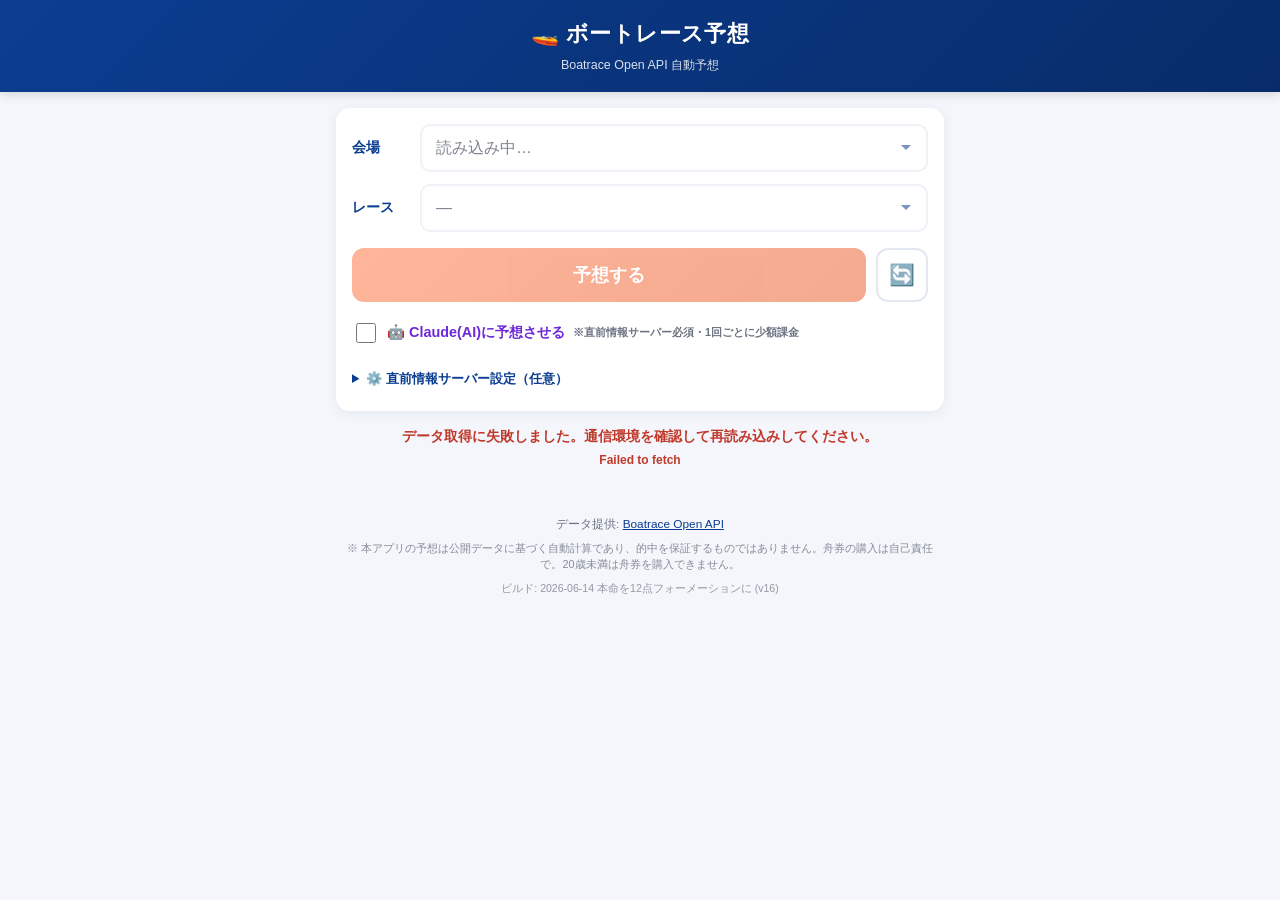
<file: index.html>
<!DOCTYPE html>
<html lang="ja">
<head>
<meta charset="UTF-8" />
<meta name="viewport" content="width=device-width, initial-scale=1.0, viewport-fit=cover" />
<meta name="theme-color" content="#0b3d91" />
<meta name="description" content="Boatrace Open API を使ったボートレース予想アプリ。出走表データから自動で本命・対抗を予想します。" />
<title>🚤 ボートレース予想</title>
<link rel="icon" href="data:image/svg+xml,<svg xmlns='http://www.w3.org/2000/svg' viewBox='0 0 100 100'><text y='.9em' font-size='90'>🚤</text></svg>" />
<link rel="manifest" href="manifest.json" />
<link rel="stylesheet" href="styles.css" />
</head>
<body>
<header class="app-header">
  <h1>🚤 ボートレース予想</h1>
  <p class="subtitle">Boatrace Open API 自動予想</p>
</header>

<main id="app">
  <section class="controls">
    <div class="control-row">
      <label for="venue">会場</label>
      <select id="venue" disabled><option>読み込み中…</option></select>
    </div>
    <div class="control-row">
      <label for="race">レース</label>
      <select id="race" disabled><option>—</option></select>
    </div>
    <div class="btn-row">
      <button id="predict" class="predict-btn" disabled>予想する</button>
      <button id="refresh" class="refresh-btn" title="出走表・直前情報を再取得">🔄</button>
    </div>
    <label class="claude-toggle"><input type="checkbox" id="useClaude" /> 🤖 Claude(AI)に予想させる<span class="claude-note">※直前情報サーバー必須・1回ごとに少額課金</span></label>
    <details class="settings">
      <summary>⚙️ 直前情報サーバー設定（任意）</summary>
      <input id="proxyUrl" type="url" inputmode="url" autocapitalize="off" autocomplete="off"
             placeholder="https://script.google.com/macros/s/.../exec" />
      <p class="hint">Google Apps Script の公開URL（/exec）を貼り付けると、締切前の<b>展示タイム等を公式から自動取得</b>します（保存されます）。未設定でも出走表ベースの予想は使えます。設定方法は worker/GAS-README.md を参照。</p>
    </details>
  </section>

  <div id="status" class="status"></div>
  <section id="result" class="result" hidden></section>
</main>

<footer class="app-footer">
  <p>データ提供: <a href="https://boatraceopenapi.github.io/" target="_blank" rel="noopener">Boatrace Open API</a></p>
  <p class="disclaimer">※ 本アプリの予想は公開データに基づく自動計算であり、的中を保証するものではありません。舟券の購入は自己責任で。20歳未満は舟券を購入できません。</p>
  <p class="version" id="version"></p>
</footer>

<script src="app.js"></script>
</body>
</html>
</file>
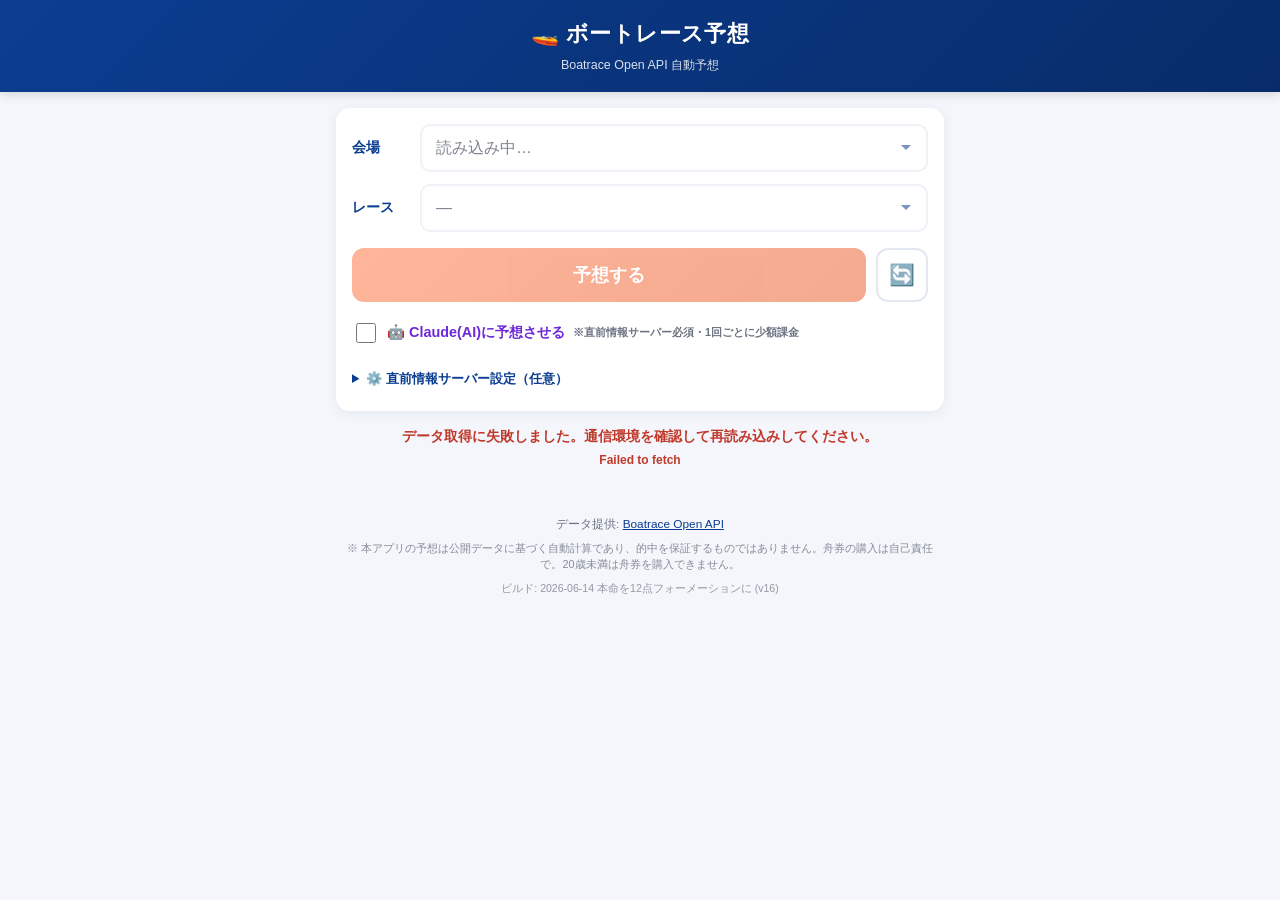
<file: boatrace.html>
<!DOCTYPE html>
<html lang="ja">
<head>
<meta charset="UTF-8" />
<meta name="viewport" content="width=device-width, initial-scale=1.0, viewport-fit=cover" />
<meta name="theme-color" content="#0b3d91" />
<meta name="description" content="Boatrace Open API を使ったボートレース予想アプリ。出走表データから自動で本命・対抗を予想します。" />
<title>🚤 ボートレース予想</title>
<link rel="icon" href="data:image/svg+xml,<svg xmlns='http://www.w3.org/2000/svg' viewBox='0 0 100 100'><text y='.9em' font-size='90'>🚤</text></svg>" />

<style>
:root {
  --navy: #0b3d91;
  --navy-dark: #082c69;
  --accent: #ff6b35;
  --bg: #f4f6fb;
  --card: #ffffff;
  --text: #1a2238;
  --muted: #6b7280;
  --line: #e3e8f0;
  --lane1: #ffffff; --lane1b: #111;
  --lane2: #111827; --lane2b: #fff;
  --lane3: #e02424; --lane3b: #fff;
  --lane4: #2563eb; --lane4b: #fff;
  --lane5: #facc15; --lane5b: #111;
  --lane6: #16a34a; --lane6b: #fff;
}

* { box-sizing: border-box; -webkit-tap-highlight-color: transparent; }

body {
  margin: 0;
  font-family: -apple-system, BlinkMacSystemFont, "Segoe UI", "Hiragino Sans", "Hiragino Kaku Gothic ProN", "Noto Sans JP", Meiryo, sans-serif;
  background: var(--bg);
  color: var(--text);
  line-height: 1.6;
  padding-bottom: env(safe-area-inset-bottom);
}

.app-header {
  background: linear-gradient(135deg, var(--navy), var(--navy-dark));
  color: #fff;
  padding: calc(16px + env(safe-area-inset-top)) 16px 16px;
  text-align: center;
  box-shadow: 0 2px 10px rgba(0,0,0,.15);
}
.app-header h1 { margin: 0; font-size: 1.4rem; letter-spacing: .02em; }
.subtitle { margin: 4px 0 0; font-size: .78rem; opacity: .85; }

main { max-width: 640px; margin: 0 auto; padding: 16px; }

.controls {
  background: var(--card);
  border-radius: 14px;
  padding: 16px;
  box-shadow: 0 2px 12px rgba(11,61,145,.08);
  display: flex;
  flex-direction: column;
  gap: 12px;
}
.control-row { display: flex; align-items: center; gap: 12px; }
.control-row label { width: 56px; font-weight: 700; font-size: .9rem; color: var(--navy); flex-shrink: 0; }
select {
  flex: 1;
  appearance: none;
  font-size: 1rem;
  padding: 12px 14px;
  border: 2px solid var(--line);
  border-radius: 10px;
  background: #fff url("data:image/svg+xml,%3Csvg xmlns='http://www.w3.org/2000/svg' width='12' height='8' viewBox='0 0 12 8'%3E%3Cpath fill='%230b3d91' d='M1 1l5 5 5-5'/%3E%3C/svg%3E") no-repeat right 14px center;
  background-size: 12px;
  color: var(--text);
  min-height: 48px;
}
select:disabled { opacity: .55; }

.btn-row { display: flex; gap: 10px; margin-top: 4px; }
.predict-btn {
  flex: 1;
  font-size: 1.1rem;
  font-weight: 800;
  color: #fff;
  background: linear-gradient(135deg, var(--accent), #e8551f);
  border: none;
  border-radius: 12px;
  padding: 15px;
  min-height: 52px;
  cursor: pointer;
  box-shadow: 0 4px 12px rgba(255,107,53,.35);
  transition: transform .08s ease, opacity .2s;
}
.refresh-btn {
  flex-shrink: 0; width: 52px; min-height: 52px;
  font-size: 1.3rem; border: 2px solid var(--line);
  background: #fff; border-radius: 12px; cursor: pointer;
}
.refresh-btn:active { transform: rotate(180deg); transition: transform .3s; }
.version { font-size: .66rem !important; color: var(--muted); opacity: .7; margin-top: 8px !important; }

.claude-toggle { display: flex; align-items: center; gap: 8px; flex-wrap: wrap; margin-top: 6px; font-size: .9rem; font-weight: 700; color: #6d28d9; cursor: pointer; }
.claude-toggle input { width: 20px; height: 20px; }
.claude-note { font-size: .68rem; font-weight: 600; color: var(--muted); }
.claude-comment.ai { background: linear-gradient(135deg, #faf5ff, #eef2ff); border-left-color: #9333ea; }
.ai-badge { font-size: .62rem; font-weight: 800; color: #fff; background: #9333ea; padding: 1px 7px; border-radius: 999px; vertical-align: middle; }

.settings { margin-top: 4px; font-size: .82rem; }
.settings summary { cursor: pointer; color: var(--navy); font-weight: 700; padding: 6px 0; }
.settings input {
  width: 100%; margin-top: 8px; padding: 11px 12px; font-size: .95rem;
  border: 2px solid var(--line); border-radius: 10px; box-sizing: border-box;
}
.settings .hint { font-size: .72rem; color: var(--muted); line-height: 1.6; margin: 6px 0 2px; }
.predict-btn:active { transform: scale(.98); }
.predict-btn:disabled { opacity: .5; box-shadow: none; cursor: default; }

.status { text-align: center; padding: 14px; color: var(--muted); font-size: .9rem; }
.status.error { color: #c0392b; font-weight: 600; }

.result { margin-top: 16px; }

.race-head {
  background: var(--card);
  border-radius: 14px;
  padding: 14px 16px;
  box-shadow: 0 2px 12px rgba(11,61,145,.08);
  margin-bottom: 14px;
}
.race-head .rh-title { font-weight: 800; font-size: 1.05rem; color: var(--navy); }
.race-head .rh-sub { font-size: .82rem; color: var(--muted); margin-top: 2px; }
.badge {
  display: inline-block; font-size: .7rem; font-weight: 700;
  padding: 2px 8px; border-radius: 999px; margin-right: 6px;
  background: var(--navy); color: #fff; vertical-align: middle;
}
.badge.grade-1 { background: #b8860b; } /* SG */
.badge.grade-2 { background: #c0392b; } /* G1 */
.badge.grade-3 { background: #e67e22; } /* G2 */
.badge.grade-4 { background: #2980b9; } /* G3 */

.section-label { font-weight: 800; color: var(--navy); margin: 18px 4px 8px; font-size: .95rem; }

/* prediction cards */
.boat-card {
  background: var(--card);
  border-radius: 12px;
  padding: 12px 14px;
  margin-bottom: 10px;
  box-shadow: 0 2px 8px rgba(11,61,145,.07);
  display: flex;
  align-items: center;
  gap: 12px;
  position: relative;
  overflow: hidden;
}
.boat-card .rank-mark {
  font-size: 1.5rem; width: 32px; text-align: center; flex-shrink: 0;
}
.lane-num {
  width: 38px; height: 38px; flex-shrink: 0;
  border-radius: 9px; display: flex; align-items: center; justify-content: center;
  font-weight: 800; font-size: 1.2rem;
  border: 2px solid rgba(0,0,0,.15);
}
.lane-1 { background: var(--lane1); color: var(--lane1b); }
.lane-2 { background: var(--lane2); color: var(--lane2b); }
.lane-3 { background: var(--lane3); color: var(--lane3b); }
.lane-4 { background: var(--lane4); color: var(--lane4b); }
.lane-5 { background: var(--lane5); color: var(--lane5b); }
.lane-6 { background: var(--lane6); color: var(--lane6b); }

.boat-info { flex: 1; min-width: 0; }
.boat-name { font-weight: 700; font-size: 1rem; white-space: nowrap; overflow: hidden; text-overflow: ellipsis; }
.boat-meta { font-size: .72rem; color: var(--muted); margin-top: 1px; }
.boat-class {
  font-size: .68rem; font-weight: 700; padding: 1px 6px; border-radius: 5px;
  background: var(--line); color: var(--navy); margin-left: 4px;
}
.class-A1 { background: #fde68a; color: #92400e; }
.class-A2 { background: #fed7aa; color: #9a3412; }

.boat-prob { text-align: right; flex-shrink: 0; }
.prob-val { font-weight: 800; font-size: 1.1rem; color: var(--accent); }
.prob-label { font-size: .62rem; color: var(--muted); display: block; }

.score-bar { height: 4px; background: var(--line); border-radius: 2px; margin-top: 6px; overflow: hidden; }
.score-bar > div { height: 100%; background: linear-gradient(90deg, var(--navy), var(--accent)); border-radius: 2px; }

/* expandable detail */
.boat-detail { font-size: .74rem; color: var(--muted); margin-top: 8px; display: grid; grid-template-columns: repeat(2,1fr); gap: 2px 12px; }
.boat-detail span b { color: var(--text); font-weight: 700; }
.boat-card.full { flex-wrap: wrap; }
.boat-card.full .boat-detail { flex-basis: 100%; }

/* bet suggestions */
.bet-box {
  background: var(--card); border-radius: 12px; padding: 14px 16px; margin-bottom: 10px;
  box-shadow: 0 2px 8px rgba(11,61,145,.07);
}
.bet-type { font-weight: 800; color: var(--navy); font-size: .9rem; margin-bottom: 6px; }
.bet-combo {
  display: inline-block; font-weight: 800; font-size: 1.15rem; letter-spacing: .04em;
  background: var(--bg); padding: 8px 14px; border-radius: 8px; margin: 3px 6px 3px 0;
}
.bet-note { font-size: .74rem; color: var(--muted); margin-top: 6px; }
.combo-num { display: inline-block; min-width: 1.3em; }

/* 3連単フォーメーション */
.fm-row { display: flex; align-items: center; gap: 8px; margin: 6px 0; }
.fm-pos { width: 34px; flex-shrink: 0; font-weight: 800; color: var(--navy); font-size: .85rem; }
.fm-chips { display: flex; flex-wrap: wrap; gap: 6px; }
.fm-chip {
  display: inline-flex; align-items: center; justify-content: center;
  min-width: 36px; height: 32px; padding: 0 8px;
  border-radius: 8px; font-weight: 800; font-size: .95rem;
  border: 2px solid rgba(0,0,0,.12);
}
.fm-summary { margin-top: 10px; font-size: .9rem; font-weight: 700; color: var(--text); }
.fm-summary b { color: var(--accent); font-size: 1.1rem; }
.fm-summary b.hit { color: #16a34a; font-size: 1.2rem; }

/* Claudeの総評 */
.claude-comment {
  background: linear-gradient(135deg, #f5f3ff, #eef2ff);
  border: 1px solid #ddd6fe; border-left: 4px solid #7c3aed;
  border-radius: 12px; padding: 12px 14px; margin-bottom: 14px;
}
.cc-head { font-weight: 800; color: #6d28d9; font-size: .9rem; margin-bottom: 4px; }
.cc-body { font-size: .88rem; line-height: 1.7; color: var(--text); }

/* 直前情報バッジ・気象 */
.pre-badge {
  font-size: .62rem; font-weight: 800; padding: 2px 8px; border-radius: 999px;
  margin-left: 8px; vertical-align: middle;
}
.pre-badge.on { background: #16a34a; color: #fff; }
.pre-badge.off { background: var(--line); color: var(--muted); }
.cond {
  display: flex; flex-wrap: wrap; gap: 6px 12px; margin-top: 8px;
  font-size: .76rem; color: var(--text); font-weight: 600;
}
.cond span { background: var(--bg); padding: 2px 8px; border-radius: 6px; }
.pre-note {
  background: #fffbeb; border: 1px solid #fde68a; color: #92400e;
  border-radius: 10px; padding: 10px 12px; margin-bottom: 12px;
  font-size: .78rem; line-height: 1.6;
}

/* 場の傾向（堅い/荒れ） */
.venue-row { display: flex; flex-wrap: wrap; gap: 6px 10px; margin-top: 8px; align-items: center; }
.vt { font-size: .76rem; font-weight: 800; padding: 3px 10px; border-radius: 999px; }
.vt.hard { background: #dbeafe; color: #1e40af; }
.vt.rough { background: #fee2e2; color: #b91c1c; }
.vt.mid { background: #f1f5f9; color: #475569; }
.vt-today { font-size: .72rem; color: var(--muted); font-weight: 600; }
.boat-detail .pre b { color: #7c3aed; }
.boat-detail .pre { color: #6b21a8; }

/* 各艇のClaude所見 */
.boat-cmt {
  flex-basis: 100%; margin-top: 8px; padding-top: 8px;
  border-top: 1px dashed var(--line);
  font-size: .78rem; line-height: 1.6; color: #4b5563;
}

/* 3連単 出現ランキング */
.combo-row { display: flex; align-items: center; gap: 6px; padding: 5px 0; border-bottom: 1px solid var(--line); }
.combo-row:last-of-type { border-bottom: none; }
.combo-rank { width: 20px; font-weight: 800; color: var(--muted); font-size: .85rem; text-align: center; }
.combo-arrow { color: var(--muted); font-size: .8rem; }
.combo-prob { margin-left: auto; font-weight: 800; color: var(--navy); font-size: .95rem; }

/* おすすめフォーメーション強調 */
.bet-box.recommended { border: 2px solid #16a34a; box-shadow: 0 2px 12px rgba(22,163,74,.18); }
.rec-tag {
  font-size: .68rem; font-weight: 800; color: #fff; background: #16a34a;
  padding: 2px 8px; border-radius: 999px; margin-left: 4px; vertical-align: middle;
}

.app-footer { max-width: 640px; margin: 0 auto; padding: 8px 16px 32px; text-align: center; color: var(--muted); }
.app-footer a { color: var(--navy); }
.app-footer p { font-size: .74rem; margin: 6px 0; }
.disclaimer { font-size: .68rem !important; opacity: .8; line-height: 1.5; }

.spinner {
  width: 26px; height: 26px; border: 3px solid var(--line); border-top-color: var(--navy);
  border-radius: 50%; margin: 0 auto 8px; animation: spin .8s linear infinite;
}
@keyframes spin { to { transform: rotate(360deg); } }

</style>
</head>
<body>
<header class="app-header">
  <h1>🚤 ボートレース予想</h1>
  <p class="subtitle">Boatrace Open API 自動予想</p>
</header>

<main id="app">
  <section class="controls">
    <div class="control-row">
      <label for="venue">会場</label>
      <select id="venue" disabled><option>読み込み中…</option></select>
    </div>
    <div class="control-row">
      <label for="race">レース</label>
      <select id="race" disabled><option>—</option></select>
    </div>
    <div class="btn-row">
      <button id="predict" class="predict-btn" disabled>予想する</button>
      <button id="refresh" class="refresh-btn" title="出走表・直前情報を再取得">🔄</button>
    </div>
    <label class="claude-toggle"><input type="checkbox" id="useClaude" /> 🤖 Claude(AI)に予想させる<span class="claude-note">※直前情報サーバー必須・1回ごとに少額課金</span></label>
    <details class="settings">
      <summary>⚙️ 直前情報サーバー設定（任意）</summary>
      <input id="proxyUrl" type="url" inputmode="url" autocapitalize="off" autocomplete="off"
             placeholder="https://script.google.com/macros/s/.../exec" />
      <p class="hint">Google Apps Script の公開URL（/exec）を貼り付けると、締切前の<b>展示タイム等を公式から自動取得</b>します（保存されます）。未設定でも出走表ベースの予想は使えます。設定方法は worker/GAS-README.md を参照。</p>
    </details>
  </section>

  <div id="status" class="status"></div>
  <section id="result" class="result" hidden></section>
</main>

<footer class="app-footer">
  <p>データ提供: <a href="https://boatraceopenapi.github.io/" target="_blank" rel="noopener">Boatrace Open API</a></p>
  <p class="disclaimer">※ 本アプリの予想は公開データに基づく自動計算であり、的中を保証するものではありません。舟券の購入は自己責任で。20歳未満は舟券を購入できません。</p>
  <p class="version" id="version"></p>
</footer>

<script>
"use strict";

/* ===========================================================================
 * ボートレース予想アプリ
 * Boatrace Open API (https://boatraceopenapi.github.io/) の出走表データを
 * ブラウザから直接取得し、独自スコアリングで予想を算出する静的アプリ。
 * バックエンド不要・CORS対応済みなので GitHub Pages 等にそのまま置けます。
 * =========================================================================== */

const PROGRAMS_URL = "https://boatraceopenapi.github.io/programs/v2/today.json";
const PREVIEWS_URL = "https://boatraceopenapi.github.io/previews/v2/today.json";
const RESULTS_URL = "https://boatraceopenapi.github.io/results/v2/today.json";

// ビルド識別（最新ファイルを開いているか判別用）
const APP_VERSION = "2026-06-14 本命を12点フォーメーションに (v16)";

// 天候番号 → 表示
const WEATHER = { 1: "☀️晴", 2: "☁️曇", 3: "🌧️雨", 4: "❄️雪", 5: "🌫️霧" };

// 競艇場番号 → 場名
const STADIUMS = {
  1: "桐生", 2: "戸田", 3: "江戸川", 4: "平和島", 5: "多摩川", 6: "浜名湖",
  7: "蒲郡", 8: "常滑", 9: "津", 10: "三国", 11: "びわこ", 12: "住之江",
  13: "尼崎", 14: "鳴門", 15: "丸亀", 16: "児島", 17: "宮島", 18: "徳山",
  19: "下関", 20: "若松", 21: "芦屋", 22: "福岡", 23: "唐津", 24: "大村",
};

// 級別番号 → 表示
const CLASSES = { 1: "A1", 2: "A2", 3: "B1", 4: "B2" };

// グレード番号 → 表示
const GRADES = { 1: "SG", 2: "G1", 3: "G2", 4: "G3", 5: "一般" };

// 進入コース別の1着率（実データ715レースから算出した経験値）。
// ボートレースはコースが最大の決定要因。これを基礎強度に使う。
const COURSE_BASE = { 1: 0.596, 2: 0.123, 3: 0.116, 4: 0.092, 5: 0.057, 6: 0.016 };
// 3着内率（参考・コメント用）
const COURSE_IN3 = { 1: 0.82, 2: 0.60, 3: 0.52, 4: 0.44, 5: 0.40, 6: 0.23 };

// 着順別のコース分布（実測5800レース）。2着・3着は1着より遥かにフラット＝外側も来る。
// 着順ごとに別の強度を使う（位置別プラケット・ルース）ことで2着3着の精度を上げる。
const POS_BASE2 = { 1: 0.163, 2: 0.251, 3: 0.221, 4: 0.165, 5: 0.133, 6: 0.067 };
const POS_BASE3 = { 1: 0.091, 2: 0.190, 3: 0.197, 4: 0.202, 5: 0.190, 6: 0.130 };

// 競艇場ごとの進入コース別1着率（直近約40日の実測）。
// 場の個性（堅い／荒れる）を反映。1コース率が高い場ほど堅い。
const VENUE_BASE = {
  1: {1:0.5224, 2:0.1435, 3:0.1304, 4:0.1183, 5:0.0712, 6:0.0142},
  2: {1:0.4013, 2:0.168, 3:0.1883, 4:0.145, 5:0.0667, 6:0.0307},
  3: {1:0.4673, 2:0.1393, 3:0.1722, 4:0.1271, 5:0.0614, 6:0.0326},
  4: {1:0.4989, 2:0.1346, 3:0.153, 4:0.0992, 5:0.0965, 6:0.0178},
  5: {1:0.5786, 2:0.1643, 3:0.1191, 4:0.0781, 5:0.0389, 6:0.021},
  6: {1:0.5637, 2:0.1247, 3:0.1309, 4:0.0917, 5:0.0724, 6:0.0166},
  7: {1:0.5581, 2:0.1294, 3:0.1285, 4:0.0978, 5:0.0719, 6:0.0143},
  8: {1:0.5875, 2:0.1097, 3:0.1171, 4:0.1035, 5:0.0612, 6:0.021},
  9: {1:0.5876, 2:0.1276, 3:0.1126, 4:0.1099, 5:0.0406, 6:0.0217},
  10: {1:0.509, 2:0.1485, 3:0.1223, 4:0.1256, 5:0.0578, 6:0.0368},
  11: {1:0.5466, 2:0.1409, 3:0.1489, 4:0.0726, 5:0.0655, 6:0.0254},
  12: {1:0.6431, 2:0.1333, 3:0.0876, 4:0.0918, 5:0.0254, 6:0.0188},
  13: {1:0.6393, 2:0.1147, 3:0.1045, 4:0.086, 5:0.0475, 6:0.0082},
  14: {1:0.52, 2:0.1538, 3:0.1426, 4:0.1051, 5:0.0592, 6:0.0193},
  15: {1:0.56, 2:0.1384, 3:0.111, 4:0.1023, 5:0.0628, 6:0.0255},
  16: {1:0.5321, 2:0.1308, 3:0.142, 4:0.1134, 5:0.0749, 6:0.0067},
  17: {1:0.6188, 2:0.1116, 3:0.1106, 4:0.0996, 5:0.0421, 6:0.0173},
  18: {1:0.653, 2:0.1191, 3:0.0927, 4:0.0673, 5:0.0576, 6:0.0103},
  19: {1:0.6227, 2:0.1122, 3:0.111, 4:0.0982, 5:0.0488, 6:0.0071},
  20: {1:0.5574, 2:0.1736, 3:0.1038, 4:0.1003, 5:0.0481, 6:0.0168},
  21: {1:0.5949, 2:0.0951, 3:0.1238, 4:0.0943, 5:0.0733, 6:0.0186},
  22: {1:0.6238, 2:0.1391, 3:0.1297, 4:0.0491, 5:0.0315, 6:0.0268},
  23: {1:0.5718, 2:0.1609, 3:0.1041, 4:0.0976, 5:0.0503, 6:0.0153},
  24: {1:0.5094, 2:0.1242, 3:0.1351, 4:0.1272, 5:0.0734, 6:0.0307},
};

// 場の堅い/荒れ傾向ラベル（1コース率で判定）
function venueTendency(stadium) {
  const b = VENUE_BASE[stadium];
  const c1 = b ? b[1] : 0.55;
  if (c1 >= 0.62) return { cls: "hard", label: "🛡️ 堅い場（インが強い）" };
  if (c1 <= 0.52) return { cls: "rough", label: "🔥 荒れ場（波乱多め）" };
  return { cls: "mid", label: "⚖️ 標準的な水面" };
}

// 能力指数の重み（コースは含めない。出走表のあらゆる指標を取り込む）
const ABILITY_W = {
  nat2:   0.26,   // 全国2連対率
  nat1:   0.16,   // 全国勝率
  nat3:   0.06,   // 全国3連対率
  local2: 0.12,   // 当地2連対率
  local1: 0.06,   // 当地勝率
  start:  0.14,   // 平均スタートタイミング
  motor2: 0.12,   // モーター2連対率
  motor3: 0.04,   // モーター3連対率
  boat2:  0.04,   // ボート2連対率
};

// 強度モデルのパラメータ（実データのバックテストで最適化）
const BETA = 0.6;    // 1着での能力差の効き具合（大きいほど能力重視／小さいほどコース重視）
const BETA2 = 0.55;  // 2着での能力差の効き
const BETA3 = 0.45;  // 3着での能力差の効き
const W_PRE = 0.2;  // 直前（展示）の能力への反映ウェイト（0=無視, 1=展示のみ）
const VENUE_BLEND = 0.3; // 場の傾向を取り込む度合い（0=全国一律, 1=場の実測のみ）

const $ = (id) => document.getElementById(id);
const venueSel = $("venue");
const raceSel = $("race");
const predictBtn = $("predict");
const statusEl = $("status");
const resultEl = $("result");

let PROGRAMS = [];          // 全プログラム
let byStadium = new Map();  // stadium番号 -> [race,...]
let PREVIEWS = new Map();   // "stadium-race" -> 直前情報
let TODAY_VENUE = new Map(); // stadium -> {n, inner} 本日の結果集計

const preKey = (stadium, raceNo) => stadium + "-" + raceNo;

/* ------------------- 直前情報サーバー（プロキシ）設定 ------------------- */
// ↓ デプロイした Cloudflare Worker のURLをここに焼き込むと、スマホでも設定なしで動く
const DEFAULT_PROXY_URL = "https://script.google.com/macros/s/AKfycbwY9616g0uHJAXgqqPdwWcYqo0n5pCc1nstM8d9vD-cP3-PqqN3rH1eJBue5IxX1zEbiw/exec";
const PROXY_KEY = "boatrace_proxy_url";
let proxyUrlMem = "";

// URLハッシュ #proxy=... からの指定（ホーム画面ショートカット用）
function hashProxyUrl() {
  try {
    const v = new URLSearchParams((location.hash || "").replace(/^#/, "")).get("proxy");
    return v ? decodeURIComponent(v) : "";
  } catch { return ""; }
}

// 優先順位: ⚙️手入力(localStorage) → URLハッシュ → 埋め込みデフォルト
function getProxyUrl() {
  let saved = "";
  try { saved = localStorage.getItem(PROXY_KEY) || ""; } catch { saved = proxyUrlMem; }
  return (saved || proxyUrlMem || hashProxyUrl() || DEFAULT_PROXY_URL || "").trim();
}
function setProxyUrl(v) {
  proxyUrlMem = v || "";
  try { localStorage.setItem(PROXY_KEY, proxyUrlMem); } catch { /* file:// 等で不可でもメモリ保持 */ }
}

// プロキシJSON → アプリ内 preview 形式へ変換
function proxyToPreview(d, stadium, raceNo) {
  if (!d || !d.exhibition || !d.boats) return null;
  const boats = {};
  for (const k of Object.keys(d.boats)) {
    const b = d.boats[k];
    boats[String(b.boat || k)] = {
      racer_boat_number: b.boat || Number(k),
      racer_course_number: b.course,
      racer_exhibition_time: b.exhibition_time,
      racer_start_timing: b.start_timing,
      racer_tilt_adjustment: b.tilt,
      racer_weight: b.weight,
    };
  }
  const W = d.weather || {};
  const wmap = { "晴": 1, "曇り": 2, "曇": 2, "雨": 3, "雪": 4, "霧": 5 };
  return {
    race_stadium_number: stadium, race_number: raceNo, boats,
    race_wind: W.wind_speed != null ? Number(W.wind_speed) : null,
    race_wave: W.wave_height != null ? Number(W.wave_height) : null,
    race_temperature: W.air_temperature != null ? Number(W.air_temperature) : null,
    race_water_temperature: W.water_temperature != null ? Number(W.water_temperature) : null,
    race_weather_number: wmap[(W.weather_text || "").trim()] || null,
  };
}

// GAS(script.google.com)は通常のfetchがCORSで弾かれるため JSONP で取得する
function isGasUrl(u) { return /script\.google\.com|googleusercontent\.com/.test(u); }

// JSONP取得：<script>タグで読み込み、コールバックでデータを受け取る（CORS非対象）
function fetchJsonp(baseUrl, params, timeoutMs) {
  return new Promise((resolve, reject) => {
    const cb = "__brcb" + Math.random().toString(36).slice(2);
    const usp = new URLSearchParams(params);
    usp.set("callback", cb);
    const sep = baseUrl.includes("?") ? "&" : "?";
    const s = document.createElement("script");
    let done = false;
    const timer = setTimeout(() => finish(() => reject(new Error("JSONP timeout"))), timeoutMs || 15000);
    function finish(fn) {
      if (done) return;
      done = true;
      clearTimeout(timer);
      try { delete window[cb]; } catch { window[cb] = undefined; }
      if (s.parentNode) s.parentNode.removeChild(s);
      fn();
    }
    window[cb] = (data) => finish(() => resolve(data));
    s.onerror = () => finish(() => reject(new Error("JSONP load error")));
    s.src = baseUrl + sep + usp.toString();
    document.head.appendChild(s);
  });
}

// プロキシから締切前の直前情報を取得（未設定/失敗時は null）
async function fetchLivePreview(race) {
  const proxy = getProxyUrl();
  if (!proxy) return null;
  const params = {
    jcd: String(race.race_stadium_number).padStart(2, "0"),
    rno: race.race_number,
    hd: (race.race_date || "").replace(/-/g, ""),
    _: Date.now(),
  };
  let d;
  if (isGasUrl(proxy)) {
    d = await fetchJsonp(proxy, params);          // GAS は JSONP
  } else {
    const sep = proxy.includes("?") ? "&" : "?";  // それ以外（Cloudflare等）は通常fetch
    const res = await fetch(proxy + sep + new URLSearchParams(params).toString(), { cache: "no-store" });
    if (!res.ok) throw new Error("proxy HTTP " + res.status);
    d = await res.json();
  }
  return proxyToPreview(d, race.race_stadium_number, race.race_number);
}

/* ------------------- Claude(AI)予想（GAS経由でAPI呼び出し） ------------------- */
function getUseClaude() {
  const el = $("useClaude");
  return !!(el && el.checked);
}

// GAS の predict モードを JSONP で呼び、Claude の予想JSONを得る
async function fetchClaudePrediction(race) {
  const proxy = getProxyUrl();
  if (!proxy || !isGasUrl(proxy)) throw new Error("Claude予想にはGASの直前情報サーバーURLが必要です");
  const params = {
    mode: "predict",
    jcd: String(race.race_stadium_number).padStart(2, "0"),
    rno: race.race_number,
    hd: (race.race_date || "").replace(/-/g, ""),
    _: Date.now(),
  };
  const d = await fetchJsonp(proxy, params, 90000); // Claudeの応答は時間がかかるため長め
  if (d && d.error) throw new Error(d.error + (d.message ? "：" + d.message : ""));
  return d;
}

// Claudeの確率出力 → アプリ内の予想オブジェクト（位置別プラケット・ルースで3連単を構成）
function predictFromClaude(race, claude, preview) {
  const pr = claude.prediction || {};
  const byBoat = {};
  for (const cb of (pr.boats || [])) byBoat[cb.boat] = cb;

  const usePv = (preview && preview.boats) ? preview : null;
  const items = race.boats.map((b) => {
    const pv = usePv && usePv.boats ? usePv.boats[String(b.racer_boat_number)] : null;
    const a = analyzeBoat(b, pv); // courseRole/tags（表示用）を流用
    const c = byBoat[b.racer_boat_number] || {};
    a.claudeReason = c.reason || "";
    a.claudeMark = c.mark || "";
    // Claudeの確率を強度に（0は微小値に）
    a.w1 = Math.max(Number(c.win) || 0, 0.001);
    a.w2 = Math.max(Number(c.place2) || 0, 0.001);
    a.w3 = Math.max(Number(c.place3) || 0, 0.001);
    return a;
  });
  const n = items.length;
  const S1 = items.reduce((s, x) => s + x.w1, 0);
  const S2 = items.reduce((s, x) => s + x.w2, 0);
  const S3 = items.reduce((s, x) => s + x.w3, 0);
  const p2 = Array(n).fill(0), p3 = Array(n).fill(0), combos = [];
  items.forEach((x) => { x.p1 = x.w1 / S1 * 100; });
  for (let i = 0; i < n; i++) {
    const A = items[i];
    for (let j = 0; j < n; j++) {
      if (j === i) continue;
      const B = items[j];
      const pij = (A.w1 / S1) * (B.w2 / (S2 - A.w2));
      p2[j] += pij;
      for (let k = 0; k < n; k++) {
        if (k === i || k === j) continue;
        const C = items[k];
        const pijk = pij * (C.w3 / (S3 - A.w3 - B.w3));
        p3[k] += pijk;
        combos.push({ key: A.b.racer_boat_number + "-" + B.b.racer_boat_number + "-" + C.b.racer_boat_number, prob: pijk * 100 });
      }
    }
  }
  items.forEach((x, i) => { x.p2 = p2[i] * 100; x.p3 = p3[i] * 100; x.in3 = x.p1 + x.p2 + x.p3; });
  combos.sort((a, b) => b.prob - a.prob);
  items.sort((a, b) => b.p1 - a.p1);
  return {
    ranked: items, combos,
    hasExhibition: !!claude.exhibition,
    hasWeather: !!(claude.weather && (claude.weather.wind_speed != null)),
    preview,
    claude: { model: claude.model, comment: pr.race_comment || "" },
    comment: (claude.exhibition ? "【直前情報（展示）を反映】" : "【出走表のみ・展示前】") + (pr.race_comment || ""),
  };
}

/* ----------------------------- データ取得 ------------------------------ */
async function loadData() {
  setStatus('<div class="spinner"></div>本日の出走表・直前情報を取得中…');
  try {
    // 出走表（必須）と直前情報（任意）を並行取得。?_= でキャッシュ回避し常に最新を取る
    const bust = "?_=" + Date.now();
    const [progRes, prevRes, resRes] = await Promise.all([
      fetch(PROGRAMS_URL + bust, { cache: "no-store" }),
      fetch(PREVIEWS_URL + bust, { cache: "no-store" }).catch(() => null),
      fetch(RESULTS_URL + bust, { cache: "no-store" }).catch(() => null),
    ]);
    if (!progRes.ok) throw new Error("HTTP " + progRes.status);
    const json = await progRes.json();
    PROGRAMS = Array.isArray(json.programs) ? json.programs : [];
    if (!PROGRAMS.length) {
      setStatus("本日のレースデータが見つかりませんでした。開催がない可能性があります。", true);
      return;
    }
    // 直前情報（取得できた分だけ）
    PREVIEWS = new Map();
    if (prevRes && prevRes.ok) {
      try {
        const pj = await prevRes.json();
        for (const p of (pj.previews || []))
          PREVIEWS.set(preKey(p.race_stadium_number, p.race_number), p);
      } catch { /* 直前情報なしでも続行 */ }
    }
    // 本日の結果（その日の場の傾向＝荒れ/堅いの判定用）
    TODAY_VENUE = new Map();
    if (resRes && resRes.ok) {
      try {
        const rj = await resRes.json();
        for (const r of (rj.results || [])) {
          const win = (r.boats || []).find((b) => b.racer_place_number === 1);
          if (!win) continue;
          const s = TODAY_VENUE.get(r.race_stadium_number) || { n: 0, inner: 0 };
          s.n++;
          if (win.racer_course_number === 1) s.inner++;
          TODAY_VENUE.set(r.race_stadium_number, s);
        }
      } catch { /* 結果なしでも続行 */ }
    }
    groupByStadium();
    populateVenues();
    // 取得サマリ：展示タイムが入っている（展示済み）レース数を表示
    const withEx = [...PREVIEWS.values()].filter((p) =>
      p && p.boats && Object.values(p.boats).some((b) => (b && b.racer_exhibition_time) > 0)).length;
    setStatus("✅ 本日 " + PROGRAMS.length + "R 取得。🟢展示反映済 " + withEx + "R（残りは展示前）。会場とレースを選んで予想！");
  } catch (e) {
    setStatus("データ取得に失敗しました。通信環境を確認して再読み込みしてください。<br><small>" + e.message + "</small>", true);
  }
}

function groupByStadium() {
  byStadium = new Map();
  for (const p of PROGRAMS) {
    if (!byStadium.has(p.race_stadium_number)) byStadium.set(p.race_stadium_number, []);
    byStadium.get(p.race_stadium_number).push(p);
  }
  for (const list of byStadium.values()) list.sort((a, b) => a.race_number - b.race_number);
}

/* ----------------------------- セレクト構築 ----------------------------- */
function populateVenues() {
  const ids = [...byStadium.keys()].sort((a, b) => a - b);
  venueSel.innerHTML = "";
  for (const id of ids) {
    const opt = document.createElement("option");
    opt.value = id;
    opt.textContent = (STADIUMS[id] || "場" + id) + "（" + byStadium.get(id).length + "R）";
    venueSel.appendChild(opt);
  }
  venueSel.disabled = false;
  populateRaces();
}

function populateRaces() {
  const list = byStadium.get(Number(venueSel.value)) || [];
  raceSel.innerHTML = "";
  for (const r of list) {
    const opt = document.createElement("option");
    opt.value = r.race_number;
    const closed = (r.race_closed_at || "").slice(11, 16);
    opt.textContent = r.race_number + "R" + (closed ? "（締切 " + closed + "）" : "");
    raceSel.appendChild(opt);
  }
  raceSel.disabled = false;
  predictBtn.disabled = false;
}

/* ----------------------------- 予想ロジック ----------------------------- */
function clamp(v, lo, hi) { return Math.max(lo, Math.min(hi, v)); }

// 各艇の「能力指数」を算出（コースは含めない／0-100目安）。
// 全国・当地の勝率＆連対率、平均ST、モーター・ボート、級別を統合する。
function abilityIndex(b) {
  const pct = (v) => clamp(v || 0, 0, 100);          // %系（0-100）
  const rate = (v) => clamp((v || 0) / 8 * 100, 0, 100); // 勝率系（概ね0-8）

  // 平均ST: 0.10秒=満点, 0.25秒=0点（低いほど良い）
  const st = b.racer_average_start_timing;
  const startScore = (st == null) ? 50 : clamp((0.25 - st) / (0.25 - 0.10) * 100, 0, 100);
  const clsScore = { 1: 80, 2: 62, 3: 45, 4: 30 }[b.racer_class_number] || 50;

  let a =
    ABILITY_W.nat2   * pct(b.racer_national_top_2_percent) +
    ABILITY_W.nat1   * rate(b.racer_national_top_1_percent) +
    ABILITY_W.nat3   * pct(b.racer_national_top_3_percent) +
    ABILITY_W.local2 * pct(b.racer_local_top_2_percent) +
    ABILITY_W.local1 * rate(b.racer_local_top_1_percent) +
    ABILITY_W.start  * startScore +
    ABILITY_W.motor2 * pct(b.racer_assigned_motor_top_2_percent) +
    ABILITY_W.motor3 * pct(b.racer_assigned_motor_top_3_percent) +
    ABILITY_W.boat2  * pct(b.racer_assigned_boat_top_2_percent);

  a = 0.85 * a + 0.15 * clsScore; // 級別を少しブレンド
  // フライング・出遅れ減点（事故率・信頼性の低下）
  a -= ((b.racer_flying_count || 0) + (b.racer_late_count || 0)) * 6;
  return a;
}

const seq = (n) => Array.from({ length: n }, (_, i) => i);

// Claude流の各艇分析。スコアに加え、コース取り（戦法）と
// データから読み取れる所見（コメント材料）を生成する。pv は直前情報。
function analyzeBoat(b, pv) {
  const ability = abilityIndex(b);
  const tags = [];
  const course = (pv && pv.racer_course_number) || b.racer_boat_number;

  const courseRole = {
    1: "イン逃げの軸",
    2: "差し・まくりの2番手",
    3: "3コースから差し／まくり",
    4: "カドまくりの一発",
    5: "外枠から展開待ち",
    6: "大外で展開待ち",
  }[course] || "";

  // 直前：枠と進入コースが違えば前付け/隊形変化として明記
  if (pv && pv.racer_course_number && pv.racer_course_number !== b.racer_boat_number)
    tags.push("⚡" + b.racer_boat_number + "枠→" + pv.racer_course_number + "コース進入");

  if (b.racer_class_number === 1) tags.push("A1級の実力者");
  else if (b.racer_class_number === 4) tags.push("B2級で格下");

  const n2 = b.racer_national_top_2_percent || 0;
  if (n2 >= 45) tags.push("全国2連率" + fmt(n2) + "%と一線級");
  else if (n2 >= 35) tags.push("安定した近況");
  else if (n2 < 25 && n2 > 0) tags.push("近況は振るわず");

  const l2 = b.racer_local_top_2_percent || 0;
  if (l2 - n2 >= 5) tags.push("当地巧者（当地2連率" + fmt(l2) + "%）");

  const st = b.racer_average_start_timing;
  if (st != null && st <= 0.14) tags.push("ST" + st.toFixed(2) + "と鋭い");
  else if (st != null && st >= 0.19) tags.push("STやや甘め");

  const m2 = b.racer_assigned_motor_top_2_percent || 0;
  if (m2 >= 42) tags.push("好機関（モーター2連率" + fmt(m2) + "%）");
  else if (m2 <= 28 && m2 > 0) tags.push("モーター非力");

  const f = b.racer_flying_count || 0;
  if (f >= 1) tags.push("F" + f + "持ちで慎重");

  // 直前：チルト・展示ST
  if (pv) {
    const tilt = pv.racer_tilt_adjustment;
    if (tilt != null && tilt >= 0.5) tags.push("チルト" + tilt + "で伸び勝負");
    const est = pv.racer_start_timing;
    if (est != null && est <= 0.05) tags.push("展示ST" + est.toFixed(2) + "と好スタート");
  }

  return { b, pv, ability, course, courseRole, tags };
}

// Claudeの分析予想。乱数を使わず、Plackett-Luce の閉形式で
// 各艇の1着/2着/3着確率と3連単(1着-2着-3着)の確率を厳密に計算する。
// preview があれば直前情報（進入・展示）を反映する。
function predict(race, preview) {
  // 展示が実施済みか（展示タイムが入っているか）を判定。
  // 発走前で展示前だと preview はあっても全艇 0.00 のため、その場合は直前情報を使わない。
  const hasExhibition = !!(preview && preview.boats &&
    Object.values(preview.boats).some((b) => (b && b.racer_exhibition_time) > 0));
  const usePv = hasExhibition ? preview : null;

  const items = race.boats.map((b) => {
    const pv = usePv && usePv.boats ? usePv.boats[String(b.racer_boat_number)] : null;
    return analyzeBoat(b, pv);
  });
  const n = items.length;

  // 直前：展示タイム・展示STをレース内で相対評価し、能力指数にブレンド（速い＝高評価）
  const exTimes = items.map((x) => x.pv && x.pv.racer_exhibition_time).filter((t) => t > 0);
  if (exTimes.length >= 2) {
    const min = Math.min(...exTimes), max = Math.max(...exTimes);
    items.forEach((x) => {
      const t = x.pv && x.pv.racer_exhibition_time;
      if (t != null && t > 0 && max > min) {
        const exSc = (max - t) / (max - min) * 100;                 // 展示タイム（速い=100）
        const est = x.pv && x.pv.racer_start_timing;
        const stSc = (est != null) ? clamp((0.20 - est) / 0.25 * 100, 0, 100) : 50; // 展示ST（鋭い=高）
        const preSc = 0.7 * exSc + 0.3 * stSc;
        x.ability = (1 - W_PRE) * x.ability + W_PRE * preSc;        // 直前を能力に反映
      }
    });
    // 展示最速にタグ付け
    const fastest = items.reduce((a, x) =>
      (x.pv && x.pv.racer_exhibition_time > 0 &&
       (!a || x.pv.racer_exhibition_time < a.pv.racer_exhibition_time)) ? x : a, null);
    if (fastest) fastest.tags.unshift("展示タイム最速" + fastest.pv.racer_exhibition_time.toFixed(2));
  }

  // 着順別の強度。1着はコース基礎1着率（場ブレンド）、2着・3着は実測の着順別
  // コース分布を土台にする。これで「外側が2-3着に来る」のを正しく評価できる。
  const vb = VENUE_BASE[race.race_stadium_number] || COURSE_BASE;
  const mean = items.reduce((s, x) => s + x.ability, 0) / n;
  const sd = Math.max(Math.sqrt(items.reduce((s, x) => s + (x.ability - mean) ** 2, 0) / n), 1);
  items.forEach((x) => {
    const z = (x.ability - mean) / sd;
    const cb1 = VENUE_BLEND * (vb[x.course] || 0.02) + (1 - VENUE_BLEND) * (COURSE_BASE[x.course] || 0.02);
    x.w1 = cb1 * Math.exp(BETA * z);
    x.w2 = (POS_BASE2[x.course] || 0.02) * Math.exp(BETA2 * z);
    x.w3 = (POS_BASE3[x.course] || 0.02) * Math.exp(BETA3 * z);
  });

  const S1 = items.reduce((s, x) => s + x.w1, 0);
  const S2 = items.reduce((s, x) => s + x.w2, 0);
  const S3 = items.reduce((s, x) => s + x.w3, 0);

  const p2 = Array(n).fill(0), p3 = Array(n).fill(0);
  const combos = [];
  items.forEach((x) => { x.p1 = x.w1 / S1 * 100; });

  // 位置別プラケット・ルース（着順ごとに別の強度を使う閉形式）
  for (let i = 0; i < n; i++) {
    const a = items[i];
    for (let j = 0; j < n; j++) {
      if (j === i) continue;
      const b = items[j];
      const pij = (a.w1 / S1) * (b.w2 / (S2 - a.w2)); // P(1着=i, 2着=j)
      p2[j] += pij;
      for (let k = 0; k < n; k++) {
        if (k === i || k === j) continue;
        const c = items[k];
        const pijk = pij * (c.w3 / (S3 - a.w3 - b.w3)); // P(1着=i,2着=j,3着=k)
        p3[k] += pijk;
        combos.push({
          key: a.b.racer_boat_number + "-" + b.b.racer_boat_number + "-" + c.b.racer_boat_number,
          prob: pijk * 100,
        });
      }
    }
  }
  items.forEach((x, i) => {
    x.p2 = p2[i] * 100;
    x.p3 = p3[i] * 100;
    x.in3 = x.p1 + x.p2 + x.p3;
  });

  combos.sort((a, b) => b.prob - a.prob);
  items.sort((a, b) => b.p1 - a.p1); // 1着確率の高い順＝予想印順

  // 気象データは展示前でも取得できることが多い
  const hasWeather = !!(preview && (preview.race_wind != null || preview.race_weather_number != null));
  return {
    ranked: items, combos, hasExhibition, hasWeather, preview,
    comment: raceComment(items, hasExhibition),
  };
}

// Claudeのレース総評を文章で生成
function raceComment(ranked, hasPreview) {
  const nm = (x) => x.b.racer_boat_number + "号艇" + (x.b.racer_name ? "・" + x.b.racer_name : "");
  const o = ranked[0], t = ranked[1], s = ranked[2], a = ranked[3];
  let txt = hasPreview ? "【直前情報（展示）を反映】" : "【出走表のみ・展示前】";
  txt += "本命は" + nm(o) + "。" + o.courseRole +
         "で1着率" + o.p1.toFixed(0) + "%、最も信頼できる。";
  if (o.tags[0]) txt += "（" + o.tags[0] + "）";
  txt += "対抗は" + nm(t) + "、" + (t.tags[0] || t.courseRole) + "。";
  txt += "3着付けに" + nm(s) + "を加えたい。";
  if (a && a.p1 >= 8) txt += "波乱含みなら" + nm(a) + "の一発にも警戒。";
  // 堅さ/荒れの総括
  if (o.p1 >= 55) txt += " 全体に本命が抜けており、堅く狙えるレース。";
  else if (o.p1 < 35) txt += " 上位が拮抗しており、頭が割れやすい難解なレース。";
  return txt;
}

// フォーメーション（1着/2着/3着の候補=ranked内インデックス集合）の
// 的中率（％）＝フォーメーションに含まれる3連単の確率を合算した値。
function formationHitRate(combos, ranked, s1, s2, s3) {
  const set1 = new Set(s1.map((i) => ranked[i].b.racer_boat_number));
  const set2 = new Set(s2.map((i) => ranked[i].b.racer_boat_number));
  const set3 = new Set(s3.map((i) => ranked[i].b.racer_boat_number));
  let hit = 0;
  for (const { key, prob } of combos) {
    const [a, b, c] = key.split("-").map(Number);
    if (set1.has(a) && set2.has(b) && set3.has(c)) hit += prob;
  }
  return hit;
}

// 候補フォーメーションを総当たりで評価し、点数あたりの的中率が
// 最も良い「効率フロンティア」を返す（=勝ちに最も近い買い目群）。
function buildFormations(combos, ranked) {
  // 着順別に候補を選ぶ：1着=勝率上位、2着=2着率上位、3着=3着率上位。
  // 外側でも「3着に来やすい」艇を3着候補に入れられる。
  const idx = ranked.map((_, i) => i);
  const ord2 = [...idx].sort((a, b) => ranked[b].p2 - ranked[a].p2);
  const ord3 = [...idx].sort((a, b) => ranked[b].p3 - ranked[a].p3);
  const cands = [];
  for (const n1 of [1, 2]) for (const n2 of [2, 3, 4]) for (const n3 of [3, 4, 5]) {
    if (n2 < n1 || n3 < n2) continue;
    const s1 = seq(n1), s2 = ord2.slice(0, n2), s3 = ord3.slice(0, n3);
    const pts = countTrifecta(s1, s2, s3);
    if (pts > 20) continue; // 点数を手頃な範囲に保つ
    const hit = formationHitRate(combos, ranked, s1, s2, s3);
    cands.push({ s1, s2, s3, pts, hit });
  }
  cands.sort((a, b) => a.pts - b.pts || b.hit - a.hit);
  const frontier = []; let best = -1;
  for (const c of cands) { if (c.hit > best + 0.5) { frontier.push(c); best = c.hit; } }
  return frontier;
}

// フロンティアから「絞り／標準／手広く」の3段階を点数順に等間隔で選ぶ。
function pickTiers(frontier) {
  const n = frontier.length;
  if (n <= 3) return frontier.slice();
  const idx = [...new Set([0, Math.round((n - 1) / 2), n - 1])];
  return idx.map((i) => frontier[i]);
}

/* ----------------------------- 描画 ------------------------------------ */
const MARKS = ["◎", "○", "▲", "△", "×", ""];

function renderResult(race, pred) {
  const { ranked, combos, comment, hasExhibition, hasWeather, preview } = pred;
  const stadium = STADIUMS[race.race_stadium_number] || "場" + race.race_stadium_number;
  const grade = race.race_grade_number;
  const maxP1 = Math.max(ranked[0].p1, 1);

  let html = "";

  // レースヘッダー
  html += '<div class="race-head">';
  html += '<div class="rh-title">';
  if (GRADES[grade]) html += '<span class="badge grade-' + grade + '">' + GRADES[grade] + "</span>";
  html += stadium + " " + race.race_number + "R";
  html += hasExhibition
    ? '<span class="pre-badge on">展示反映済</span>'
    : '<span class="pre-badge off">展示前（出走表のみ）</span>';
  html += "</div>";
  html += '<div class="rh-sub">' + esc(race.race_title || "") +
          (race.race_subtitle ? " ／ " + esc(race.race_subtitle) : "") +
          " ・ " + (race.race_distance || "?") + "m" +
          " ・ 締切 " + (race.race_closed_at || "").slice(11, 16) + "</div>";
  // 場の傾向（堅い/荒れ）＋本日ここまでの実績
  const tend = venueTendency(race.race_stadium_number);
  const tv = TODAY_VENUE.get(race.race_stadium_number);
  let venueLine = '<span class="vt ' + tend.cls + '">' + tend.label + "</span>";
  if (tv && tv.n >= 1) {
    const rate = Math.round(tv.inner / tv.n * 100);
    const hot = tv.n >= 3 && rate <= 40 ? " 🔥本日荒れ気味" : (tv.n >= 3 && rate >= 75 ? " 🛡️本日堅調" : "");
    venueLine += '<span class="vt-today">本日ここまで 1コース ' + tv.inner + "/" + tv.n + "勝(" + rate + "%)" + hot + "</span>";
  }
  html += '<div class="venue-row">' + venueLine + "</div>";
  // 気象コンディション（展示前でも表示）
  if (hasWeather) {
    const w = WEATHER[preview.race_weather_number] || "";
    html += '<div class="cond">' +
      (w ? '<span>' + w + "</span>" : "") +
      '<span>🌬️風 ' + (preview.race_wind != null ? preview.race_wind + "m" : "-") + "</span>" +
      '<span>🌊波 ' + (preview.race_wave != null ? preview.race_wave + "cm" : "-") + "</span>" +
      '<span>🌡️気温 ' + (preview.race_temperature != null ? preview.race_temperature + "℃" : "-") + "</span>" +
      '<span>💧水温 ' + (preview.race_water_temperature != null ? preview.race_water_temperature + "℃" : "-") + "</span>" +
      "</div>";
  }
  html += "</div>";

  // 展示前のお知らせ
  if (!hasExhibition) {
    const hasProxy = getProxyUrl();
    html += '<div class="pre-note">⏳ このレースはまだ展示（直前情報）が反映されていません。' +
      (hasProxy
        ? "公式にまだ展示が出ていないか、取得に失敗した可能性があります。発走が近づいたら再度「予想する」を押してください。"
        : "⚙️直前情報サーバーを設定すると、締切前でも公式サイトから展示を自動取得できます（worker/README.md 参照）。") +
      "</div>";
  }

  // Claudeの総評（AI予想ならモデル名を表示）
  const ccHead = pred.claude
    ? '🤖 Claude(' + esc(pred.claude.model || "AI") + ')の予想 <span class="ai-badge">AI</span>'
    : '🧠 Claudeの予想';
  html += '<div class="claude-comment' + (pred.claude ? ' ai' : '') + '"><div class="cc-head">' + ccHead + "</div>" +
          '<div class="cc-body">' + esc(comment) + "</div></div>";

  // 印つき予想一覧（各艇分析）
  html += '<div class="section-label">🎯 予想印・各艇分析</div>';
  ranked.forEach((x, i) => { html += boatCard(x, i, maxP1); });

  // 3連単の確率上位
  html += '<div class="section-label">📊 3連単 確率上位（Claude分析）</div>';
  html += renderTopCombos(combos, ranked);

  // 勝ちに最も近いフォーメーション
  html += '<div class="section-label">💴 3連単フォーメーション（的中率＝分析確率）</div>';
  html += renderBets(pred);

  resultEl.innerHTML = html;
  resultEl.hidden = false;
  resultEl.scrollIntoView({ behavior: "smooth", block: "start" });
}

function boatCard(x, i, maxP1) {
  const b = x.b;
  const lane = b.racer_boat_number;
  const cls = CLASSES[b.racer_class_number] || "";
  const mark = MARKS[i] || "";
  const barW = (x.p1 / maxP1 * 100).toFixed(0);
  const fl = (b.racer_flying_count || 0) + (b.racer_late_count || 0);

  let h = '<div class="boat-card full">';
  h += '<div class="rank-mark">' + mark + "</div>";
  h += '<div class="lane-num lane-' + lane + '">' + lane + "</div>";
  h += '<div class="boat-info">';
  h += '<div class="boat-name">' + esc(b.racer_name || "") +
       '<span class="boat-class class-' + cls + '">' + cls + "</span></div>";
  h += '<div class="boat-meta">' +
       "全国 " + fmt(b.racer_national_top_2_percent) + "% ／ 当地 " + fmt(b.racer_local_top_2_percent) + "% ／ ST " +
       (b.racer_average_start_timing != null ? b.racer_average_start_timing.toFixed(2) : "-") +
       (fl ? " ／ F/L⚠" + fl : "") + "</div>";
  h += '<div class="score-bar"><div style="width:' + barW + '%"></div></div>';
  h += "</div>";
  h += '<div class="boat-prob"><span class="prob-val">' + x.p1.toFixed(1) + '%</span><span class="prob-label">1着率</span></div>';

  h += '<div class="boat-detail">';
  h += "<span>2着率: <b>" + x.p2.toFixed(1) + "%</b></span>";
  h += "<span>3着率: <b>" + x.p3.toFixed(1) + "%</b></span>";
  h += "<span>3着内率: <b>" + x.in3.toFixed(1) + "%</b></span>";
  h += "<span>モーター2連: <b>" + fmt(b.racer_assigned_motor_top_2_percent) + "%</b></span>";
  if (x.pv && x.pv.racer_exhibition_time > 0) {
    h += '<span class="pre">進入: <b>' + (x.pv.racer_course_number || lane) + "コース</b></span>";
    h += '<span class="pre">展示T: <b>' + x.pv.racer_exhibition_time.toFixed(2) + "</b></span>";
    h += '<span class="pre">展示ST: <b>' + (x.pv.racer_start_timing != null ? x.pv.racer_start_timing.toFixed(2) : "-") + "</b></span>";
    h += '<span class="pre">チルト: <b>' + (x.pv.racer_tilt_adjustment != null ? x.pv.racer_tilt_adjustment : "-") + "</b></span>";
  }
  h += "</div>";
  // Claudeの所見
  const cmt = x.claudeReason
    ? x.claudeReason
    : (x.courseRole ? x.courseRole : "") + (x.tags.length ? "。" + x.tags.join("・") : "");
  if (cmt) h += '<div class="boat-cmt">💬 ' + esc(cmt) + "</div>";
  h += "</div>";
  return h;
}

// 3連単の確率上位を表示
function renderTopCombos(combos, ranked) {
  let h = '<div class="bet-box">';
  combos.slice(0, 8).forEach((c, idx) => {
    const [a, b, cc] = c.key.split("-").map(Number);
    h += '<div class="combo-row">';
    h += '<span class="combo-rank">' + (idx + 1) + "</span>";
    h += '<span class="fm-chip lane-' + a + '">' + a + "</span>";
    h += '<span class="combo-arrow">→</span><span class="fm-chip lane-' + b + '">' + b + "</span>";
    h += '<span class="combo-arrow">→</span><span class="fm-chip lane-' + cc + '">' + cc + "</span>";
    h += '<span class="combo-prob">' + c.prob.toFixed(1) + "%</span>";
    h += "</div>";
  });
  h += '<div class="bet-note">※ Claude分析によるこの並びの出現確率。1点目の本命候補です。</div>';
  h += "</div>";
  return h;
}

// 目標点数にいちばん近い3連単フォーメーションを選ぶ（着順別に候補を選択）。
function pickFormationByPoints(combos, ranked, target) {
  const idx = ranked.map((_, i) => i);
  const ord2 = [...idx].sort((a, b) => ranked[b].p2 - ranked[a].p2);
  const ord3 = [...idx].sort((a, b) => ranked[b].p3 - ranked[a].p3);
  let best = null;
  for (const n1 of [1, 2]) for (const n2 of [2, 3, 4]) for (const n3 of [3, 4, 5]) {
    if (n2 < n1 || n3 < n2) continue;
    const s1 = seq(n1), s2 = ord2.slice(0, n2), s3 = ord3.slice(0, n3);
    const pts = countTrifecta(s1, s2, s3);
    if (pts > 24) continue;
    const hit = formationHitRate(combos, ranked, s1, s2, s3);
    const cand = { s1, s2, s3, pts, hit };
    if (!best) { best = cand; continue; }
    const db = Math.abs(best.pts - target), dc = Math.abs(cand.pts - target);
    if (dc < db || (dc === db && cand.hit > best.hit)) best = cand;
  }
  return best;
}

// 12点を本命に、絞り(約6点)と手広く(約18点)を添えて提案する。
function renderBets(pred) {
  const { ranked, combos } = pred;
  const specs = [
    { target: 6, label: "絞り（約6点）" },
    { target: 12, label: "本命・12点", rec: true },
    { target: 18, label: "手広く（約18点）" },
  ];
  let h = "";
  const seen = new Set();
  for (const sp of specs) {
    const t = pickFormationByPoints(combos, ranked, sp.target);
    if (!t) continue;
    const sig = t.pts + ":" + t.s1 + "|" + t.s2 + "|" + t.s3;
    if (seen.has(sig) && !sp.rec) continue; // 同じ買い目の重複は省略（本命は必ず表示）
    seen.add(sig);
    h += formationBox(sp.label, t, ranked, !!sp.rec);
  }
  return h;
}

// フォーメーション1つを描画（分析確率による的中率つき）
function formationBox(label, t, ranked, recommended) {
  let h = '<div class="bet-box' + (recommended ? " recommended" : "") + '">';
  h += '<div class="bet-type">3連単 ' + label +
       (recommended ? ' <span class="rec-tag">★勝ちに最も近い</span>' : "") + "</div>";
  h += fmRow("1着", t.s1, ranked);
  h += fmRow("2着", t.s2, ranked);
  h += fmRow("3着", t.s3, ranked);
  h += '<div class="fm-summary">的中率 <b class="hit">' + t.hit.toFixed(1) + "%</b>" +
       ' ／ ' + t.pts + "点 = <b>" + (t.pts * 100).toLocaleString() + "円</b>（100円/点）</div>";
  h += "</div>";
  return h;
}

function fmRow(label, set, ranked) {
  let h = '<div class="fm-row"><span class="fm-pos">' + label + '</span><span class="fm-chips">';
  for (const i of set) {
    const lane = ranked[i].b.racer_boat_number;
    h += '<span class="fm-chip lane-' + lane + '">' + (MARKS[i] || "") + lane + "</span>";
  }
  return h + "</span></div>";
}

// フォーメーションの有効点数（1着≠2着≠3着の順列組合せ数）
function countTrifecta(s1, s2, s3) {
  let n = 0;
  for (const a of s1) for (const b of s2) for (const c of s3)
    if (a !== b && b !== c && a !== c) n++;
  return n;
}

/* ----------------------------- ユーティリティ --------------------------- */
function fmt(v) { return (v == null) ? "-" : (Math.round(v * 100) / 100); }
function esc(s) { return String(s).replace(/[&<>"]/g, (c) => ({ "&": "&amp;", "<": "&lt;", ">": "&gt;", '"': "&quot;" }[c])); }
function setStatus(html, isError) {
  statusEl.innerHTML = html;
  statusEl.className = "status" + (isError ? " error" : "");
}

/* ----------------------------- イベント --------------------------------- */
let currentRaceKey = null; // 表示中レース（更新時の再描画用）

venueSel.addEventListener("change", populateRaces);

async function runPrediction() {
  const list = byStadium.get(Number(venueSel.value)) || [];
  const race = list.find((r) => r.race_number === Number(raceSel.value));
  if (!race) return;
  currentRaceKey = preKey(race.race_stadium_number, race.race_number);
  let preview = PREVIEWS.get(currentRaceKey); // オープンAPI（フォールバック）

  // 直前情報サーバーが設定されていれば、締切前の展示を公式から取得
  if (getProxyUrl()) {
    const prevStatus = statusEl.innerHTML;
    setStatus('<div class="spinner"></div>直前情報サーバーから展示データを取得中…');
    try {
      const live = await fetchLivePreview(race);
      if (live && live.boats) preview = live;
    } catch (e) {
      setStatus("⚠️ 直前情報サーバーに接続できませんでした（出走表ベースで予想します）。<br><small>" + e.message + "</small>", true);
      setTimeout(() => { if (statusEl.textContent.includes("直前情報サーバーに接続")) setStatus(""); }, 4000);
    }
    if (statusEl.querySelector(".spinner")) setStatus("");
  }

  // 🤖 Claude(AI)に予想させる
  if (getUseClaude()) {
    setStatus('<div class="spinner"></div>🤖 Claudeが予想中…（10〜30秒ほどかかります）');
    try {
      const claude = await fetchClaudePrediction(race);
      renderResult(race, predictFromClaude(race, claude, preview));
      setStatus("");
      return;
    } catch (e) {
      setStatus("⚠️ Claude予想に失敗しました（統計モデルで予想します）。<br><small>" + e.message + "</small>", true);
      setTimeout(() => { if (statusEl.textContent.includes("Claude予想に失敗")) setStatus(""); }, 6000);
    }
  }

  renderResult(race, predict(race, preview));
}

predictBtn.addEventListener("click", () => { runPrediction(); });

// 🔄 データ再取得 → 表示中レースを最新データで再描画
const refreshBtn = $("refresh");
if (refreshBtn) refreshBtn.addEventListener("click", () => {
  const v = venueSel.value, r = raceSel.value;
  refreshBtn.disabled = true;
  loadData().then(() => {
    if (v) { venueSel.value = v; populateRaces(); if (r) raceSel.value = r; }
    if (!resultEl.hidden && raceSel.value) runPrediction(); // 結果表示中なら最新で更新
    refreshBtn.disabled = false;
  });
});

// 直前情報サーバーURL入力（localStorage に保存）
const proxyInput = $("proxyUrl");
if (proxyInput) {
  proxyInput.value = getProxyUrl();
  proxyInput.addEventListener("change", () => setProxyUrl(proxyInput.value));
  proxyInput.addEventListener("blur", () => setProxyUrl(proxyInput.value));
}

// 🤖 Claude予想トグル（localStorage に保存）
const claudeChk = $("useClaude");
if (claudeChk) {
  try { claudeChk.checked = localStorage.getItem("boatrace_use_claude") === "1"; } catch {}
  claudeChk.addEventListener("change", () => {
    try { localStorage.setItem("boatrace_use_claude", claudeChk.checked ? "1" : "0"); } catch {}
  });
}

// バージョン表示
const verEl = $("version");
if (verEl) verEl.textContent = "ビルド: " + APP_VERSION;

loadData();

</script>
</body>
</html>
</file>
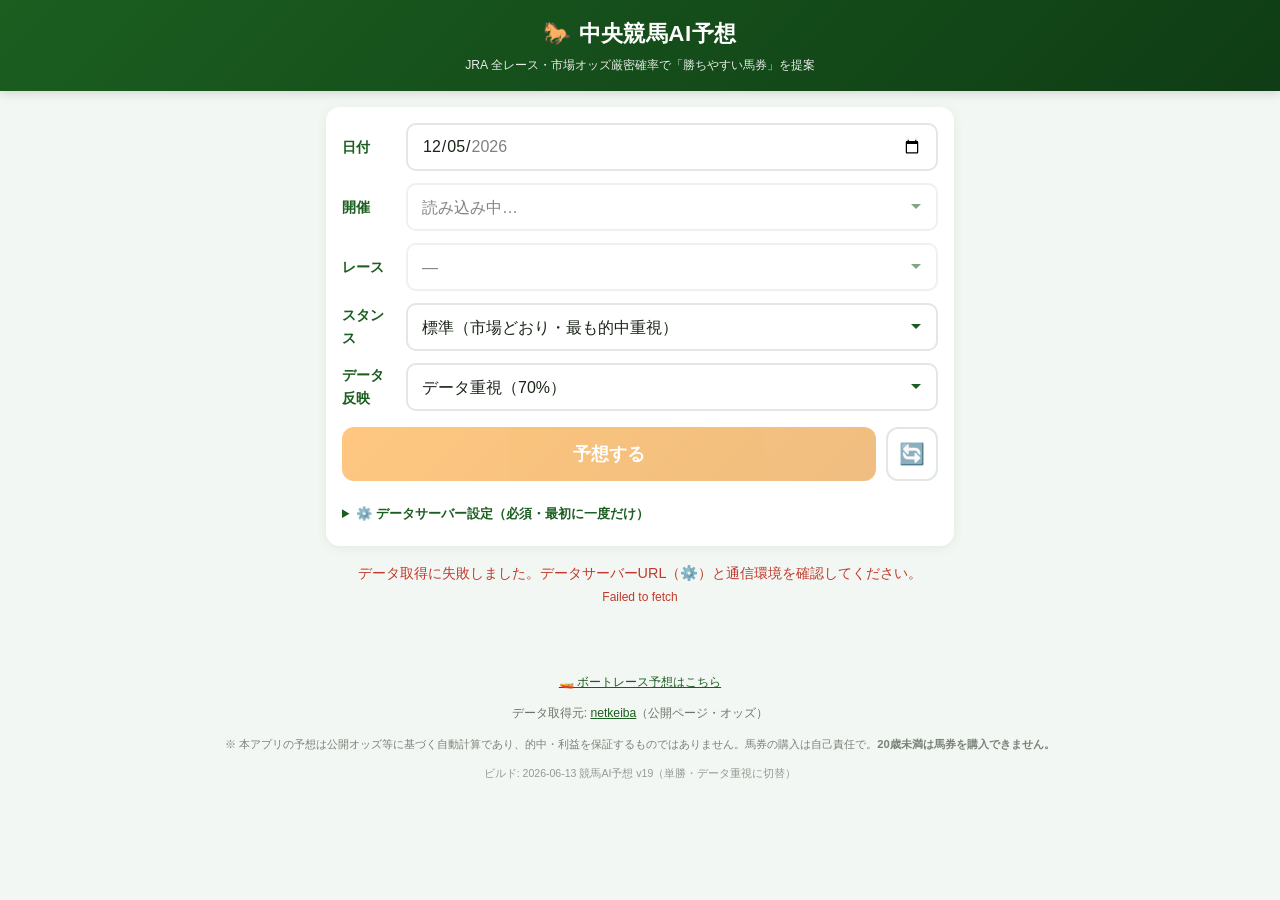
<file: keiba-standalone.html>
<!DOCTYPE html>
<html lang="ja">
<head>
<meta charset="UTF-8" />
<meta name="viewport" content="width=device-width, initial-scale=1.0, viewport-fit=cover" />
<meta name="theme-color" content="#1b5e20" />
<meta name="description" content="中央競馬(JRA)の本日全レースを、市場オッズに基づく厳密確率計算で予想。勝ちやすい馬券（単勝・複勝・ワイド・馬連・3連複・3連単）を自動提案します。" />
<title>🐎 中央競馬AI予想</title>
<link rel="icon" href="data:image/svg+xml,<svg xmlns='http://www.w3.org/2000/svg' viewBox='0 0 100 100'><text y='.9em' font-size='90'>🐎</text></svg>" />
<style>
:root {
  --green: #1b5e20;
  --green-dark: #0f3d15;
  --accent: #ff8f00;
  --accent-dark: #e07c00;
  --bg: #f3f7f3;
  --card: #ffffff;
  --text: #1a2418;
  --muted: #6b756b;
  --line: #e1e8e1;
  --good: #1b8a3a;
}

* { box-sizing: border-box; -webkit-tap-highlight-color: transparent; }

body {
  margin: 0;
  font-family: -apple-system, BlinkMacSystemFont, "Segoe UI", "Hiragino Sans", "Hiragino Kaku Gothic ProN", "Noto Sans JP", Meiryo, sans-serif;
  background: var(--bg);
  color: var(--text);
  line-height: 1.6;
  padding-bottom: env(safe-area-inset-bottom);
}

.app-header {
  background: linear-gradient(135deg, var(--green), var(--green-dark));
  color: #fff;
  padding: calc(16px + env(safe-area-inset-top)) 16px 16px;
  text-align: center;
  box-shadow: 0 2px 10px rgba(0,0,0,.15);
}
.app-header h1 { margin: 0; font-size: 1.4rem; letter-spacing: .02em; }
.subtitle { margin: 4px 0 0; font-size: .76rem; opacity: .9; }

main { max-width: 660px; margin: 0 auto; padding: 16px; }

.controls {
  background: var(--card);
  border-radius: 14px;
  padding: 16px;
  box-shadow: 0 2px 12px rgba(27,94,32,.08);
  display: flex; flex-direction: column; gap: 12px;
}
.control-row { display: flex; align-items: center; gap: 12px; }
.control-row label { width: 52px; font-weight: 700; font-size: .9rem; color: var(--green); flex-shrink: 0; }
select {
  flex: 1; appearance: none; font-size: 1rem; padding: 12px 14px;
  border: 2px solid var(--line); border-radius: 10px;
  background: #fff url("data:image/svg+xml,%3Csvg xmlns='http://www.w3.org/2000/svg' width='12' height='8' viewBox='0 0 12 8'%3E%3Cpath fill='%231b5e20' d='M1 1l5 5 5-5'/%3E%3C/svg%3E") no-repeat right 14px center;
  background-size: 12px; color: var(--text); min-height: 48px; max-width: 100%;
}
select:disabled { opacity: .55; }
input[type="date"] {
  flex: 1; appearance: none; font-size: 1rem; padding: 11px 14px;
  border: 2px solid var(--line); border-radius: 10px; background: #fff;
  color: var(--text); min-height: 48px; max-width: 100%; font-family: inherit;
}

.btn-row { display: flex; gap: 10px; margin-top: 4px; }
.predict-btn {
  flex: 1; font-size: 1.1rem; font-weight: 800; color: #fff;
  background: linear-gradient(135deg, var(--accent), var(--accent-dark));
  border: none; border-radius: 12px; padding: 15px; min-height: 52px; cursor: pointer;
  box-shadow: 0 4px 12px rgba(255,143,0,.35); transition: transform .08s ease, opacity .2s;
}
.predict-btn:active { transform: scale(.98); }
.predict-btn:disabled { opacity: .5; box-shadow: none; }
.refresh-btn {
  flex-shrink: 0; width: 52px; min-height: 52px; font-size: 1.3rem;
  border: 2px solid var(--line); background: #fff; border-radius: 12px; cursor: pointer;
}
.refresh-btn:active { transform: rotate(180deg); transition: transform .3s; }

.settings { margin-top: 4px; font-size: .82rem; }
.settings summary { cursor: pointer; color: var(--green); font-weight: 700; padding: 6px 0; }
.settings input { width: 100%; padding: 10px 12px; border: 2px solid var(--line); border-radius: 9px; font-size: .9rem; margin: 6px 0; }
.settings .hint { color: var(--muted); font-size: .76rem; margin: 4px 0 0; }
.settings code { background: #eef3ee; padding: 1px 5px; border-radius: 4px; font-size: .92em; }

.status { text-align: center; padding: 16px 8px; color: var(--muted); font-size: .9rem; }
.status.error { color: #c0392b; }
.status code { background: #eef3ee; padding: 1px 5px; border-radius: 4px; }
.spinner {
  display: inline-block; width: 18px; height: 18px; margin-right: 8px; vertical-align: -3px;
  border: 3px solid #cfe0cf; border-top-color: var(--green); border-radius: 50%;
  animation: spin .8s linear infinite;
}
@keyframes spin { to { transform: rotate(360deg); } }

.result { margin-top: 8px; }

/* レースヘッダー */
.race-head { background: var(--card); border-radius: 14px; padding: 14px 16px; box-shadow: 0 2px 12px rgba(27,94,32,.08); margin-bottom: 14px; }
.rh-title { font-size: 1.15rem; font-weight: 800; color: var(--green); }
.rh-name { font-size: .95rem; color: var(--text); font-weight: 700; margin-left: 4px; }
.rh-sub { font-size: .8rem; color: var(--muted); margin-top: 4px; }
.conf { float: right; font-size: .72rem; font-weight: 800; padding: 2px 9px; border-radius: 999px; color: #fff; }
.conf-高 { background: #1b8a3a; }
.conf-中 { background: #d39a00; }
.conf-低 { background: #b04632; }
.cond { display: flex; flex-wrap: wrap; gap: 6px; margin-top: 8px; }
.cond span { font-size: .74rem; background: #eef3ee; color: var(--text); border-radius: 6px; padding: 2px 8px; }

/* 妙味ボックス */
.value-box { border-left: 4px solid var(--accent); }
.vtype { flex-shrink: 0; font-size: .72rem; font-weight: 800; color: #fff; background: var(--accent-dark); border-radius: 6px; padding: 2px 7px; margin-right: 2px; }
.value-meta { margin-left: auto; font-size: .76rem; color: var(--muted); text-align: right; }
.roi { font-size: .72rem; font-weight: 800; margin-left: 8px; padding: 1px 6px; border-radius: 5px; }
.roi.pos { background: #e3f5e9; color: var(--good); }
.roi.neg { background: #f3eeee; color: #9a6b6b; }

/* 枠番ドット */
.waku-dot { font-size: .68rem; font-weight: 800; padding: 1px 6px; border-radius: 5px; border: 1px solid #ccc; }
.waku-1 { background: #fff; color: #111; }
.waku-2 { background: #222; color: #fff; border-color:#222; }
.waku-3 { background: #e02424; color: #fff; border-color:#e02424; }
.waku-4 { background: #2563eb; color: #fff; border-color:#2563eb; }
.waku-5 { background: #facc15; color: #111; border-color:#facc15; }
.waku-6 { background: #16a34a; color: #fff; border-color:#16a34a; }
.waku-7 { background: #f97316; color: #fff; border-color:#f97316; }
.waku-8 { background: #ec4899; color: #fff; border-color:#ec4899; }

/* AIコメント */
.claude-comment { background: linear-gradient(135deg, #f0f7f0, #e8f3ea); border: 1px solid #cfe6d2; border-radius: 14px; padding: 14px 16px; margin-bottom: 16px; }
.cc-head { font-weight: 800; color: var(--green); font-size: .9rem; margin-bottom: 6px; }
.cc-body { font-size: .9rem; }
.ai-sec { margin: 5px 0; line-height: 1.6; }
.ai-sec b { color: var(--green); font-weight: 800; margin-right: 2px; }
.ai-disc { font-size: .72rem; color: var(--muted); margin-top: 8px; }

.section-label { font-weight: 800; color: var(--green); font-size: .92rem; margin: 18px 0 8px; padding-left: 4px; border-left: 4px solid var(--accent); }

/* 買い目カード */
.bets { display: flex; flex-direction: column; gap: 10px; }
.bet-box { background: var(--card); border-radius: 12px; padding: 12px 14px; box-shadow: 0 2px 10px rgba(27,94,32,.07); }
.bet-type { font-weight: 800; font-size: .95rem; display: flex; justify-content: space-between; align-items: center; flex-wrap: wrap; gap: 4px; }
.bet-hit { font-weight: 600; font-size: .82rem; color: var(--muted); }
.bet-hit b { color: var(--good); font-size: 1.05rem; }
.bet-desc { font-size: .82rem; color: var(--muted); margin: 4px 0 8px; }
.bet-summary { font-size: .82rem; color: var(--text); margin-top: 8px; padding-top: 8px; border-top: 1px dashed var(--line); }
.bet-tetsuban { border-left: 4px solid var(--good); }
.bet-wide { border-left: 4px solid #2e9e5b; }
.bet-umaren { border-left: 4px solid #3a7bd5; }
.bet-fuku3 { border-left: 4px solid #8e44ad; }
.bet-tan3 { border-left: 4px solid var(--accent); }
.bet-box.recommended { border: 2px solid var(--good); box-shadow: 0 2px 12px rgba(27,138,58,.18); }
.ev-combos { display: flex; flex-wrap: wrap; gap: 8px; margin: 4px 0; }
.ev-combo { display: inline-flex; align-items: center; gap: 2px; background: #f0f4f0; border: 1px solid #d9e4d9; border-radius: 8px; padding: 2px 6px; }
.ev-tag { font-size: .7rem; font-weight: 800; color: var(--good); margin-left: 4px; }
.ev-more { font-size: .78rem; color: var(--muted); align-self: center; }
.rec-tag { font-size: .68rem; font-weight: 800; color: #fff; background: var(--good); border-radius: 5px; padding: 1px 7px; margin-left: 6px; }

/* Claude本格予想 */
.claude-box { border-left: 4px solid #8e44ad; }
.claude-out { display: flex; flex-wrap: wrap; align-items: center; gap: 8px; }
.claude-btn { font-size: .9rem; font-weight: 800; color: #fff; background: #8e44ad; border: none; border-radius: 9px; padding: 9px 14px; cursor: pointer; }
.claude-btn.ghost { background: #fff; color: #8e44ad; border: 2px solid #d9c2e6; }
.claude-btn.small { font-size: .8rem; padding: 6px 11px; }
.claude-btn.big { font-size: 1rem; padding: 12px 18px; width: 100%; }
.claude-manual { width: 100%; margin-top: 8px; }
.claude-manual summary { cursor: pointer; color: #8e44ad; font-weight: 700; font-size: .82rem; }
.claude-link { font-size: .85rem; font-weight: 700; color: #8e44ad; text-decoration: none; }
.claude-hint { width: 100%; font-size: .74rem; color: var(--muted); margin: 2px 0 0; }
.claude-copied { width: 100%; font-size: .85rem; font-weight: 700; color: var(--good); }
.claude-ta { width: 100%; font-size: .78rem; font-family: inherit; line-height: 1.5; padding: 10px; border: 2px solid #d9c2e6; border-radius: 9px; background: #fcfaff; color: var(--text); resize: vertical; }
.claude-foot { width: 100%; display: flex; flex-wrap: wrap; align-items: center; gap: 10px; }
.claude-text { width: 100%; font-size: .9rem; line-height: 1.7; }
.claude-real { width: 100%; font-size: .85rem; color: #8e44ad; font-weight: 700; }
.claude-steps { width: 100%; font-size: .82rem; line-height: 2; }
.bet-note { font-size: .72rem; color: var(--muted); margin-top: 8px; }

/* チップ（馬番） */
.fm { display: flex; flex-direction: column; gap: 6px; }
.fm-row { display: flex; align-items: flex-start; gap: 8px; }
.fm-pos { flex-shrink: 0; width: 34px; font-size: .78rem; font-weight: 700; color: var(--muted); padding-top: 5px; }
.fm-chips { display: flex; flex-wrap: wrap; gap: 6px; }
.ticket-chips { margin-top: 2px; }
.hchip {
  display: inline-flex; align-items: center; gap: 3px; background: #f0f4f0;
  border: 1px solid #d9e4d9; border-radius: 8px; padding: 3px 8px 3px 5px; font-size: .82rem;
}
.hchip .cmark { font-weight: 800; color: var(--accent-dark); }
.hchip .cnum {
  display: inline-flex; align-items: center; justify-content: center; min-width: 22px; height: 22px;
  background: var(--green); color: #fff; border-radius: 6px; font-weight: 800; font-size: .8rem; padding: 0 4px;
}
.hchip .cname { color: var(--text); max-width: 9em; overflow: hidden; text-overflow: ellipsis; white-space: nowrap; }

/* 各馬カード */
.horse-card { background: var(--card); border-radius: 12px; padding: 11px 13px; box-shadow: 0 1px 8px rgba(27,94,32,.06); margin-bottom: 8px; display: grid; grid-template-columns: 30px 38px 1fr auto; grid-template-rows: auto auto; gap: 4px 10px; align-items: center; }
.rank-mark { grid-row: 1 / 3; font-size: 1.3rem; font-weight: 800; color: var(--accent-dark); text-align: center; }
.num-badge { grid-row: 1 / 3; width: 38px; height: 38px; display: flex; align-items: center; justify-content: center; background: var(--green); color: #fff; border-radius: 9px; font-weight: 800; font-size: 1.1rem; }
.horse-info { min-width: 0; }
.horse-name { font-weight: 700; font-size: .95rem; white-space: nowrap; overflow: hidden; text-overflow: ellipsis; }
.horse-name .sexage { font-size: .72rem; color: var(--muted); margin-left: 6px; font-weight: 600; }
.horse-name .pop { font-size: .72rem; background: #fff3df; color: var(--accent-dark); border-radius: 5px; padding: 1px 6px; margin-left: 6px; font-weight: 700; }
.horse-meta { font-size: .75rem; color: var(--muted); white-space: nowrap; overflow: hidden; text-overflow: ellipsis; }
.score-bar { grid-column: 3 / 4; height: 6px; background: #eef2ee; border-radius: 4px; overflow: hidden; margin-top: 3px; }
.score-bar > div { height: 100%; background: linear-gradient(90deg, var(--green), #4caf50); border-radius: 4px; }
.horse-prob { grid-row: 1 / 3; text-align: center; }
.prob-val { display: block; font-size: 1.15rem; font-weight: 800; color: var(--green); }
.prob-label { display: block; font-size: .66rem; color: var(--muted); }
.horse-detail { grid-column: 2 / 5; display: flex; flex-wrap: wrap; gap: 4px 12px; font-size: .76rem; color: var(--muted); margin-top: 2px; }
.horse-detail b { color: var(--text); }
.horse-detail b.ev, .ev { color: var(--good) !important; }
.past { grid-column: 1 / -1; margin-top: 6px; font-size: .76rem; }
.past summary { cursor: pointer; color: var(--green); font-weight: 700; padding: 4px 0; list-style: none; }
.past summary::-webkit-details-marker { display: none; }
.past .figbest { color: var(--muted); font-weight: 600; margin-left: 4px; }
.trend { font-size: .7rem; font-weight: 800; padding: 1px 6px; border-radius: 5px; margin-left: 6px; }
.trend.up { background: #e3f5e9; color: var(--good); }
.trend.down { background: #f3eeee; color: #9a6b6b; }
.past-list { margin-top: 4px; }
.past-row { display: flex; gap: 8px; padding: 3px 0; border-top: 1px solid var(--line); color: var(--muted); }
.past-row .pdate { width: 42px; flex-shrink: 0; }
.past-row .pcourse { width: 88px; flex-shrink: 0; color: var(--text); }
.past-row .pmeta { flex: 1; }
.past-row .pfig { font-weight: 700; color: var(--green); white-space: nowrap; }

/* 3連単 上位 */
.combo-row { display: flex; align-items: center; gap: 6px; padding: 6px 0; border-bottom: 1px solid var(--line); font-size: .85rem; }
.combo-row:last-child { border-bottom: none; }
.combo-rank { width: 20px; text-align: center; color: var(--muted); font-weight: 700; font-size: .8rem; }
.combo-arrow { color: var(--muted); }
.combo-prob { margin-left: auto; font-weight: 800; color: var(--green); }

.app-footer { text-align: center; padding: 20px 16px calc(20px + env(safe-area-inset-bottom)); color: var(--muted); font-size: .76rem; }
.app-footer a { color: var(--green); }
.disclaimer { font-size: .7rem; opacity: .9; }
.version { font-size: .66rem; opacity: .7; margin-top: 8px; }

</style>
</head>
<body>
<header class="app-header">
  <h1>🐎 中央競馬AI予想</h1>
  <p class="subtitle">JRA 全レース・市場オッズ厳密確率で「勝ちやすい馬券」を提案</p>
</header>

<main id="app">
  <section class="controls">
    <div class="control-row">
      <label for="datePick">日付</label>
      <input id="datePick" type="date" />
    </div>
    <div class="control-row">
      <label for="venue">開催</label>
      <select id="venue" disabled><option>読み込み中…</option></select>
    </div>
    <div class="control-row">
      <label for="race">レース</label>
      <select id="race" disabled><option>—</option></select>
    </div>
    <div class="control-row">
      <label for="stance">スタンス</label>
      <select id="stance">
        <option value="std" selected>標準（市場どおり・最も的中重視）</option>
        <option value="kata">堅実（本命をより厚く）</option>
        <option value="ana">穴（本命依存を弱め妙味重視・的中率は下がる）</option>
      </select>
    </div>
    <div class="control-row">
      <label for="dataw">データ反映</label>
      <select id="dataw">
        <option value="off">オッズのみ（0%）</option>
        <option value="o20">ややデータ（20%）</option>
        <option value="std">データ半々（50%）</option>
        <option value="d70" selected>データ重視（70%）</option>
      </select>
    </div>
    <div class="btn-row">
      <button id="predict" class="predict-btn" disabled>予想する</button>
      <button id="refresh" class="refresh-btn" title="最新オッズ・出走表を再取得">🔄</button>
    </div>
    <details class="settings">
      <summary>⚙️ データサーバー設定（必須・最初に一度だけ）</summary>
      <input id="proxyUrl" type="url" inputmode="url" autocapitalize="off" autocomplete="off"
             placeholder="https://xxxxx.workers.dev" />
      <p class="hint">中央競馬には公式の無料JSON APIが無いため、netkeiba から出走表・オッズを取得する
      <b>データサーバー（無料）</b>を一度だけ用意し、その URL を貼り付けます（設定後は保存されます）。<br>
      ・<b>Cloudflare Workers 版</b> → <code>worker/KEIBA-README.md</code><br>
      ・<b>Google Apps Script 版</b> → <code>worker/KEIBA-GAS-README.md</code>（Cloudflareで
      <code>HTTP 400</code> が出る場合はこちら。netkeibaがCloudflareのIPを弾くことがあります）</p>
      <input id="claudeKey" type="password" autocapitalize="off" autocomplete="off"
             placeholder="sk-ant-... （任意：Claude本格予想用）" />
      <p class="hint">Anthropic の API キーを入れると「🧠 Claudeに予想させる」でAI視点の本格予想が使えます。
      キーは<b>この端末のブラウザ内のみ</b>に保存され、Anthropic への送信以外に使いません。
      <a href="https://console.anthropic.com/settings/keys" target="_blank" rel="noopener">キー取得</a>（モデル: claude-opus-4-8。1回あたり数円〜数十円）</p>
    </details>
  </section>

  <div id="status" class="status"></div>
  <section id="result" class="result" hidden></section>
</main>

<footer class="app-footer">
  <p><a href="index.html">🚤 ボートレース予想はこちら</a></p>
  <p>データ取得元: <a href="https://race.netkeiba.com/" target="_blank" rel="noopener">netkeiba</a>（公開ページ・オッズ）</p>
  <p class="disclaimer">※ 本アプリの予想は公開オッズ等に基づく自動計算であり、的中・利益を保証するものではありません。馬券の購入は自己責任で。<b>20歳未満は馬券を購入できません。</b></p>
  <p class="version" id="version"></p>
</footer>

<script>
"use strict";

/* ===========================================================================
 * 中央競馬(JRA) AI予想アプリ
 * netkeiba の公開オッズ・出走表を、データサーバー(Cloudflare Worker)経由で取得し、
 * 「市場オッズから過剰率(控除)を除いた厳密な勝率」を基準に、Plackett–Luce の閉形式で
 * 単勝/複勝/馬連/ワイド/馬単/3連複/3連単の的中確率と期待値を計算する静的アプリ。
 * バックエンドは小さなプロキシ(worker/keiba-proxy.js)のみ。
 * =========================================================================== */

const APP_VERSION = "2026-06-13 競馬AI予想 v19（単勝・データ重視に切替）";

// データサーバー(Cloudflare Worker)の既定URL。未デプロイなら ⚙️ で各自設定。
const DEFAULT_PROXY_URL = "https://keiba.komemonoei.workers.dev/";
const PROXY_KEY = "keiba_proxy_url";

// 予想スタンス → 確率の鋭さ指数 BETA（市場勝率 p を p^BETA に補正して正規化）。
// バックテスト（81R）では市場どおり(=1.0)が最も的中率が高く、過去指数の上乗せは精度を
// 下げたため、既定は 1.0（市場どおり）。スタンスで本命寄り/穴寄りを選べる。
//  標準 std=1.00（市場どおり・最も的中重視）
//  堅実 kata=1.10（本命をより厚く＝さらに堅実）
//  穴   ana=0.90（本命依存を弱め広く＝妙味重視・的中率は下がる）
function stanceBeta() {
  return ({ std: 1.00, kata: 1.10, ana: 0.90 })[(stanceSel && stanceSel.value) || "std"] || 1.00;
}
// データ反映度 λ（0=オッズのみ, 0.5=半々, 0.7=データ重視）
function dataLambda() {
  const v = (dataSel && dataSel.value) || "std";
  return ({ off: 0, o20: 0.2, std: 0.5, d70: 0.7 })[v] != null ? ({ off: 0, o20: 0.2, std: 0.5, d70: 0.7 })[v] : 0.5;
}
// 近走データから各馬の実力スコア（オッズ非依存）。データが無ければ null。
function horseFScore(h) {
  const ps = pastSummary(h.past);
  if (!ps || ps.best == null) return null;
  let s = ps.best + 0.3 * (ps.trend || 0);                 // 近走ベスト指数＋上昇度
  if (h.weight_diff != null && Math.abs(h.weight_diff) >= 15) s -= 3; // 大幅な馬体重変動は減点
  return s;
}
// 市場確率(mp)とデータ確率を対数線形プーリングで混合し x.base を設定。
// 返り値: データ混合を実際に行ったか（データのある馬が3頭以上）。
function applyDataBlend(items, lambda) {
  items.forEach((x) => { x.base = x.mp; });
  if (lambda <= 0) return false;
  const D = items.filter((x) => horseFScore(x.h) != null);
  if (D.length < 3) return false;                          // データ不足→オッズのみ
  const T = 9;                                             // データ確率の温度
  const sc = D.map((x) => horseFScore(x.h));
  const mx = Math.max.apply(null, sc);
  const exps = sc.map((s) => Math.exp((s - mx) / T));
  const se = exps.reduce((a, b) => a + b, 0);
  const massD = D.reduce((a, x) => a + x.mp, 0);           // データ馬の市場確率の合計に合わせる
  D.forEach((x, i) => { x.pdata = exps[i] / se * massD; });
  let sum = 0;
  items.forEach((x) => {
    const pd = (x.pdata != null) ? x.pdata : x.mp;
    x.base = Math.pow(Math.max(x.mp, 1e-9), 1 - lambda) * Math.pow(Math.max(pd, 1e-9), lambda);
    sum += x.base;
  });
  if (sum > 0) items.forEach((x) => { x.base = x.base / sum; });
  return true;
}

const $ = (id) => document.getElementById(id);
const dateSel = $("datePick");
const stanceSel = $("stance");
const dataSel = $("dataw");
const venueSel = $("venue");
const raceSel = $("race");
const predictBtn = $("predict");
const statusEl = $("status");
const resultEl = $("result");

let MEETINGS = [];           // [{place, place_code, meeting, races:[...]}]
let RACE_CACHE = new Map();  // race_id -> detail

/* ----------------------------- Claude（本格予想・AI視点） ------------------------------ */
const CLAUDE_KEY_LS = "keiba_anthropic_key";
const CLAUDE_MODEL = "claude-opus-4-8";
const CLAUDE_SYSTEM =
  "あなたは日本の中央競馬(JRA)に精通した、冷静で正直な予想アナリストです。与えられたオッズ・確率・近走データのみを根拠に、" +
  "『3連複の具体的な買い目』を必ず馬番と点数で提示します（軸◯番／相手◯,◯…／本線と抑えの2案）。データに無い事実は創作しないこと。" +
  "競馬は分散が大きく市場(オッズ)が最良の予測であることを理解し、必勝や過度な自信を示さないこと。" +
  "出力は見出し付きの短い箇条書き中心、全体800字以内、日本語で。";
let claudeKeyMem = "";
function getClaudeKey() {
  try { return (localStorage.getItem(CLAUDE_KEY_LS) || claudeKeyMem || "").trim(); }
  catch { return claudeKeyMem.trim(); }
}
function setClaudeKey(v) {
  claudeKeyMem = (v || "").trim();
  try { localStorage.setItem(CLAUDE_KEY_LS, claudeKeyMem); } catch { /* file:// */ }
}
let lastRender = null; // { race, A } 直近の予想（Claude呼び出し用）

async function callClaude(prompt) {
  const key = getClaudeKey();
  if (!key) throw new Error("Anthropic APIキーが未設定です（⚙️で設定）");
  const res = await fetch("https://api.anthropic.com/v1/messages", {
    method: "POST",
    headers: {
      "content-type": "application/json",
      "x-api-key": key,
      "anthropic-version": "2023-06-01",
      "anthropic-dangerous-direct-browser-access": "true",
    },
    body: JSON.stringify({
      model: CLAUDE_MODEL,
      max_tokens: 1800,
      system: CLAUDE_SYSTEM,
      messages: [{ role: "user", content: prompt }],
    }),
  });
  if (!res.ok) {
    let detail = "";
    try { detail = (await res.text()).slice(0, 200); } catch { /* noop */ }
    throw new Error("HTTP " + res.status + (detail ? " " + detail : ""));
  }
  const j = await res.json();
  if (j.stop_reason === "refusal") return "（安全上の理由で回答が見送られました）";
  return (j.content || []).filter((b) => b.type === "text").map((b) => b.text).join("\n").trim();
}

// 単勝の予想を構造化出力(JSON)で受け取るスキーマ（picks=本命順の馬番、1〜3頭）
const CLAUDE_BET_SCHEMA = {
  type: "object",
  additionalProperties: false,
  properties: {
    picks: { type: "array", items: { type: "integer" } },
    comment: { type: "string" },
  },
  required: ["picks", "comment"],
};

// Claude APIを構造化出力で呼び、JSON文字列を返す
async function callClaudeJSON(prompt, schema) {
  const key = getClaudeKey();
  if (!key) throw new Error("Anthropic APIキーが未設定です（⚙️で設定）");
  const res = await fetch("https://api.anthropic.com/v1/messages", {
    method: "POST",
    headers: {
      "content-type": "application/json",
      "x-api-key": key,
      "anthropic-version": "2023-06-01",
      "anthropic-dangerous-direct-browser-access": "true",
    },
    body: JSON.stringify({
      model: CLAUDE_MODEL,
      max_tokens: 1500,
      system: CLAUDE_SYSTEM,
      messages: [{ role: "user", content: prompt }],
      output_config: { format: { type: "json_schema", schema } },
    }),
  });
  if (!res.ok) {
    let detail = "";
    try { detail = (await res.text()).slice(0, 200); } catch { /* noop */ }
    throw new Error("HTTP " + res.status + (detail ? " " + detail : ""));
  }
  const j = await res.json();
  if (j.stop_reason === "refusal") throw new Error("安全上の理由で回答が見送られました");
  return (j.content || []).filter((b) => b.type === "text").map((b) => b.text).join("").trim();
}

// 予想結果(A)からClaudeへのプロンプトを組み立てる
function buildClaudePrompt(race, A) {
  const R = A.items;
  const lines = R.map((x, i) => {
    const h = x.h, ps = pastSummary(h.past);
    return (MARKS[i] || "・") + " " + x.idxNum + "番 " + (h.name || "") +
      "（" + (h.sexage || "") + (h.jockey ? " " + h.jockey : "") + "）" +
      " 単勝" + (h.win_odds != null ? h.win_odds + "倍" : "-") + "/" + (h.popularity || "-") + "人気" +
      " AI勝率" + x.p1.toFixed(1) + "% 複勝率" + x.in3.toFixed(0) + "%" +
      (h.weight_diff != null ? " 馬体重" + (h.weight_diff > 0 ? "+" : "") + h.weight_diff : "") +
      (ps && ps.best != null ? " 近走指数best" + ps.best + (ps.trend >= 5 ? "↑" : ps.trend <= -5 ? "↓" : "") : "");
  }).join("\n");
  const plans = buildTrioPlans(A).sort((a, b) => b.hit - a.hit).slice(0, 5)
    .map((p) => "・" + p.label + "：的中率" + p.hit.toFixed(0) + "% " + p.pts + "点" +
      (p.ev != null ? " 期待値" + p.ev.toFixed(2) : "")).join("\n");
  const vbs = valueBets(A);
  const vbText = vbs.length
    ? vbs.map((v) => "・" + v.type + " " + v.tickets.map((tk) => tk.num).join("-") + "：期待値" + v.ev.toFixed(2) + "（" + v.oddsStr + "・的中" + v.hit.toFixed(0) + "%）").join("\n")
    : "（妙味候補なし or オッズ未取得）";
  const depth = A.depth;
  return "以下は " + race.place + race.race_no + "R「" + (race.name || "") + "」" +
    (race.course || "") + (race.direction ? "(" + race.direction + ")" : "") +
    (race.track_condition ? " 馬場" + race.track_condition : "") +
    (race.weather ? " 天候" + race.weather : "") + " の出走馬と、市場オッズに基づく確率です。\n\n" +
    "【出走馬（AI勝率＝市場オッズ由来の順）】\n" + lines + "\n" +
    "（複勝率は" + depth + "着内率。近走指数は基準タイム比の参考値・馬場/クラス未補正）\n\n" +
    "【3連複プラン候補（モデル算出の的中率・期待値）】\n" + plans + "\n\n" +
    "【妙味（実オッズ×AI確率＝期待値が高い＝割安な買い目）】\n" + vbText + "\n\n" +
    "この情報をもとに、『単勝』の予想を出してください（出力はJSON）。" + (A.dataUsed ? "AI勝率は近走データ反映後の値です。" : "") + "\n" +
    "・picks＝買うべき単勝の馬番を本命順に1〜3頭（整数配列）。先頭が本命。\n" +
    "・データ重視で。市場で人気薄でも、近走スピード指数が高い／上昇している馬は積極的に拾う。\n" +
    "・期待値（AI勝率×単勝オッズ）が1.0超の馬は妙味として優先候補。ただし指数も人気も低い馬は外す。\n" +
    "・comment＝本命の理由（データ根拠）、妙味の指摘、リスクを2〜4行で簡潔に（日本語）。\n" +
    "必勝ではない。データの裏付けがある馬を選ぶこと。";
}

// 本物のClaude予想をレース別にブラウザ保存（無料・claude.aiの回答を取り込む）
function claudeSavedKey(raceId) { return "keiba_claude_" + raceId; }
function getClaudeSaved(raceId) { try { return localStorage.getItem(claudeSavedKey(raceId)) || ""; } catch { return ""; } }
function setClaudeSaved(raceId, txt) { try { localStorage.setItem(claudeSavedKey(raceId), txt); } catch { /* file:// */ } }
let claudeEditing = false;
function curRaceId() { return lastRender && lastRender.race ? lastRender.race.race_id : ""; }

// Claudeセクションの中身（保存済みの本物Claude予想があれば表示、無ければ取込みUI）
// 「🧠 Claudeの予想」セクションの中身。APIキーがあれば本物のClaude(自動)を表示。
function claudeMainBody() {
  const rid = curRaceId();
  const saved = rid ? getClaudeSaved(rid) : "";
  if (saved && !claudeEditing) return realClaudeView(saved);
  if (getClaudeKey() && !claudeEditing) return '<div class="spinner"></div>Claudeが予想中…（10〜40秒）';
  // APIキー無し or 編集中 → アプリ内の総合分析＋（任意で）claude.ai手動取込み
  let h = "";
  if (lastRender) h += aiAnalysisHTML(lastRender.race, lastRender.A);
  h += '<details class="claude-manual"><summary>🟣 claude.ai（Maxプラン）の予想を手動で取り込む（無料）</summary>' +
    '<div class="claude-steps">⚙️で Anthropic APIキーを入れると、ここに本物のClaude予想が自動表示されます（推奨）。</div>' +
    claudeManualUI() + "</details>";
  return h;
}
function realClaudeView(saved) {
  // API(JSON)で保存された予想ならカード表示、そうでなければ（手動取込み等）テキスト表示
  let obj = null;
  try { const o = JSON.parse(saved); if (o && (o.picks || o.honmei || o.osae)) obj = o; } catch { obj = null; }
  if (obj && obj.picks && lastRender) return renderClaudeWin(obj, lastRender.A);
  if (obj && (obj.honmei || obj.osae) && lastRender) return renderClaudeBets(obj, lastRender.A);
  return '<div class="claude-real">🟣 <b>Claudeの予想</b></div>' +
    '<div class="claude-text">' + esc(saved).replace(/\n/g, "<br>") + "</div>" +
    '<div class="claude-foot">' +
    '<button id="askClaude" class="claude-btn small">🔄 再予想</button>' +
    '<button id="editClaude" class="claude-btn small ghost">✏️ 手動で編集</button>' +
    "</div>";
}

// Claudeが選んだ買い目（軸/相手）→ アプリの的中率・点数・期待値つきカードに描画
function claudeTriosFor(axis, partners) {
  const pool = [], seen = {};
  for (const n of axis.concat(partners)) { if (!seen[n]) { seen[n] = 1; pool.push(n); } }
  const need = axis.slice();
  const res = [];
  for (let i = 0; i < pool.length; i++) for (let j = i + 1; j < pool.length; j++) for (let k = j + 1; k < pool.length; k++) {
    const t = [pool[i], pool[j], pool[k]];
    let ok = true;
    for (const a of need) if (t.indexOf(a) < 0) { ok = false; break; }
    if (ok) res.push(t);
  }
  return res;
}
function claudePlanCard(label, axis, partners, A) {
  const trios = claudeTriosFor(axis, partners);
  if (!trios.length) return "";
  let hit = 0; const evc = [];
  for (const t of trios) {
    const pr = A.trio[trioKey(t[0], t[1], t[2])] || 0;
    hit += pr;
    evc.push({ prob: pr, odds: poolOdds(A.pools && A.pools.trio, tKey(t[0], t[1], t[2])) });
  }
  const ev = evRatio(evc);
  const chip = (n) => {
    const it = A.items.find((x) => x.idxNum === n);
    const rk = it ? A.items.indexOf(it) : -1;
    return chipHTML({ num: n, mark: rk >= 0 ? (MARKS[rk] || "") : "", name: it ? it.h.name : "" });
  };
  let h = '<div class="bet-box bet-fuku3"><div class="bet-type">' + esc(label) +
    '<span class="bet-hit">的中率 <b>' + (hit * 100).toFixed(1) + "%</b></span></div>";
  h += '<div class="fm">';
  if (axis.length) h += '<div class="fm-row"><span class="fm-pos">軸</span><span class="fm-chips">' + axis.map(chip).join("") + "</span></div>";
  h += '<div class="fm-row"><span class="fm-pos">' + (axis.length ? "相手" : "BOX") + '</span><span class="fm-chips">' + partners.map(chip).join("") + "</span></div>";
  h += "</div>";
  h += '<div class="bet-summary">' + trios.length + "点 = <b>" + (trios.length * 100).toLocaleString() + "円</b>（100円/点）";
  if (ev != null && isFinite(ev)) {
    const roi = (ev - 1) * 100;
    h += ' ／ 期待値 <b class="' + (ev >= 1 ? "ev" : "") + '">' + ev.toFixed(2) + "</b>" +
      '<span class="roi ' + (roi >= 0 ? "pos" : "neg") + '">ROI ' + (roi >= 0 ? "+" : "") + roi.toFixed(0) + "%</span>";
  }
  h += "</div></div>";
  return h;
}
// Claudeの単勝予想（picks=本命順の馬番）をカード表示
function renderClaudeWin(obj, A) {
  const valid = {}; A.items.forEach((x) => { valid[x.idxNum] = 1; });
  const picks = (Array.isArray(obj.picks) ? obj.picks : []).map(Number).filter((n) => valid[n]);
  let h = '<div class="claude-real">🟣 <b>Claudeの単勝予想</b>（claude-opus-4-8' + (A.dataUsed ? "・データ反映" : "") + "）</div>";
  h += '<div class="bets">';
  picks.forEach((n, i) => {
    const x = A.items.find((y) => y.idxNum === n);
    if (x) h += winCard(i === 0 ? "◎ 本命の単勝" : "○ 単勝候補" + (i + 1), x, A, i === 0 ? "tetsuban" : "tan3");
  });
  if (!picks.length) h += '<div class="bet-box">対象馬を特定できませんでした。</div>';
  h += "</div>";
  if (obj.comment) h += '<div class="claude-text">💬 ' + esc(obj.comment).replace(/\n/g, "<br>") + "</div>";
  h += '<div class="claude-foot"><button id="askClaude" class="claude-btn small">🔄 再予想</button></div>';
  return h;
}
function renderClaudeBets(obj, A) {
  const valid = {};
  A.items.forEach((x) => { valid[x.idxNum] = 1; });
  const clean = (arr) => (Array.isArray(arr) ? arr.map(Number).filter((n) => valid[n]) : []);
  let h = '<div class="claude-real">🟣 <b>Claudeの勝てる馬券（3連複）</b>（claude-opus-4-8）</div>';
  h += '<div class="bets">';
  if (obj.honmei) h += claudePlanCard("本線（堅め）", clean(obj.honmei.axis), clean(obj.honmei.partners), A);
  if (obj.osae) h += claudePlanCard("抑え（手広め/穴）", clean(obj.osae.axis), clean(obj.osae.partners), A);
  h += "</div>";
  if (obj.comment) h += '<div class="claude-text">💬 ' + esc(obj.comment).replace(/\n/g, "<br>") + "</div>";
  h += '<div class="claude-foot"><button id="askClaude" class="claude-btn small">🔄 再予想</button></div>';
  return h;
}
// 手動取り込みUI（コピー → claude.ai → 貼り付け → 保存）
function claudeManualUI() {
  return '<div class="claude-steps">① <button id="copyClaude" class="claude-btn small">📋 プロンプトをコピー</button>' +
    ' ② <a class="claude-link" href="https://claude.ai/new" target="_blank" rel="noopener">claude.ai に貼り付け ↗</a>' +
    " ③ 返答を下に貼って保存</div>" +
    '<span id="claudeCopyMsg" class="claude-copied"></span>' +
    '<div id="claudePromptBox"></div>' +
    '<textarea id="claudePaste" class="claude-ta" rows="5" placeholder="claude.ai（Maxプラン）から返ってきたClaudeの予想をここに貼り付け"></textarea>' +
    '<div class="claude-foot"><button id="saveClaude" class="claude-btn">この内容を表示・保存</button></div>';
}
function refreshClaudeOut() { const el = $("claudeOut"); if (el) el.innerHTML = claudeMainBody(); }

// プロンプトをクリップボードへ（UIは保持。失敗時は手動コピー用に表示）
async function copyClaudePrompt() {
  if (!lastRender) return;
  const p = buildClaudePrompt(lastRender.race, lastRender.A);
  let ok = false;
  try { await navigator.clipboard.writeText(p); ok = true; } catch { ok = false; }
  const msg = $("claudeCopyMsg");
  if (msg) msg.textContent = ok ? "✅ コピーしました。claude.ai に貼り付けてください。" : "自動コピー不可。下のプロンプトを手動でコピーしてください。";
  if (!ok) {
    const box = $("claudePromptBox");
    if (box) {
      box.innerHTML = '<textarea class="claude-ta" readonly rows="5">' + esc(p) + "</textarea>";
      const ta = box.querySelector("textarea"); if (ta) { ta.focus(); ta.select(); }
    }
  }
}

// 貼り付けられたClaudeの回答を保存して表示
function saveClaudeReply() {
  const ta = $("claudePaste");
  if (!ta) return;
  const txt = (ta.value || "").trim();
  const msg = $("claudeCopyMsg");
  if (!txt) { if (msg) msg.textContent = "貼り付け内容が空です。"; return; }
  const rid = curRaceId();
  if (rid) setClaudeSaved(rid, txt);
  claudeEditing = false;
  refreshClaudeOut();
}
function editClaudeReply() { claudeEditing = true; refreshClaudeOut(); }

// （任意・有料）APIで本物のClaudeを自動取得し、回答として保存
async function runClaude() {
  const out = $("claudeOut");
  if (!out || !lastRender) return;
  out.innerHTML = '<div class="spinner"></div>Claudeが勝てる馬券を予想中…（10〜40秒）';
  try {
    const txt = await callClaudeJSON(buildClaudePrompt(lastRender.race, lastRender.A), CLAUDE_BET_SCHEMA);
    const rid = curRaceId();
    if (rid) setClaudeSaved(rid, txt);
    claudeEditing = false;
    refreshClaudeOut();
  } catch (e) {
    out.innerHTML = '<div class="status error">Claude(API)の取得に失敗：' + esc((e && e.message) || e) + "</div>" +
      '<button id="askClaude" class="claude-btn small">🔄 再試行</button>' +
      (lastRender ? '<div class="ai-fallback">' + aiAnalysisHTML(lastRender.race, lastRender.A) + "</div>" : "");
  }
}

/* ----------------------------- データサーバー設定 ------------------------------ */
let proxyUrlMem = "";
function hashProxyUrl() {
  try {
    const v = new URLSearchParams((location.hash || "").replace(/^#/, "")).get("proxy");
    return v ? decodeURIComponent(v) : "";
  } catch { return ""; }
}
function getProxyUrl() {
  let saved = "";
  try { saved = localStorage.getItem(PROXY_KEY) || ""; } catch { saved = proxyUrlMem; }
  return (saved || proxyUrlMem || hashProxyUrl() || DEFAULT_PROXY_URL || "").trim();
}
function setProxyUrl(v) {
  proxyUrlMem = (v || "").trim();
  try { localStorage.setItem(PROXY_KEY, proxyUrlMem); } catch { /* file:// 等 */ }
}
function proxyGet(params) {
  const base = getProxyUrl();
  if (!base) throw new Error("データサーバー未設定（⚙️から設定してください）");
  const sep = base.includes("?") ? "&" : "?";
  return base + sep + params + "&_=" + Date.now();
}

/* ----------------------------- データ取得 ------------------------------ */
async function loadData() {
  if (!getProxyUrl()) {
    setStatus("⚙️ まず<b>データサーバー</b>を設定してください（<code>worker/KEIBA-README.md</code>）。" +
      "Cloudflare Workers に <code>keiba-proxy.js</code> を1度だけデプロイし、URL を⚙️に貼り付けます。", true);
    return;
  }
  const date = selectedDate();
  setStatus('<div class="spinner"></div>' + fmtDate(date) + ' の開催・レースを取得中…');
  try {
    const res = await fetch(proxyGet("date=" + date), { cache: "no-store" });
    if (!res.ok) throw new Error("HTTP " + res.status);
    const j = await res.json();
    if (j.error) throw new Error(j.error);
    MEETINGS = Array.isArray(j.meetings) ? j.meetings : [];
    if (!MEETINGS.length) {
      setStatus(fmtDate(j.date) + " は中央競馬の開催が見つかりませんでした。日付を変えてお試しください。", true);
      return;
    }
    RACE_CACHE = new Map();
    populateVenues();
    setStatus("✅ " + fmtDate(j.date) + "・" + MEETINGS.length + "開催／" + j.race_count +
      "レースを取得。開催とレースを選んで「予想する」！");
  } catch (e) {
    setStatus("データ取得に失敗しました。データサーバーURL（⚙️）と通信環境を確認してください。<br><small>" +
      esc((e && e.message) || e) + "</small>", true);
  }
}

/* ----------------------------- セレクト構築 ------------------------------ */
function populateVenues() {
  venueSel.innerHTML = "";
  MEETINGS.forEach((m, i) => {
    const opt = document.createElement("option");
    opt.value = i;
    opt.textContent = (m.meeting || m.place) + "（" + m.races.length + "R）";
    venueSel.appendChild(opt);
  });
  venueSel.disabled = false;
  populateRaces();
}
function populateRaces() {
  const m = MEETINGS[Number(venueSel.value)];
  raceSel.innerHTML = "";
  if (!m) return;
  for (const r of m.races) {
    const opt = document.createElement("option");
    opt.value = r.race_id;
    opt.textContent = r.race_no + "R " + (r.post_time ? r.post_time + " " : "") +
      (r.name || "") + (r.course ? " " + r.course : "");
    raceSel.appendChild(opt);
  }
  raceSel.disabled = false;
  predictBtn.disabled = false;
}

/* ----------------------------- 予想ロジック ------------------------------ */
function clamp(v, lo, hi) { return Math.max(lo, Math.min(hi, v)); }
const seq = (n) => Array.from({ length: n }, (_, i) => i);

// 出走馬から「市場の勝率」を算出。
// オッズの逆数を正規化（=控除率/過剰率を除去）したものが市場の主観勝率。
function marketProbs(horses) {
  const active = horses.filter((h) => h.win_odds && h.win_odds > 0);
  let basis = "odds";
  let inv;
  if (active.length >= 2) {
    inv = active.map((h) => 1 / h.win_odds);
  } else {
    // オッズ未発表 → 人気順があれば人気を、無ければ均等
    const byPop = horses.filter((h) => h.popularity);
    if (byPop.length >= 2) { basis = "pop"; return popFallback(horses); }
    basis = "equal";
    const all = horses.slice();
    const p = 1 / all.length;
    return { items: all.map((h) => ({ h, p })), basis };
  }
  const s = inv.reduce((a, b) => a + b, 0);
  return { items: active.map((h, i) => ({ h, p: inv[i] / s })), basis, overround: s };
}
function popFallback(horses) {
  // 人気iの概算勝率（経験的）。1番人気≈33%,2≈19%… を正規化。
  const base = [33, 19, 13, 9, 7, 5, 4, 3, 2.2, 1.8, 1.4, 1.1, 0.9, 0.7, 0.6, 0.5, 0.4, 0.3];
  const items = horses.filter((h) => h.popularity).map((h) => ({ h, raw: base[h.popularity - 1] || 0.3 }));
  const s = items.reduce((a, x) => a + x.raw, 0);
  return { items: items.map((x) => ({ h: x.h, p: x.raw / s })), basis: "pop" };
}

// 厳密確率計算（乱数なし）。Plackett–Luce 閉形式。
function analyze(horses, pools) {
  const mk = marketProbs(horses);
  const n = mk.items.length;
  const beta = stanceBeta();
  const lambda = dataLambda();
  const items = mk.items.map((x) => ({ h: x.h, mp: x.p }));
  const dataUsed = applyDataBlend(items, lambda);          // x.base を設定（データ混合）
  items.forEach((x) => { x.w = Math.pow(Math.max(x.base != null ? x.base : x.mp, 1e-9), beta); });
  const wsum = items.reduce((s, x) => s + x.w, 0);
  items.forEach((x) => { x.idxNum = x.h.num; });

  const p1 = Array(n).fill(0), p2 = Array(n).fill(0), p3 = Array(n).fill(0);
  const exacta = {};        // "i-j" -> P(i1着,j2着)
  const trio = {};          // "a-b-c"(昇順) -> P(その3頭がtop3)
  const trifecta = [];      // {key:"i-j-k", prob}
  const triMap = {};        // "i-j-k"(着順) -> 確率（EV照合用）
  const quinella = {};      // "a-b"(昇順) -> P(top2がその2頭)

  for (let i = 0; i < n; i++) {
    const wi = items[i].w, W1 = wsum - wi;
    p1[i] = wi / wsum;
    for (let j = 0; j < n; j++) {
      if (j === i) continue;
      const wj = items[j].w, W2 = W1 - wj;
      const pij = (wi / wsum) * (wj / W1);    // P(i1着,j2着)
      p2[j] += pij;
      exacta[items[i].idxNum + "-" + items[j].idxNum] = pij;
      const qk = pairKey(items[i].idxNum, items[j].idxNum);
      quinella[qk] = (quinella[qk] || 0) + pij;   // i-j と j-i を合算→馬連
      for (let k = 0; k < n; k++) {
        if (k === i || k === j) continue;
        const pijk = pij * (items[k].w / W2);
        p3[k] += pijk;
        const tkey = items[i].idxNum + "-" + items[j].idxNum + "-" + items[k].idxNum;
        trifecta.push({ key: tkey, prob: pijk });
        triMap[tkey] = pijk;
        const tk = trioKey(items[i].idxNum, items[j].idxNum, items[k].idxNum);
        trio[tk] = (trio[tk] || 0) + pijk;        // 6通り合算→3連複
      }
    }
  }
  // ワイド（2頭ともtop3）は専用に厳密計算する
  const wideExact = computeWideExact(items, wsum);
  const depth = placeDepth(n);

  items.forEach((x, i) => {
    x.p1 = p1[i] * 100;                  // AI勝率（バイアス補正後）
    x.p2 = p2[i] * 100;
    x.p3 = p3[i] * 100;
    x.marketP1 = x.mp * 100;             // 市場勝率（オッズそのまま）
    x.top2 = (p1[i] + p2[i]) * 100;     // 連対率
    x.in3model = (p1[i] + p2[i] + p3[i]) * 100; // PLによる3着内率
    x.in3 = x.in3model;
  });
  // 市場複勝オッズで複勝率を補正（複勝プールは単勝由来PLより鋭いことが多い）
  blendPlace(items, depth);

  items.sort((a, b) => b.p1 - a.p1);
  trifecta.sort((a, b) => b.prob - a.prob);

  return {
    items, n, beta, depth, exacta, trio, wide: wideExact, quinella, trifecta, triMap,
    pools: pools || null, basis: mk.basis, overround: mk.overround,
    dataUsed, dataLambda: lambda,
  };
}

// 市場の複勝オッズ（複勝プール）を使って各馬の3着内率を補正する。
// 複勝オッズの逆数を正規化（合計=複勝圏頭数 depth）したものが市場の複勝率の推定。
function blendPlace(items, depth) {
  const inv = items.map((x) => { const po = placeOddsOf(x.h); return po ? 1 / po.avg : null; });
  const have = inv.filter((v) => v != null);
  if (have.length < Math.max(2, items.length - 3)) { items.forEach((x) => { x.marketIn3 = null; }); return; }
  const s = have.reduce((a, b) => a + b, 0);
  items.forEach((x, i) => {
    if (inv[i] != null) {
      const mkt = clamp(inv[i] / s * depth * 100, 0, 99);
      x.marketIn3 = mkt;
      x.in3 = clamp(0.55 * mkt + 0.45 * x.in3model, x.top2, 99.5); // 市場寄りに混合（連対率は下回らない）
    } else {
      x.marketIn3 = null;
    }
  });
}

// ワイド（2頭がともにtop3）の厳密確率を直接計算
// P({a,b}⊆top3) = Σ_{c≠a,b} P(top3集合={a,b,c})
function computeWideExact(items, W) {
  const n = items.length, wide = {};
  for (let a = 0; a < n; a++) for (let b = a + 1; b < n; b++) {
    let prob = 0;
    for (let c = 0; c < n; c++) {
      if (c === a || c === b) continue;
      prob += trioSetProb(items, W, a, b, c);
    }
    wide[pairKey(items[a].idxNum, items[b].idxNum)] = prob;
  }
  return wide;
}
// 3頭 {a,b,c}（index）が top3 を占める確率（6順列の和）
function trioSetProb(items, W, a, b, c) {
  const perms = [[a, b, c], [a, c, b], [b, a, c], [b, c, a], [c, a, b], [c, b, a]];
  let p = 0;
  for (const [x, y, z] of perms) {
    const wx = items[x].w, wy = items[y].w, wz = items[z].w;
    p += (wx / W) * (wy / (W - wx)) * (wz / (W - wx - wy));
  }
  return p;
}

function pairKey(a, b) { return a < b ? a + "-" + b : b + "-" + a; }
function trioKey(a, b, c) { return [a, b, c].sort((x, y) => x - y).join("-"); }

/* --------- オッズプール照合（実オッズ→期待値EV） --------- */
function pad2(n) { return String(n).padStart(2, "0"); }
function uKey(a, b) { const x = [a, b].sort((p, q) => p - q); return pad2(x[0]) + pad2(x[1]); }            // 馬連/ワイド/枠連キー
function tKey(a, b, c) { const x = [a, b, c].sort((p, q) => p - q); return pad2(x[0]) + pad2(x[1]) + pad2(x[2]); } // 3連複キー
function oKey(a, b, c) { return pad2(a) + pad2(b) + pad2(c); }                                            // 3連単キー（着順）
function poolOdds(pool, key, mid) {
  if (!pool) return null;
  const v = pool[key];
  if (v == null) return null;
  return Array.isArray(v) ? (mid ? (v[0] + v[1]) / 2 : v[0]) : v;
}
// combos: [{prob: 小数, odds: 倍}] → 1点100円×点数 に対する期待回収倍率（>1で理論プラス）
function evRatio(combos) {
  let exp = 0, valid = 0;
  for (const c of combos) { if (c.odds > 0) { exp += c.prob * c.odds; valid++; } }
  return valid ? exp / combos.length : null;
}

/* ----------------------------- 買い目組み立て ------------------------------ */
// 出走頭数に応じた複勝/ワイドの「○着以内」
function placeDepth(n) { return n >= 8 ? 3 : (n >= 5 ? 2 : 1); }

// ◎○▲… の印
const MARKS = ["◎", "○", "▲", "△", "☆", "△", "△", "", "", "", "", "", "", "", "", "", "", ""];

// 「勝ちやすい買い目」群を生成
function buildBets(A, race) {
  const ranked = A.items;
  const n = A.n;
  const depth = placeDepth(n);
  const bets = [];

  // 1) 本命の複勝（最も堅い）
  const o = ranked[0];
  if (depth >= 2) {
    const hit = o.in3;
    const odds = placeOddsOf(o.h);
    bets.push({
      cat: "tetsuban",
      label: "本命◎の複勝",
      desc: numName(o) + " が" + depth + "着以内",
      tickets: [chip(o, 0)],
      pts: 1, hit,
      payHint: odds ? odds.avg : null,
      ev: odds ? hit / 100 * odds.avg : null,
    });
  }
  // 単勝（本命）
  {
    const hit = o.p1;
    bets.push({
      cat: "tan",
      label: "本命◎の単勝",
      desc: numName(o) + " が1着",
      tickets: [chip(o, 0)],
      pts: 1, hit,
      payHint: o.h.win_odds || null,
      ev: o.h.win_odds ? hit / 100 * o.h.win_odds : null,
    });
  }
  // 2) 上位3頭ワイドBOX（3点）
  if (n >= 4 && ranked.length >= 3) {
    const top3 = ranked.slice(0, 3);
    const pairs = [[0, 1], [0, 2], [1, 2]];
    const wsum = pairs.reduce((s, [a, b]) => s + (A.wide[pairKey(top3[a].idxNum, top3[b].idxNum)] || 0), 0);
    const all3 = trioSetProb(A.items, sumW(A), idxOf(A, top3[0]), idxOf(A, top3[1]), idxOf(A, top3[2]));
    const hit = (wsum - 2 * all3) * 100; // 少なくとも1点的中＝3頭中2頭以上が複勝圏
    const combos = pairs.map(([a, b]) => ({
      prob: A.wide[pairKey(top3[a].idxNum, top3[b].idxNum)] || 0,
      odds: poolOdds(A.pools && A.pools.wide, uKey(top3[a].idxNum, top3[b].idxNum), true),
    }));
    bets.push({
      cat: "wide", label: "上位3頭 ワイドBOX",
      desc: "◎○▲ から2頭が" + depth + "着以内（3点）",
      tickets: top3.map((x, i) => chip(x, i)),
      pts: 3, hit, ev: evRatio(combos), fair: breakeven(3, hit),
    });
  }
  // 3) 馬連 ◎流し
  if (n >= 5 && ranked.length >= 3) {
    const partners = ranked.slice(1, 4);
    let hit = 0;
    const combos = partners.map((pp) => {
      const prob = A.quinella[pairKey(ranked[0].idxNum, pp.idxNum)] || 0;
      hit += prob * 100;
      return { prob, odds: poolOdds(A.pools && A.pools.umaren, uKey(ranked[0].idxNum, pp.idxNum)) };
    });
    bets.push({
      cat: "umaren", label: "馬連 ◎流し",
      desc: numName(ranked[0]) + " → " + partners.map((x) => x.idxNum).join("・") + "（" + partners.length + "点）",
      tickets: [chip(ranked[0], 0), ...partners.map((x, i) => chip(x, i + 1))],
      pts: partners.length, hit, ev: evRatio(combos), fair: breakeven(partners.length, hit),
    });
  }
  // （3連複は専用セクション「3連複 的中率重視プラン」で詳しく扱う）
  // 5) 3連単 フォーメーション（効率フロンティアから高配当向け）
  if (n >= 6 && ranked.length >= 5) {
    const tri = buildTrifectaFormation(A);
    if (tri) bets.push(tri);
  }

  return { bets, depth };
}

function buildTrifectaFormation(A) {
  const ranked = A.items;
  // 候補: 1着[◎] / 2着[◎○▲] / 3着[◎○▲△☆] 等を総当りし、点数あたり的中率の効率フロンティア
  const cands = [];
  for (const n1 of [1, 2]) for (const n2 of [2, 3]) for (const n3 of [3, 4, 5]) {
    if (n2 < n1 || n3 < n2 || n3 > ranked.length) continue;
    const s1 = seq(n1), s2 = seq(n2), s3 = seq(n3);
    const pts = countTrifecta(s1, s2, s3);
    const hit = trifectaHit(A, s1, s2, s3);
    cands.push({ s1, s2, s3, pts, hit });
  }
  if (!cands.length) return null;
  cands.sort((a, b) => a.pts - b.pts || b.hit - a.hit);
  // 効率の良い一案（的中率/点数 が高め かつ 的中率がそこそこ）
  let best = cands[0];
  for (const c of cands) if (c.hit >= 18 && c.hit / c.pts > best.hit / best.pts) best = c;
  if (best.hit < 10) best = cands.reduce((a, c) => (c.hit > a.hit ? c : a), cands[0]);

  const fmt1 = best.s1.map((i) => chip(ranked[i], i));
  const fmt2 = best.s2.map((i) => chip(ranked[i], i));
  const fmt3 = best.s3.map((i) => chip(ranked[i], i));
  // 実オッズから期待値（フォーメーション内の各着順組合せ）
  const combos = [];
  for (const i of best.s1) for (const j of best.s2) for (const k of best.s3) {
    if (i === j || j === k || i === k) continue;
    const a = ranked[i].idxNum, b = ranked[j].idxNum, c = ranked[k].idxNum;
    combos.push({ prob: A.triMap[a + "-" + b + "-" + c] || 0, odds: poolOdds(A.pools && A.pools.trifecta, oKey(a, b, c)) });
  }
  return {
    cat: "tan3",
    label: "3連単 フォーメーション（高配当）",
    desc: "1着[" + best.s1.map((i) => ranked[i].idxNum).join("・") + "] → 2着[" +
      best.s2.map((i) => ranked[i].idxNum).join("・") + "] → 3着[" +
      best.s3.map((i) => ranked[i].idxNum).join("・") + "]",
    formation: [fmt1, fmt2, fmt3],
    pts: best.pts, hit: best.hit, ev: evRatio(combos),
    fair: breakeven(best.pts, best.hit),
  };
}

function trifectaHit(A, s1, s2, s3) {
  const ranked = A.items;
  const set1 = new Set(s1.map((i) => ranked[i].idxNum));
  const set2 = new Set(s2.map((i) => ranked[i].idxNum));
  const set3 = new Set(s3.map((i) => ranked[i].idxNum));
  let hit = 0;
  for (const { key, prob } of A.trifecta) {
    const [a, b, c] = key.split("-").map(Number);
    if (set1.has(a) && set2.has(b) && set3.has(c) && a !== b && b !== c && a !== c) hit += prob;
  }
  return hit * 100;
}
function countTrifecta(s1, s2, s3) {
  let n = 0;
  for (const a of s1) for (const b of s2) for (const c of s3) if (a !== b && b !== c && a !== c) n++;
  return n;
}

// 損益分岐となる「当たり券の配当(倍)」目安。総額(pts×100円)を的中時に回収する条件。
// 当たり1点と仮定: prob × O × 100 ≥ pts × 100  →  O ≥ pts / prob
function breakeven(pts, hitPercent) {
  const prob = hitPercent / 100;
  return prob > 0 ? pts / prob : null;
}
function sumW(A) { return A.items.reduce((s, x) => s + x.w, 0); }
function idxOf(A, item) { return A.items.indexOf(item); }
function placeOddsOf(h) {
  if (h.place_min == null) return null;
  const max = h.place_max != null ? h.place_max : h.place_min;
  return { min: h.place_min, max, avg: (h.place_min + max) / 2 };
}

/* ----------------------------- スピード指数（距離・クラス・馬場・斤量 補正） ------------------------------ */
// 過去走2300本超の多変量回帰で推定した係数。基準タイム par=a*dist+b に、クラス補正(cls)・
// 馬場補正(go)・斤量補正(wc,通説の固定係数)を加えた「期待タイム」と実タイムの差×10が指数。
const SF_COEF = {
  "芝": { a: 0.06584, b: -10.019,
    cls: { 0: 0.975, 1: -0.519, 2: -1.187, 3: -0.547, 4: -0.385, 5: -0.5, 6: -0.6, 7: -0.7 },
    go: { "良": -0.175, "稍": 1.091, "重": 1.164, "不": 1.45 }, wc: 0.10 },
  "ダ": { a: 0.07128, b: -12.648,
    cls: { 0: 0.952, 1: -0.537, 2: -0.716, 3: -2.07, 4: -1.852, 5: -1.9, 6: -2.0, 7: -2.1 },
    go: { "良": 0.137, "稍": 0.009, "重": -0.879, "不": -0.576 }, wc: 0.10 },
};
function classLevel(k) {
  k = k || "";
  if (/新馬|未勝利/.test(k)) return 0;
  if (/1勝|500万/.test(k)) return 1;
  if (/2勝|1000万/.test(k)) return 2;
  if (/3勝|1600万/.test(k)) return 3;
  if (/G1|GⅠ/.test(k)) return 7;
  if (/G2|GⅡ/.test(k)) return 6;
  if (/G3|GⅢ/.test(k)) return 5;
  if (/オープン|ＯＰ|OP|リステッド/.test(k)) return 4;
  return 2; // 不明は中位相当
}
// スピード指数：期待タイム(距離・クラス・馬場・斤量) − 実タイム を10倍（速いほど高い）
function speedFigure(p) {
  const C = SF_COEF[p.surface];
  if (!C || !p.sec) return null;
  const par = C.a * p.dist + C.b;
  const lvl = classLevel(p.klass);
  const clsAdd = (C.cls[lvl] != null) ? C.cls[lvl] : -0.5;
  const goAdd = (C.go[p.going] != null) ? C.go[p.going] : 0;
  const wAdj = (p.weight_carry != null) ? C.wc * (p.weight_carry - 55) : 0; // 重い斤量で同タイム＝加点
  const fig = (par + clsAdd + goAdd + wAdj) - p.sec;
  return Math.round(fig * 10);
}
function pastSummary(past) {
  if (!past || !past.length) return null;
  const figs = past.map(speedFigure).filter((v) => v != null);
  if (!figs.length) return { figs: [], best: null, avg: null, trend: 0 };
  const best = Math.max.apply(null, figs);
  const avg = Math.round(figs.reduce((a, b) => a + b, 0) / figs.length);
  let trend = 0;
  if (figs.length >= 2) {
    const older = figs.slice(1).reduce((a, b) => a + b, 0) / (figs.length - 1);
    trend = Math.round(figs[0] - older); // 前走 − それ以前平均
  }
  return { figs, best, avg, trend };
}

/* ----------------------------- 妙味（期待値プラス）探索 ------------------------------ */
// 各馬券種の実オッズ × モデル確率で期待値を計算し、+EV（割安＝市場の歪み）を発掘する。
// モデル確率は単勝プール由来。各馬券プールがそれと食い違って厚い配当を出している点を拾う。
function valueBets(A) {
  if (!A.pools) return [];
  const R = A.items, out = [];
  const top = R.slice(0, Math.min(8, R.length));   // ノイズ抑制のため上位8頭中心に探索
  const add = (type, tickets, ev, hit, oddsStr) => {
    if (ev != null && isFinite(ev)) out.push({ type, tickets, ev, hit, oddsStr });
  };
  R.forEach((x) => {
    if (x.h.win_odds) add("単勝", [chipOf(x)], (x.p1 / 100) * x.h.win_odds, x.p1, x.h.win_odds + "倍");
    const po = placeOddsOf(x.h);
    if (po) add("複勝", [chipOf(x)], (x.in3 / 100) * po.avg, x.in3, fmt(po.min) + "〜" + fmt(po.max) + "倍");
  });
  for (let i = 0; i < top.length; i++) for (let j = i + 1; j < top.length; j++) {
    const a = top[i], b = top[j];
    const um = poolOdds(A.pools.umaren, uKey(a.idxNum, b.idxNum));
    if (um) { const p = A.quinella[pairKey(a.idxNum, b.idxNum)] || 0; add("馬連", [chipOf(a), chipOf(b)], p * um, p * 100, um + "倍"); }
    const wd = poolOdds(A.pools.wide, uKey(a.idxNum, b.idxNum), true);
    if (wd) { const p = A.wide[pairKey(a.idxNum, b.idxNum)] || 0; add("ワイド", [chipOf(a), chipOf(b)], p * wd, p * 100, fmt(wd) + "倍"); }
  }
  const t7 = R.slice(0, Math.min(7, R.length));
  for (let i = 0; i < t7.length; i++) for (let j = i + 1; j < t7.length; j++) for (let k = j + 1; k < t7.length; k++) {
    const od = poolOdds(A.pools.trio, tKey(t7[i].idxNum, t7[j].idxNum, t7[k].idxNum));
    if (od) { const p = A.trio[trioKey(t7[i].idxNum, t7[j].idxNum, t7[k].idxNum)] || 0; add("3連複", [chipOf(t7[i]), chipOf(t7[j]), chipOf(t7[k])], p * od, p * 100, od + "倍"); }
  }
  return out.filter((v) => v.ev >= 1.05 && v.hit >= 2).sort((a, b) => b.ev - a.ev).slice(0, 6);
}
function chipOf(x) { return { num: x.idxNum, mark: "", name: x.h.name }; }

/* ----------------------------- 3連複プラン（的中率重視・複数の買い方） ------------------------------ */
// すべて A.trio（その3頭がtop3になる厳密確率）を合算 → 的中率。買い目は互いに排他なので単純和でOK。
function buildTrioPlans(A) {
  const n = A.n, plans = [];
  if (n < 4) return plans;
  // 3連複は「3着以内に来るか」が本質。勝率ではなく3着内率(複勝)で並べて選ぶ。
  const P = A.items.slice().sort((a, b) => (b.in3 - a.in3) || (b.p1 - a.p1));
  const numAt = (i) => P[i].idxNum;
  const evalNums = (triples) => {
    let hit = 0; const evc = [];
    for (const t of triples) {
      const pr = A.trio[trioKey(t[0], t[1], t[2])] || 0;
      hit += pr;
      evc.push({ prob: pr, odds: poolOdds(A.pools && A.pools.trio, tKey(t[0], t[1], t[2])) });
    }
    return { hit: hit * 100, ev: evRatio(evc), pts: triples.length };
  };
  const mkAxis1 = (k) => {
    const ax = numAt(0); const part = []; for (let j = 1; j <= k; j++) part.push(numAt(j));
    const tr = []; for (let i = 0; i < part.length; i++) for (let j = i + 1; j < part.length; j++) tr.push([ax, part[i], part[j]]);
    return Object.assign({ kind: "axis1", label: "軸1頭ながし − 相手" + k + "頭",
      rows: [{ label: "軸", nums: [ax] }, { label: "相手", nums: part }] }, evalNums(tr));
  };
  const mkAxis2 = (m) => {
    const a1 = numAt(0), a2 = numAt(1); const part = []; for (let j = 2; j < 2 + m; j++) part.push(numAt(j));
    const tr = part.map((p) => [a1, a2, p]);
    return Object.assign({ kind: "axis2", label: "軸2頭ながし − 相手" + m + "頭",
      rows: [{ label: "軸", nums: [a1, a2] }, { label: "相手", nums: part }] }, evalNums(tr));
  };
  const mkBox = (k) => {
    const idx = []; for (let j = 0; j < k; j++) idx.push(numAt(j));
    const tr = []; for (let a = 0; a < k; a++) for (let b = a + 1; b < k; b++) for (let c = b + 1; c < k; c++) tr.push([idx[a], idx[b], idx[c]]);
    return Object.assign({ kind: "box", label: "上位" + k + "頭BOX",
      rows: [{ label: "BOX", nums: idx }] }, evalNums(tr));
  };
  for (const k of [3, 4, 5, 6, 7]) if (1 + k <= n) plans.push(mkAxis1(k));
  for (const m of [3, 4, 5, 6]) if (2 + m <= n) plans.push(mkAxis2(m));
  for (const k of [4, 5, 6, 7, 8]) if (k <= n) plans.push(mkBox(k));
  return plans.filter((p) => p.pts <= 56 && p.pts > 0);
}

// 馬番→チップ（印は勝率順位 A.items のランクで付与）
function numChipHTML(A, num) {
  const it = A.items.find((x) => x.idxNum === num);
  const rk = it ? A.items.indexOf(it) : -1;
  return chipHTML({ num, mark: rk >= 0 ? (MARKS[rk] || "") : "", name: it ? it.h.name : "" });
}

function renderTrioPlans(A) {
  const plans = buildTrioPlans(A);
  if (!plans.length) return '<div class="bet-box">3連複の算出に十分な頭数がありません。</div>';
  // 「的中率重視」のおすすめ＝点数36以内で最も的中率が高いもの
  let rec = null;
  for (const p of plans) if (p.pts <= 36) { if (!rec || p.hit > rec.hit) rec = p; }
  if (!rec) rec = plans.slice().sort((a, b) => b.hit - a.hit)[0];
  // 「妙味(EV)重視」のおすすめ＝EVが計算できる中で、的中率も確保(>=12%)しつつ期待値が最大
  let recEV = null;
  for (const p of plans) if (p.ev != null && isFinite(p.ev) && p.pts <= 36 && p.hit >= 12) { if (!recEV || p.ev > recEV.ev) recEV = p; }
  const sorted = plans.slice().sort((a, b) => b.hit - a.hit || a.pts - b.pts);
  let h = '<div class="bet-note" style="margin-bottom:8px"><b>★的中率重視</b>＝当てやすさ最大／<b>★妙味EV</b>＝オッズに対し割安（期待値最大）。期待値1.0超は理論上プラス。馬の選定は「3着内率（複勝）」基準。</div>';
  h += '<div class="bets">';
  for (const p of sorted) {
    const tags = [];
    if (p === rec) tags.push("的中率重視");
    if (p === recEV && p !== rec) tags.push("妙味EV");
    else if (p === recEV && p === rec) tags.push("妙味EV");
    h += '<div class="bet-box bet-fuku3' + ((p === rec || p === recEV) ? " recommended" : "") + '">';
    h += '<div class="bet-type">' + esc(p.label) +
      (tags.length ? ' <span class="rec-tag">★' + tags.join("・") + "</span>" : "") +
      '<span class="bet-hit">的中率 <b>' + p.hit.toFixed(1) + "%</b></span></div>";
    h += '<div class="fm">';
    for (const row of p.rows) {
      h += '<div class="fm-row"><span class="fm-pos">' + row.label + '</span><span class="fm-chips">' +
        row.nums.map((num) => numChipHTML(A, num)).join("") + "</span></div>";
    }
    h += "</div>";
    h += '<div class="bet-summary">' + p.pts + "点 = <b>" + (p.pts * 100).toLocaleString() + "円</b>（100円/点）";
    if (p.ev != null && isFinite(p.ev)) {
      const roi = (p.ev - 1) * 100;
      h += ' ／ 期待値 <b class="' + (p.ev >= 1 ? "ev" : "") + '">' + p.ev.toFixed(2) + "</b>" +
        '<span class="roi ' + (roi >= 0 ? "pos" : "neg") + '">ROI ' + (roi >= 0 ? "+" : "") + roi.toFixed(0) + "%</span>";
    }
    h += "</div></div>";
  }
  h += '<div class="bet-note">※ 的中率は市場オッズ由来の理論値で、実際はやや割れる（外れる）こともあります。' +
    '<b>頻繁に当てたいなら、複勝・ワイドの併用</b>が有効です（下の「勝ちやすい買い目」参照）。</div>';
  h += "</div>";
  return h;
}

/* ----------------------------- 単勝（データ重視） ------------------------------ */
function winEVof(x) { return x.h.win_odds ? x.p1 / 100 * x.h.win_odds : null; }
function winCard(label, x, A, kind) {
  const ev = winEVof(x), ps = pastSummary(x.h.past);
  let h = '<div class="bet-box bet-' + kind + '"><div class="bet-type">' + esc(label) +
    '<span class="bet-hit">AI勝率 <b>' + x.p1.toFixed(1) + "%</b></span></div>";
  h += '<div class="fm-chips ticket-chips">' + numChipHTML(A, x.idxNum) + "</div>";
  h += '<div class="bet-summary">単勝 ' + (x.h.win_odds ? fmt(x.h.win_odds) + "倍" : "-") +
    "（市場勝率" + x.marketP1.toFixed(0) + "%）" +
    (ev != null ? ' ／ 期待値 <b class="' + (ev >= 1 ? "ev" : "") + '">' + ev.toFixed(2) + "</b>" : "") +
    (ps && ps.best != null ? " ／ 近走指数best" + ps.best + (ps.trend >= 5 ? "↑" : "") : "") + "</div></div>";
  return h;
}
function renderWinBets(A) {
  const R = A.items;
  if (!R.length) return "";
  // 妙味(+EV)の単勝：勝率4%以上で期待値が最大
  let best = null;
  for (const x of R) { const ev = winEVof(x); if (ev != null && x.p1 >= 4 && (!best || ev > best.ev)) best = { x, ev }; }
  let h = '<div class="bet-note" style="margin-bottom:8px">' + (A.dataUsed ? "<b>データ反映 " + Math.round(A.dataLambda * 100) + "%</b>後の" : "") +
    "AI勝率で単勝を評価。期待値=AI勝率×単勝オッズ（1.0超で理論プラス＝妙味）。</div>";
  h += '<div class="bets">';
  h += winCard("◎ 本命の単勝（AI勝率最大）", R[0], A, "tetsuban");
  if (best && best.x !== R[0]) h += winCard("🔥 妙味の単勝（期待値最大）", best.x, A, "tan3");
  h += "</div>";
  h += '<div class="bet-box"><div class="bet-type">単勝候補（データAI勝率順）</div>';
  R.slice(0, 6).forEach((x) => {
    const ev = winEVof(x), ps = pastSummary(x.h.past);
    h += '<div class="combo-row">' + numChipHTML(A, x.idxNum) +
      '<span class="value-meta">AI勝率' + x.p1.toFixed(1) + "%（市場" + x.marketP1.toFixed(0) + "%）／単勝" +
      (x.h.win_odds ? fmt(x.h.win_odds) + "倍" : "-") +
      (ev != null ? ' ／ <b class="' + (ev >= 1 ? "ev" : "") + '">EV' + ev.toFixed(2) + "</b>" : "") +
      (ps && ps.best != null ? " ／ 指数" + ps.best : "") + "</span></div>";
  });
  h += '<div class="bet-note">※ データ重視ほど人気薄が上位に来ます（市場より当たりにくくなる傾向）。妙味（EV）を併用して回収率を意識。</div>';
  h += "</div>";
  return h;
}

/* ----------------------------- EV重視の3連複（統計・バリューベッティング） ------------------------------ */
// Plackett–Luce確率 × 実オッズ で 期待値(EV)が高い3連複だけを選ぶ（回収率最大化）。
function buildEVTrios(A, minEV, maxPts) {
  if (!A.pools || !A.pools.trio) return null;
  const nums = A.items.map((x) => x.idxNum), combos = [];
  for (let i = 0; i < nums.length; i++) for (let j = i + 1; j < nums.length; j++) for (let k = j + 1; k < nums.length; k++) {
    const a = nums[i], b = nums[j], c = nums[k];
    const p = A.trio[trioKey(a, b, c)] || 0;
    const odds = poolOdds(A.pools.trio, tKey(a, b, c));
    if (!odds || p <= 0) continue;
    const ev = p * odds;
    if (ev >= minEV) combos.push({ nums: [a, b, c], p, odds, ev });
  }
  combos.sort((x, y) => y.ev - x.ev);
  const sel = maxPts ? combos.slice(0, maxPts) : combos;
  let expReturn = 0, hit = 0;
  for (const c of sel) { expReturn += c.p * c.odds; hit += c.p; }
  const pts = sel.length;
  return { combos: sel, pts, cost: pts * 100, roi: pts ? (expReturn / pts - 1) * 100 : 0, hitRate: hit * 100 };
}

function renderEVTrios(A) {
  if (!A.pools || !A.pools.trio) {
    return '<div class="bet-box">EV重視の3連複は<b>実オッズ（3連複プール）</b>が必要です。データサーバー(GAS)を最新コードに再デプロイすると表示されます。</div>';
  }
  const tiers = [
    { label: "本線：EV厳選（期待値1.3以上）", minEV: 1.3, maxPts: 20 },
    { label: "手広く：EV1.1以上", minEV: 1.1, maxPts: 40 },
  ];
  let h = '<div class="bet-note" style="margin-bottom:8px">統計モデル(Plackett–Luce)の確率 × 実オッズで、<b>期待値(EV)が高い3連複だけ</b>を買う回収率優先の構成。EV=確率×配当、<b>1.0超で理論上プラス</b>。1点ずつは外れやすいので、点数を散らして長く回す前提。</div>';
  let any = false;
  for (const t of tiers) {
    const r = buildEVTrios(A, t.minEV, t.maxPts);
    if (!r || !r.pts) continue;
    any = true;
    h += '<div class="bet-box bet-fuku3">';
    h += '<div class="bet-type">' + esc(t.label) +
      '<span class="bet-hit">合算的中率 <b>' + r.hitRate.toFixed(1) + "%</b></span></div>";
    h += '<div class="ev-combos">';
    const show = r.combos.slice(0, 15);
    for (const c of show) {
      h += '<span class="ev-combo">' + c.nums.map((n) => numChipHTML(A, n)).join("") +
        '<span class="ev-tag">EV' + c.ev.toFixed(2) + "</span></span>";
    }
    if (r.combos.length > show.length) h += '<span class="ev-more">…他' + (r.combos.length - show.length) + "点</span>";
    h += "</div>";
    const roi = r.roi;
    h += '<div class="bet-summary">' + r.pts + "点 = <b>" + r.cost.toLocaleString() + "円</b>" +
      ' ／ 期待回収率 <b class="' + (roi >= 0 ? "ev" : "") + '">' + (100 + roi).toFixed(0) + "%</b>" +
      '<span class="roi ' + (roi >= 0 ? "pos" : "neg") + '">ROI ' + (roi >= 0 ? "+" : "") + roi.toFixed(0) + "%</span></div>";
    h += "</div>";
  }
  if (!any) h += '<div class="bet-box">今のオッズでは期待値1.1以上の3連複が見つかりません（割高なレース）。' +
    '<b>無理に買わない</b>のも正解です。EVがプラスの馬券が出るレースだけ狙うのが回収率を上げるコツ。</div>';
  return h;
}

/* ----------------------------- 信頼度スコア（目安） ------------------------------ */
function confidence(A) {
  let c = 58;
  if (A.basis !== "odds") c -= 22;                 // オッズ未発表は信頼低
  if (A.status === "result") c += 8;               // 確定オッズ
  else if (A.status) c += 2;                       // 前売り等
  if (A.overround) c += clamp((1.30 - A.overround) / 0.10 * 8, -8, 8); // 過剰率が低いほど良
  const o = A.items[0];
  c += clamp((o.p1 - 25) / 3, -8, 14);             // 本命が強い＝読みやすい
  c -= clamp((A.n - 10) * 1.0, -4, 9);             // 多頭数は難
  const conc = A.items.slice(0, 3).reduce((s, x) => s + x.p1, 0);
  c += clamp((conc - 55) / 3, -6, 9);              // 上位集中度
  return clamp(Math.round(c), 5, 95);
}
function confLabel(c) { return c >= 70 ? "高" : c >= 50 ? "中" : "低"; }

/* ----------------------------- 描画 ------------------------------ */
function chip(x, rankIdx) {
  return { num: x.idxNum, mark: MARKS[rankIdx] || "", name: x.h.name };
}
function numName(x) { return x.idxNum + "番 " + (x.h.name || ""); }

function renderResult(race, A) {
  lastRender = { race, A };
  const { bets, depth } = buildBets(A, race);
  const ranked = A.items;

  let html = "";

  const conf = confidence(A);

  // ヘッダー
  html += '<div class="race-head">';
  html += '<div class="rh-title">' + esc(race.place) + " " + race.race_no + "R " +
    (race.name ? '<span class="rh-name">' + esc(race.name) + "</span>" : "") +
    '<span class="conf conf-' + confLabel(conf) + '">信頼度 ' + confLabel(conf) + " " + conf + "</span></div>";
  html += '<div class="rh-sub">' +
    (race.course ? esc(race.course) + (race.direction ? "(" + esc(race.direction) + ")" : "") + " ・ " : "") +
    (race.post_time ? "発走 " + esc(race.post_time) + " ・ " : "") +
    A.n + "頭立て ・ " +
    (A.basis === "odds" ? (A.status === "result" ? "確定オッズ" : "オッズ反映") : A.basis === "pop" ? "人気順(オッズ未発表)" : "均等") +
    (A.overround ? "（過剰率 " + Math.round(A.overround * 100) + "%）" : "") +
    (A.dataUsed ? " ／ <b>データ反映 " + Math.round(A.dataLambda * 100) + "%</b>（近走指数）"
      : (A.dataLambda > 0 ? " ／ データ反映ON（近走データ不足のためオッズのみ）" : "")) +
    "</div>";
  // 文脈チップ（馬場・天候など。確率には混ぜず情報提示）
  const ctx = [];
  if (race.track_condition) ctx.push("🏟️馬場 " + esc(race.track_condition));
  if (race.weather) ctx.push("☁️天候 " + esc(race.weather));
  if (ctx.length) html += '<div class="cond">' + ctx.map((c) => "<span>" + c + "</span>").join("") + "</div>";
  html += "</div>";

  // Claudeの予想（APIキーがあれば本物のClaudeを自動表示／無ければアプリ内分析）
  html += '<div class="claude-comment"><div class="cc-head">🧠 Claudeの予想</div>' +
    '<div class="cc-body"><div id="claudeOut" class="claude-out">' + claudeMainBody() + "</div></div></div>";

  // 単勝（データ重視）← メイン
  html += '<div class="section-label">🥇 単勝（データ重視）</div>';
  html += renderWinBets(A);

  // EV重視の3連複（統計・回収率優先）
  html += '<div class="section-label">📈 EV重視の3連複（統計・回収率優先）</div>';
  html += renderEVTrios(A);

  // 3連複 的中率重視プラン（当てやすさ重視の別案）
  html += '<div class="section-label">🎯 3連複 的中率重視プラン（当てやすさ重視）</div>';
  html += renderTrioPlans(A);

  // 妙味（期待値プラス）
  const vals = valueBets(A);
  if (vals.length) {
    html += '<div class="section-label">🔥 妙味（実オッズ×AI確率で期待値1.0超＝割安）</div>';
    html += '<div class="bet-box value-box">';
    vals.forEach((v) => {
      html += '<div class="combo-row"><span class="vtype">' + esc(v.type) + "</span>" +
        v.tickets.map(chipHTML).join("") +
        '<span class="value-meta">' + esc(v.oddsStr) + " ／ 的中" + v.hit.toFixed(1) +
        "% ／ <b class='ev'>EV " + v.ev.toFixed(2) + "</b></span></div>";
    });
    html += '<div class="bet-note">※ EV=AI確率×実オッズ。1.0超は理論上プラス（市場の歪み）。当たりやすさ自体は的中率をご覧ください。</div>';
    html += "</div>";
  }

  // 勝ちやすい買い目
  html += '<div class="section-label">💴 勝ちやすい買い目（的中率＝厳密確率／EV=実オッズ期待値）</div>';
  html += '<div class="bets">';
  // 堅い順に並べる
  const order = { tetsuban: 0, wide: 1, umaren: 2, fuku3: 3, tan: 4, tan3: 5 };
  bets.sort((a, b) => (order[a.cat] - order[b.cat]));
  for (const b of bets) html += betCard(b);
  html += "</div>";

  // 各馬の確率表
  html += '<div class="section-label">🐎 各馬の確率（市場オッズ＋バイアス補正）</div>';
  const maxP1 = Math.max(ranked[0].p1, 1);
  ranked.forEach((x, i) => { html += horseCard(x, i, maxP1, depth); });

  // 3連単 確率上位
  html += '<div class="section-label">📊 3連単 確率上位</div>';
  html += renderTopTrifecta(A);

  resultEl.innerHTML = html;
  resultEl.hidden = false;
  resultEl.scrollIntoView({ behavior: "smooth", block: "start" });
  // APIキーがあれば、このレースを未取得のとき自動でClaude予想を実行（全自動）
  if (getClaudeKey() && curRaceId() && !getClaudeSaved(curRaceId())) setTimeout(runClaude, 30);
}

function betCard(b) {
  let h = '<div class="bet-box bet-' + b.cat + '">';
  h += '<div class="bet-type">' + esc(b.label) +
    '<span class="bet-hit">的中率 <b>' + b.hit.toFixed(1) + "%</b></span></div>";
  h += '<div class="bet-desc">' + esc(b.desc) + "</div>";
  // 買い目チップ
  if (b.formation) {
    const lab = ["1着", "2着", "3着"];
    h += '<div class="fm">';
    b.formation.forEach((row, i) => {
      h += '<div class="fm-row"><span class="fm-pos">' + lab[i] + '</span><span class="fm-chips">' +
        row.map(chipHTML).join("") + "</span></div>";
    });
    h += "</div>";
  } else if (b.tickets) {
    h += '<div class="fm-chips ticket-chips">' + b.tickets.map(chipHTML).join("") + "</div>";
  }
  // サマリー
  h += '<div class="bet-summary">' + b.pts + "点 = <b>" + (b.pts * 100).toLocaleString() + "円</b>（100円/点）";
  if (b.ev != null && isFinite(b.ev)) {
    const roi = (b.ev - 1) * 100;
    h += ' ／ 期待値 <b class="' + (b.ev >= 1 ? "ev" : "") + '">' + b.ev.toFixed(2) + "</b>" +
      '<span class="roi ' + (roi >= 0 ? "pos" : "neg") + '">ROI ' + (roi >= 0 ? "+" : "") + roi.toFixed(0) + "%</span>";
  } else if (b.payHint != null) {
    h += " ／ 参考配当 " + fmt(b.payHint) + "倍";
  } else if (b.fair != null) {
    h += " ／ 分岐配当 " + fmt(b.fair) + "倍以上で妙味";
  }
  h += "</div></div>";
  return h;
}

function chipHTML(c) {
  return '<span class="hchip waku" title="' + esc(c.name || "") + '">' +
    (c.mark ? '<span class="cmark">' + c.mark + "</span>" : "") +
    '<span class="cnum">' + c.num + "</span>" +
    (c.name ? '<span class="cname">' + esc(c.name) + "</span>" : "") + "</span>";
}

function horseCard(x, i, maxP1, depth) {
  const h = x.h;
  const mark = MARKS[i] || "";
  const barW = (x.p1 / maxP1 * 100).toFixed(0);
  const po = placeOddsOf(h);
  let s = '<div class="horse-card">';
  s += '<div class="rank-mark">' + mark + "</div>";
  s += '<div class="num-badge">' + x.idxNum + "</div>";
  s += '<div class="horse-info">';
  s += '<div class="horse-name">' + esc(h.name || "") +
    (h.sexage ? '<span class="sexage">' + esc(h.sexage) + "</span>" : "") +
    (h.popularity ? '<span class="pop">' + h.popularity + "番人気</span>" : "") + "</div>";
  const wdiff = (h.weight_diff != null)
    ? '（' + (h.weight_diff > 0 ? "+" : "") + h.weight_diff + (Math.abs(h.weight_diff) >= 12 ? "⚠" : "") + '）' : "";
  s += '<div class="horse-meta">' +
    (h.waku ? '<span class="waku-dot waku-' + h.waku + '">' + h.waku + "枠</span> " : "") +
    (h.jockey ? esc(h.jockey) + " ／ " : "") +
    "単 " + (h.win_odds ? fmt(h.win_odds) + "倍" : "-") +
    (po ? " ／ 複 " + fmt(po.min) + (po.max !== po.min ? "-" + fmt(po.max) : "") + "倍" : "") +
    (h.weight ? " ／ 馬体重 " + h.weight + wdiff : "") + "</div>";
  s += '<div class="score-bar"><div style="width:' + barW + '%"></div></div>';
  s += "</div>";
  s += '<div class="horse-prob"><span class="prob-val">' + x.p1.toFixed(1) + '%</span><span class="prob-label">勝率</span></div>';
  s += '<div class="horse-detail">' +
    "<span>市場勝率 <b>" + x.marketP1.toFixed(1) + "%</b></span>" +
    "<span>連対率 <b>" + x.top2.toFixed(1) + "%</b></span>" +
    "<span>" + depth + "着内率 <b>" + x.in3.toFixed(1) + "%</b></span>" +
    (h.win_odds ? "<span>単勝期待値 <b class='" + ((x.p1 / 100 * h.win_odds) >= 1 ? "ev" : "") + "'>" +
      (x.p1 / 100 * h.win_odds).toFixed(2) + "</b></span>" : "") +
    "</div>";
  s += renderPast(h);
  s += "</div>";
  return s;
}

// 近走（参考情報）。確率計算には使わない。
function renderPast(h) {
  const past = h.past;
  if (!past || !past.length) return "";
  const sum = pastSummary(past);
  let badge = "";
  if (sum && sum.trend >= 5) badge = '<span class="trend up">↑上昇</span>';
  else if (sum && sum.trend <= -5) badge = '<span class="trend down">↓下降</span>';
  let html = '<details class="past"><summary>📋 近走（参考）' +
    (sum && sum.best != null ? ' <span class="figbest">指数best ' + sum.best + "</span>" : "") + badge + "</summary>";
  html += '<div class="past-list">';
  past.forEach((p) => {
    const f = speedFigure(p);
    html += '<div class="past-row">' +
      '<span class="pdate">' + esc((p.ymd || "").slice(5)) + "</span>" +
      '<span class="pcourse">' + esc(p.place) + " " + esc(p.surface) + p.dist + esc(p.going || "") + "</span>" +
      '<span class="pmeta">' + (p.field ? p.field + "頭" : "") + (p.pop ? " " + p.pop + "人気" : "") +
      (p.agari != null ? " 上り" + p.agari : "") + (p.bdiff != null ? " 体" + (p.bdiff > 0 ? "+" : "") + p.bdiff : "") + "</span>" +
      '<span class="pfig">' + (f != null ? "指数" + f : "") + "</span>" +
      "</div>";
  });
  html += '<div class="bet-note">※ 指数=基準タイム比の参考値（馬場/クラス未補正）。予想確率には使っていません。</div>';
  html += "</div></details>";
  return html;
}

function renderTopTrifecta(A) {
  let h = '<div class="bet-box">';
  A.trifecta.slice(0, 8).forEach((c, idx) => {
    const [a, b, cc] = c.key.split("-").map(Number);
    h += '<div class="combo-row"><span class="combo-rank">' + (idx + 1) + "</span>" +
      '<span class="hchip waku"><span class="cnum">' + a + "</span></span><span class='combo-arrow'>→</span>" +
      '<span class="hchip waku"><span class="cnum">' + b + "</span></span><span class='combo-arrow'>→</span>" +
      '<span class="hchip waku"><span class="cnum">' + cc + "</span></span>" +
      '<span class="combo-prob">' + (c.prob * 100).toFixed(2) + "%</span></div>";
  });
  h += '<div class="bet-note">※ この並びで決まる厳密確率（市場オッズ基準）。理論オッズ≒100÷確率。</div></div>';
  return h;
}

// アプリ内で生成する「AIの総合分析」。市場確率＋近走指数等から自然文の予想を組み立てる。
// （Maxプランは外部から自動呼び出しできず、APIも使わない方針のため、本アプリのエンジンで生成）
function aiAnalysisHTML(race, A) {
  const R = A.items, depth = A.depth;
  const o = R[0], t = R[1], s = R[2];
  const conc = R.slice(0, 3).reduce((a, x) => a + x.p1, 0);
  const sec = (label, body) => '<div class="ai-sec"><b>' + label + '</b>' + body + "</div>";

  // 各馬の所見（利用できるデータだけで）
  const note = (x) => {
    const h = x.h, ps = pastSummary(h.past), n = [];
    if (ps && ps.best != null) n.push("近走指数" + ps.best + (ps.trend >= 5 ? "↑上昇" : ps.trend <= -5 ? "↓下降" : ""));
    if (h.weight_diff != null && Math.abs(h.weight_diff) >= 12) n.push("馬体重" + (h.weight_diff > 0 ? "大幅増(+" + h.weight_diff + ")" : "大幅減(" + h.weight_diff + ")"));
    if (h.jockey) n.push(esc(h.jockey));
    return n.length ? "（" + n.join("・") + "）" : "";
  };
  const nm = (x) => x.idxNum + "番 " + esc(x.h.name || "");

  let h = "";

  // 構図
  let katachi;
  if (o.p1 >= 35) katachi = "本命" + nm(o) + "が抜けた信頼度の高い一戦。堅く獲りにいける。";
  else if (o.p1 < 22) katachi = "上位が拮抗し頭が割れやすい難解戦。波乱含みで点数を広げたい。";
  else katachi = "標準的な堅さ。上位数頭の力が接近しており、◎軸の3連複で手広くが妥当。";
  katachi += "（上位3頭で勝率合計" + conc.toFixed(0) + "%、" + A.n + "頭立て";
  if (race.track_condition && race.track_condition !== "良") katachi += "・馬場" + esc(race.track_condition);
  katachi += "）";
  h += sec("構図　", katachi);

  // 本命・対抗・単穴
  h += sec("◎本命　", nm(o) + " — 勝率" + o.p1.toFixed(0) + "%・" + depth + "着内率" + o.in3.toFixed(0) + "% " + note(o));
  if (t) h += sec("◯対抗　", nm(t) + " — 勝率" + t.p1.toFixed(0) + "% " + note(t));
  if (s) h += sec("▲単穴　", nm(s) + " — 勝率" + s.p1.toFixed(0) + "% " + note(s));

  // ヒモ
  const himo = R.slice(3, Math.min(6, R.length));
  if (himo.length) h += sec("△ヒモ　", himo.map((x) => x.idxNum + "番" + esc(x.h.name || "")).join("、"));

  // 妙味（近走指数が上昇 or 上位級なのに人気が無い馬）
  const oBest = (pastSummary(o.h.past) || {}).best;
  let value = null;
  for (const x of R.slice(3, 9)) {
    const ps = pastSummary(x.h.past);
    if (ps && (ps.trend >= 5 || (ps.best != null && oBest != null && ps.best >= oBest))) { value = x; break; }
  }
  if (value) h += sec("🔥妙味　", nm(value) + " — 人気の盲点になりやすいが近走内容は上位級。ヒモ穴に一考" + note(value));

  // 推奨買い目（3連複）
  const plans = buildTrioPlans(A).sort((a, b) => b.hit - a.hit);
  let rec = null, eff = -1;
  for (const p of plans) { const e = p.hit / p.pts; if (p.hit >= 40 && e > eff) { eff = e; rec = p; } }
  if (!rec && plans.length) rec = plans[0];
  if (rec) {
    const members = rec.rows.map((row) => row.label + "[" + row.nums.join("・") + "]").join(" ");
    h += sec("🎯推奨　", "3連複 " + esc(rec.label) + "（" + members + "）＝ " + rec.pts + "点・的中率" + rec.hit.toFixed(0) + "%。" +
      "堅実に当てるなら◎の複勝も併用。");
  }

  // リスク
  let risk;
  if (o.p1 >= 35) risk = "本命の取りこぼし時は配当妙味が薄い。崩れる場合は人気薄の台頭に注意。";
  else risk = "上位拮抗ゆえ3着内の取りこぼしが起きやすい。手広く構えるか、ワイドで保険を。";
  h += sec("⚠️リスク　", risk);

  h += '<div class="ai-disc">※ 市場オッズを基準にした自動分析です。競馬は分散が大きく的中を保証しません。' +
    'さらに踏み込んだ読みは下の「claude.ai に相談」をご利用ください。</div>';
  return h;
}

function raceComment(ranked, depth, A) {
  const o = ranked[0], t = ranked[1], s = ranked[2];
  let txt = (A.basis === "odds" ? "【確定オッズ反映】" : A.basis === "pop" ? "【オッズ未発表・人気順で暫定】" : "【参考】");
  txt += "本命は" + numName(o) + "（勝率" + o.p1.toFixed(0) + "%・" + depth + "着内率" + o.in3.toFixed(0) + "%）。";
  if (t) txt += "対抗は" + numName(t) + "、3番手に" + (s ? numName(s) : "") + "。";
  if (o.p1 >= 40) txt += " 本命が抜けており複勝・ワイドで堅く獲りにいけるレース。";
  else if (o.p1 < 22) txt += " 上位拮抗で頭が割れやすく、ワイド・3連複の点数を広げたい難解戦。";
  else txt += " 標準的な堅さ。◎軸の3連複が狙いやすい。";
  return txt;
}

/* ----------------------------- ユーティリティ ------------------------------ */
function fmt(v) { return v == null ? "-" : (Math.round(v * 10) / 10); }
// 日本時間で offsetDays 日後の YYYY-MM-DD
function ymdJST(offsetDays) {
  const d = new Date(Date.now() + 9 * 3600 * 1000 + (offsetDays || 0) * 86400000);
  return d.getUTCFullYear() + "-" +
    String(d.getUTCMonth() + 1).padStart(2, "0") + "-" +
    String(d.getUTCDate()).padStart(2, "0");
}
// 選択中の日付を YYYYMMDD で返す（未選択なら本日）
function selectedDate() {
  const v = dateSel && dateSel.value ? dateSel.value : ymdJST(0);
  return v.replace(/-/g, "");
}
function fmtDate(d) {
  if (!d || d.length !== 8) return d || "";
  return d.slice(0, 4) + "/" + d.slice(4, 6) + "/" + d.slice(6, 8);
}
function esc(s) { return String(s == null ? "" : s).replace(/[&<>"]/g, (c) => ({ "&": "&amp;", "<": "&lt;", ">": "&gt;", '"': "&quot;" }[c])); }
function setStatus(html, isError) {
  statusEl.innerHTML = html;
  statusEl.className = "status" + (isError ? " error" : "");
}

/* ----------------------------- イベント ------------------------------ */
venueSel.addEventListener("change", populateRaces);

async function runPrediction() {
  const raceId = raceSel.value;
  if (!raceId) return;
  const m = MEETINGS[Number(venueSel.value)];
  const race = m && m.races.find((r) => r.race_id === raceId);
  setStatus('<div class="spinner"></div>最新オッズ・出走表を取得中…');
  try {
    let detail = RACE_CACHE.get(raceId);
    if (!detail) {
      const res = await fetch(proxyGet("race_id=" + raceId), { cache: "no-store" });
      if (!res.ok) throw new Error("HTTP " + res.status);
      detail = await res.json();
      if (detail.error) throw new Error(detail.error);
      RACE_CACHE.set(raceId, detail);
    }
    // 一覧側のメタで補完
    const meta = Object.assign({}, detail);
    if (race) {
      meta.name = detail.name || race.name;
      meta.course = detail.course || race.course;
      meta.post_time = detail.post_time || race.post_time;
      meta.place = detail.place || race.place;
    }
    if (!detail.horses || detail.horses.length < 2) {
      setStatus("このレースの出走データを取得できませんでした（発走前でオッズ未掲載の可能性）。", true);
      return;
    }
    const A = analyze(detail.horses, detail.pools);
    A.status = detail.odds_status || "";
    if (A.n < 2) { setStatus("確率計算に必要なオッズ/出走データが不足しています。", true); return; }
    setStatus("");
    renderResult(meta, A);
  } catch (e) {
    setStatus("予想の取得に失敗しました。<br><small>" + esc((e && e.message) || e) + "</small>", true);
  }
}

predictBtn.addEventListener("click", () => runPrediction());

const refreshBtn = $("refresh");
if (refreshBtn) refreshBtn.addEventListener("click", () => {
  const v = venueSel.value, r = raceSel.value;
  RACE_CACHE.delete(r);
  refreshBtn.disabled = true;
  loadData().then(() => {
    if (v) { venueSel.value = v; populateRaces(); if (r) raceSel.value = r; }
    if (!resultEl.hidden && raceSel.value) runPrediction();
    refreshBtn.disabled = false;
  });
});

const proxyInput = $("proxyUrl");
if (proxyInput) {
  proxyInput.value = (function () { try { return localStorage.getItem(PROXY_KEY) || ""; } catch { return ""; } })() || "";
  const save = () => { setProxyUrl(proxyInput.value); if (getProxyUrl() && !MEETINGS.length) loadData(); };
  proxyInput.addEventListener("change", save);
  proxyInput.addEventListener("blur", save);
}

// Anthropic APIキー（任意・自動実行用）
const claudeKeyInput = $("claudeKey");
if (claudeKeyInput) {
  claudeKeyInput.value = getClaudeKey();
  const saveK = () => setClaudeKey(claudeKeyInput.value);
  claudeKeyInput.addEventListener("change", saveK);
  claudeKeyInput.addEventListener("blur", saveK);
}

// Claudeボタン（プロンプトコピー／任意のAPI自動実行）の委譲ハンドラ
resultEl.addEventListener("click", (e) => {
  const id = e.target && e.target.id;
  if (id === "copyClaude") copyClaudePrompt();
  else if (id === "askClaude") runClaude();
  else if (id === "saveClaude") saveClaudeReply();
  else if (id === "editClaude") editClaudeReply();
});

// 日付選択（既定=本日JST。前後の日付も選べる）
if (dateSel) {
  if (!dateSel.value) dateSel.value = ymdJST(0);
  dateSel.min = ymdJST(-7);
  dateSel.max = ymdJST(8);
  dateSel.addEventListener("change", () => {
    resultEl.hidden = true;
    raceSel.innerHTML = "";
    venueSel.innerHTML = "";
    loadData();
  });
}

// スタンス／データ反映度の変更 → 表示中レースを即再計算
function rerunIfShown() { if (!resultEl.hidden && raceSel.value) runPrediction(); }
if (stanceSel) stanceSel.addEventListener("change", rerunIfShown);
if (dataSel) dataSel.addEventListener("change", rerunIfShown);

const verEl = $("version");
if (verEl) verEl.textContent = "ビルド: " + APP_VERSION;

loadData();

</script>
</body>
</html>
</file>
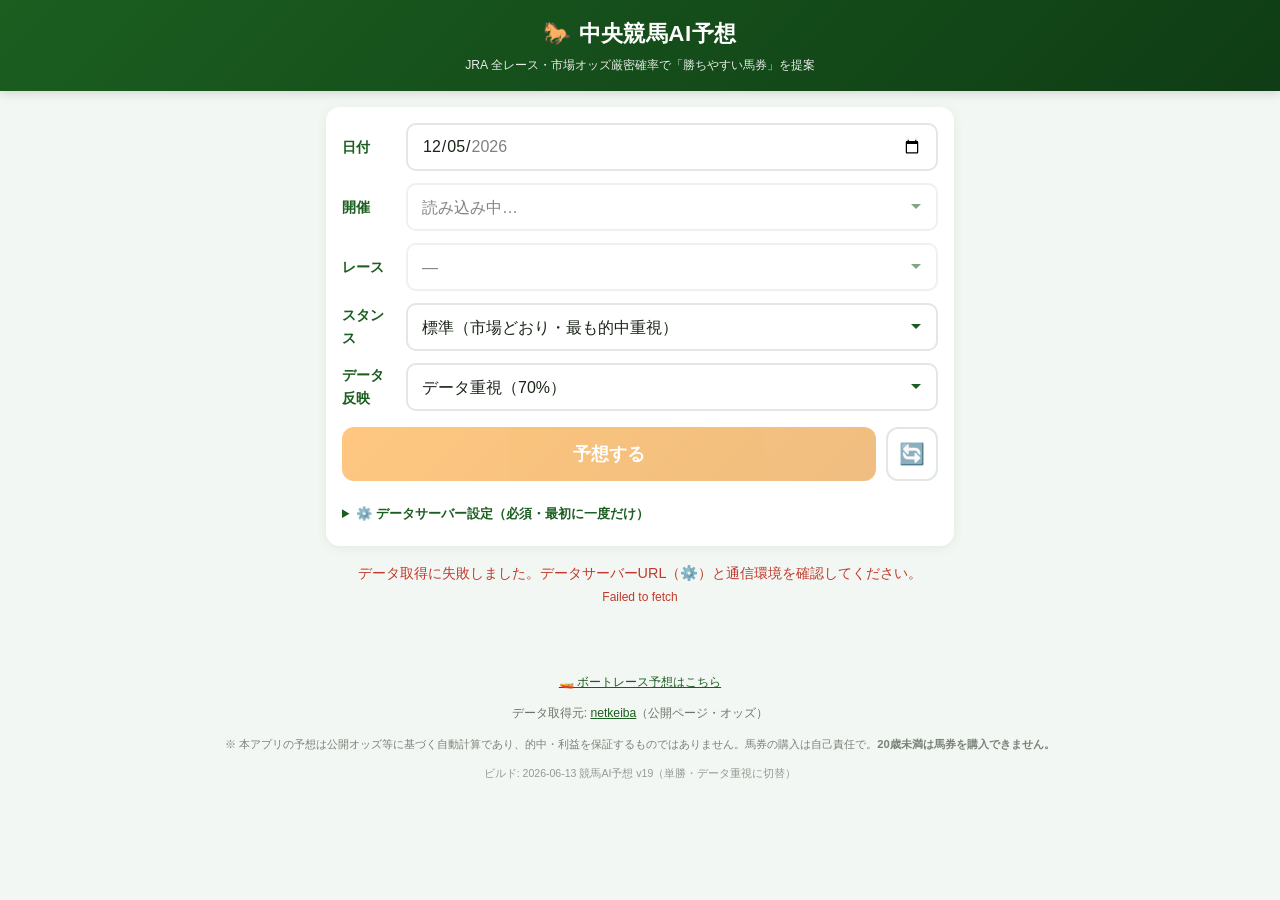
<file: keiba.html>
<!DOCTYPE html>
<html lang="ja">
<head>
<meta charset="UTF-8" />
<meta name="viewport" content="width=device-width, initial-scale=1.0, viewport-fit=cover" />
<meta name="theme-color" content="#1b5e20" />
<meta name="description" content="中央競馬(JRA)の本日全レースを、市場オッズに基づく厳密確率計算で予想。勝ちやすい馬券（単勝・複勝・ワイド・馬連・3連複・3連単）を自動提案します。" />
<title>🐎 中央競馬AI予想</title>
<link rel="icon" href="data:image/svg+xml,<svg xmlns='http://www.w3.org/2000/svg' viewBox='0 0 100 100'><text y='.9em' font-size='90'>🐎</text></svg>" />
<link rel="manifest" href="keiba-manifest.json" />
<link rel="stylesheet" href="keiba.css" />
</head>
<body>
<header class="app-header">
  <h1>🐎 中央競馬AI予想</h1>
  <p class="subtitle">JRA 全レース・市場オッズ厳密確率で「勝ちやすい馬券」を提案</p>
</header>

<main id="app">
  <section class="controls">
    <div class="control-row">
      <label for="datePick">日付</label>
      <input id="datePick" type="date" />
    </div>
    <div class="control-row">
      <label for="venue">開催</label>
      <select id="venue" disabled><option>読み込み中…</option></select>
    </div>
    <div class="control-row">
      <label for="race">レース</label>
      <select id="race" disabled><option>—</option></select>
    </div>
    <div class="control-row">
      <label for="stance">スタンス</label>
      <select id="stance">
        <option value="std" selected>標準（市場どおり・最も的中重視）</option>
        <option value="kata">堅実（本命をより厚く）</option>
        <option value="ana">穴（本命依存を弱め妙味重視・的中率は下がる）</option>
      </select>
    </div>
    <div class="control-row">
      <label for="dataw">データ反映</label>
      <select id="dataw">
        <option value="off">オッズのみ（0%）</option>
        <option value="o20">ややデータ（20%）</option>
        <option value="std">データ半々（50%）</option>
        <option value="d70" selected>データ重視（70%）</option>
      </select>
    </div>
    <div class="btn-row">
      <button id="predict" class="predict-btn" disabled>予想する</button>
      <button id="refresh" class="refresh-btn" title="最新オッズ・出走表を再取得">🔄</button>
    </div>
    <details class="settings">
      <summary>⚙️ データサーバー設定（必須・最初に一度だけ）</summary>
      <input id="proxyUrl" type="url" inputmode="url" autocapitalize="off" autocomplete="off"
             placeholder="https://xxxxx.workers.dev" />
      <p class="hint">中央競馬には公式の無料JSON APIが無いため、netkeiba から出走表・オッズを取得する
      <b>データサーバー（無料）</b>を一度だけ用意し、その URL を貼り付けます（設定後は保存されます）。<br>
      ・<b>Cloudflare Workers 版</b> → <code>worker/KEIBA-README.md</code><br>
      ・<b>Google Apps Script 版</b> → <code>worker/KEIBA-GAS-README.md</code>（Cloudflareで
      <code>HTTP 400</code> が出る場合はこちら。netkeibaがCloudflareのIPを弾くことがあります）</p>
      <input id="claudeKey" type="password" autocapitalize="off" autocomplete="off"
             placeholder="sk-ant-... （任意：Claude本格予想用）" />
      <p class="hint">Anthropic の API キーを入れると「🧠 Claudeに予想させる」でAI視点の本格予想が使えます。
      キーは<b>この端末のブラウザ内のみ</b>に保存され、Anthropic への送信以外に使いません。
      <a href="https://console.anthropic.com/settings/keys" target="_blank" rel="noopener">キー取得</a>（モデル: claude-opus-4-8。1回あたり数円〜数十円）</p>
    </details>
  </section>

  <div id="status" class="status"></div>
  <section id="result" class="result" hidden></section>
</main>

<footer class="app-footer">
  <p><a href="index.html">🚤 ボートレース予想はこちら</a></p>
  <p>データ取得元: <a href="https://race.netkeiba.com/" target="_blank" rel="noopener">netkeiba</a>（公開ページ・オッズ）</p>
  <p class="disclaimer">※ 本アプリの予想は公開オッズ等に基づく自動計算であり、的中・利益を保証するものではありません。馬券の購入は自己責任で。<b>20歳未満は馬券を購入できません。</b></p>
  <p class="version" id="version"></p>
</footer>

<script src="keiba.js"></script>
</body>
</html>
</file>
<file: styles.css>
:root {
  --navy: #0b3d91;
  --navy-dark: #082c69;
  --accent: #ff6b35;
  --bg: #f4f6fb;
  --card: #ffffff;
  --text: #1a2238;
  --muted: #6b7280;
  --line: #e3e8f0;
  --lane1: #ffffff; --lane1b: #111;
  --lane2: #111827; --lane2b: #fff;
  --lane3: #e02424; --lane3b: #fff;
  --lane4: #2563eb; --lane4b: #fff;
  --lane5: #facc15; --lane5b: #111;
  --lane6: #16a34a; --lane6b: #fff;
}

* { box-sizing: border-box; -webkit-tap-highlight-color: transparent; }

body {
  margin: 0;
  font-family: -apple-system, BlinkMacSystemFont, "Segoe UI", "Hiragino Sans", "Hiragino Kaku Gothic ProN", "Noto Sans JP", Meiryo, sans-serif;
  background: var(--bg);
  color: var(--text);
  line-height: 1.6;
  padding-bottom: env(safe-area-inset-bottom);
}

.app-header {
  background: linear-gradient(135deg, var(--navy), var(--navy-dark));
  color: #fff;
  padding: calc(16px + env(safe-area-inset-top)) 16px 16px;
  text-align: center;
  box-shadow: 0 2px 10px rgba(0,0,0,.15);
}
.app-header h1 { margin: 0; font-size: 1.4rem; letter-spacing: .02em; }
.subtitle { margin: 4px 0 0; font-size: .78rem; opacity: .85; }

main { max-width: 640px; margin: 0 auto; padding: 16px; }

.controls {
  background: var(--card);
  border-radius: 14px;
  padding: 16px;
  box-shadow: 0 2px 12px rgba(11,61,145,.08);
  display: flex;
  flex-direction: column;
  gap: 12px;
}
.control-row { display: flex; align-items: center; gap: 12px; }
.control-row label { width: 56px; font-weight: 700; font-size: .9rem; color: var(--navy); flex-shrink: 0; }
select {
  flex: 1;
  appearance: none;
  font-size: 1rem;
  padding: 12px 14px;
  border: 2px solid var(--line);
  border-radius: 10px;
  background: #fff url("data:image/svg+xml,%3Csvg xmlns='http://www.w3.org/2000/svg' width='12' height='8' viewBox='0 0 12 8'%3E%3Cpath fill='%230b3d91' d='M1 1l5 5 5-5'/%3E%3C/svg%3E") no-repeat right 14px center;
  background-size: 12px;
  color: var(--text);
  min-height: 48px;
}
select:disabled { opacity: .55; }

.btn-row { display: flex; gap: 10px; margin-top: 4px; }
.predict-btn {
  flex: 1;
  font-size: 1.1rem;
  font-weight: 800;
  color: #fff;
  background: linear-gradient(135deg, var(--accent), #e8551f);
  border: none;
  border-radius: 12px;
  padding: 15px;
  min-height: 52px;
  cursor: pointer;
  box-shadow: 0 4px 12px rgba(255,107,53,.35);
  transition: transform .08s ease, opacity .2s;
}
.refresh-btn {
  flex-shrink: 0; width: 52px; min-height: 52px;
  font-size: 1.3rem; border: 2px solid var(--line);
  background: #fff; border-radius: 12px; cursor: pointer;
}
.refresh-btn:active { transform: rotate(180deg); transition: transform .3s; }
.version { font-size: .66rem !important; color: var(--muted); opacity: .7; margin-top: 8px !important; }

.claude-toggle { display: flex; align-items: center; gap: 8px; flex-wrap: wrap; margin-top: 6px; font-size: .9rem; font-weight: 700; color: #6d28d9; cursor: pointer; }
.claude-toggle input { width: 20px; height: 20px; }
.claude-note { font-size: .68rem; font-weight: 600; color: var(--muted); }
.claude-comment.ai { background: linear-gradient(135deg, #faf5ff, #eef2ff); border-left-color: #9333ea; }
.ai-badge { font-size: .62rem; font-weight: 800; color: #fff; background: #9333ea; padding: 1px 7px; border-radius: 999px; vertical-align: middle; }

.settings { margin-top: 4px; font-size: .82rem; }
.settings summary { cursor: pointer; color: var(--navy); font-weight: 700; padding: 6px 0; }
.settings input {
  width: 100%; margin-top: 8px; padding: 11px 12px; font-size: .95rem;
  border: 2px solid var(--line); border-radius: 10px; box-sizing: border-box;
}
.settings .hint { font-size: .72rem; color: var(--muted); line-height: 1.6; margin: 6px 0 2px; }
.predict-btn:active { transform: scale(.98); }
.predict-btn:disabled { opacity: .5; box-shadow: none; cursor: default; }

.status { text-align: center; padding: 14px; color: var(--muted); font-size: .9rem; }
.status.error { color: #c0392b; font-weight: 600; }

.result { margin-top: 16px; }

.race-head {
  background: var(--card);
  border-radius: 14px;
  padding: 14px 16px;
  box-shadow: 0 2px 12px rgba(11,61,145,.08);
  margin-bottom: 14px;
}
.race-head .rh-title { font-weight: 800; font-size: 1.05rem; color: var(--navy); }
.race-head .rh-sub { font-size: .82rem; color: var(--muted); margin-top: 2px; }
.badge {
  display: inline-block; font-size: .7rem; font-weight: 700;
  padding: 2px 8px; border-radius: 999px; margin-right: 6px;
  background: var(--navy); color: #fff; vertical-align: middle;
}
.badge.grade-1 { background: #b8860b; } /* SG */
.badge.grade-2 { background: #c0392b; } /* G1 */
.badge.grade-3 { background: #e67e22; } /* G2 */
.badge.grade-4 { background: #2980b9; } /* G3 */

.section-label { font-weight: 800; color: var(--navy); margin: 18px 4px 8px; font-size: .95rem; }

/* prediction cards */
.boat-card {
  background: var(--card);
  border-radius: 12px;
  padding: 12px 14px;
  margin-bottom: 10px;
  box-shadow: 0 2px 8px rgba(11,61,145,.07);
  display: flex;
  align-items: center;
  gap: 12px;
  position: relative;
  overflow: hidden;
}
.boat-card .rank-mark {
  font-size: 1.5rem; width: 32px; text-align: center; flex-shrink: 0;
}
.lane-num {
  width: 38px; height: 38px; flex-shrink: 0;
  border-radius: 9px; display: flex; align-items: center; justify-content: center;
  font-weight: 800; font-size: 1.2rem;
  border: 2px solid rgba(0,0,0,.15);
}
.lane-1 { background: var(--lane1); color: var(--lane1b); }
.lane-2 { background: var(--lane2); color: var(--lane2b); }
.lane-3 { background: var(--lane3); color: var(--lane3b); }
.lane-4 { background: var(--lane4); color: var(--lane4b); }
.lane-5 { background: var(--lane5); color: var(--lane5b); }
.lane-6 { background: var(--lane6); color: var(--lane6b); }

.boat-info { flex: 1; min-width: 0; }
.boat-name { font-weight: 700; font-size: 1rem; white-space: nowrap; overflow: hidden; text-overflow: ellipsis; }
.boat-meta { font-size: .72rem; color: var(--muted); margin-top: 1px; }
.boat-class {
  font-size: .68rem; font-weight: 700; padding: 1px 6px; border-radius: 5px;
  background: var(--line); color: var(--navy); margin-left: 4px;
}
.class-A1 { background: #fde68a; color: #92400e; }
.class-A2 { background: #fed7aa; color: #9a3412; }

.boat-prob { text-align: right; flex-shrink: 0; }
.prob-val { font-weight: 800; font-size: 1.1rem; color: var(--accent); }
.prob-label { font-size: .62rem; color: var(--muted); display: block; }

.score-bar { height: 4px; background: var(--line); border-radius: 2px; margin-top: 6px; overflow: hidden; }
.score-bar > div { height: 100%; background: linear-gradient(90deg, var(--navy), var(--accent)); border-radius: 2px; }

/* expandable detail */
.boat-detail { font-size: .74rem; color: var(--muted); margin-top: 8px; display: grid; grid-template-columns: repeat(2,1fr); gap: 2px 12px; }
.boat-detail span b { color: var(--text); font-weight: 700; }
.boat-card.full { flex-wrap: wrap; }
.boat-card.full .boat-detail { flex-basis: 100%; }

/* bet suggestions */
.bet-box {
  background: var(--card); border-radius: 12px; padding: 14px 16px; margin-bottom: 10px;
  box-shadow: 0 2px 8px rgba(11,61,145,.07);
}
.bet-type { font-weight: 800; color: var(--navy); font-size: .9rem; margin-bottom: 6px; }
.bet-combo {
  display: inline-block; font-weight: 800; font-size: 1.15rem; letter-spacing: .04em;
  background: var(--bg); padding: 8px 14px; border-radius: 8px; margin: 3px 6px 3px 0;
}
.bet-note { font-size: .74rem; color: var(--muted); margin-top: 6px; }
.combo-num { display: inline-block; min-width: 1.3em; }

/* 3連単フォーメーション */
.fm-row { display: flex; align-items: center; gap: 8px; margin: 6px 0; }
.fm-pos { width: 34px; flex-shrink: 0; font-weight: 800; color: var(--navy); font-size: .85rem; }
.fm-chips { display: flex; flex-wrap: wrap; gap: 6px; }
.fm-chip {
  display: inline-flex; align-items: center; justify-content: center;
  min-width: 36px; height: 32px; padding: 0 8px;
  border-radius: 8px; font-weight: 800; font-size: .95rem;
  border: 2px solid rgba(0,0,0,.12);
}
.fm-summary { margin-top: 10px; font-size: .9rem; font-weight: 700; color: var(--text); }
.fm-summary b { color: var(--accent); font-size: 1.1rem; }
.fm-summary b.hit { color: #16a34a; font-size: 1.2rem; }

/* Claudeの総評 */
.claude-comment {
  background: linear-gradient(135deg, #f5f3ff, #eef2ff);
  border: 1px solid #ddd6fe; border-left: 4px solid #7c3aed;
  border-radius: 12px; padding: 12px 14px; margin-bottom: 14px;
}
.cc-head { font-weight: 800; color: #6d28d9; font-size: .9rem; margin-bottom: 4px; }
.cc-body { font-size: .88rem; line-height: 1.7; color: var(--text); }

/* 直前情報バッジ・気象 */
.pre-badge {
  font-size: .62rem; font-weight: 800; padding: 2px 8px; border-radius: 999px;
  margin-left: 8px; vertical-align: middle;
}
.pre-badge.on { background: #16a34a; color: #fff; }
.pre-badge.off { background: var(--line); color: var(--muted); }
.cond {
  display: flex; flex-wrap: wrap; gap: 6px 12px; margin-top: 8px;
  font-size: .76rem; color: var(--text); font-weight: 600;
}
.cond span { background: var(--bg); padding: 2px 8px; border-radius: 6px; }
.pre-note {
  background: #fffbeb; border: 1px solid #fde68a; color: #92400e;
  border-radius: 10px; padding: 10px 12px; margin-bottom: 12px;
  font-size: .78rem; line-height: 1.6;
}

/* 場の傾向（堅い/荒れ） */
.venue-row { display: flex; flex-wrap: wrap; gap: 6px 10px; margin-top: 8px; align-items: center; }
.vt { font-size: .76rem; font-weight: 800; padding: 3px 10px; border-radius: 999px; }
.vt.hard { background: #dbeafe; color: #1e40af; }
.vt.rough { background: #fee2e2; color: #b91c1c; }
.vt.mid { background: #f1f5f9; color: #475569; }
.vt-today { font-size: .72rem; color: var(--muted); font-weight: 600; }
.boat-detail .pre b { color: #7c3aed; }
.boat-detail .pre { color: #6b21a8; }

/* 各艇のClaude所見 */
.boat-cmt {
  flex-basis: 100%; margin-top: 8px; padding-top: 8px;
  border-top: 1px dashed var(--line);
  font-size: .78rem; line-height: 1.6; color: #4b5563;
}

/* 3連単 出現ランキング */
.combo-row { display: flex; align-items: center; gap: 6px; padding: 5px 0; border-bottom: 1px solid var(--line); }
.combo-row:last-of-type { border-bottom: none; }
.combo-rank { width: 20px; font-weight: 800; color: var(--muted); font-size: .85rem; text-align: center; }
.combo-arrow { color: var(--muted); font-size: .8rem; }
.combo-prob { margin-left: auto; font-weight: 800; color: var(--navy); font-size: .95rem; }

/* おすすめフォーメーション強調 */
.bet-box.recommended { border: 2px solid #16a34a; box-shadow: 0 2px 12px rgba(22,163,74,.18); }
.rec-tag {
  font-size: .68rem; font-weight: 800; color: #fff; background: #16a34a;
  padding: 2px 8px; border-radius: 999px; margin-left: 4px; vertical-align: middle;
}

.app-footer { max-width: 640px; margin: 0 auto; padding: 8px 16px 32px; text-align: center; color: var(--muted); }
.app-footer a { color: var(--navy); }
.app-footer p { font-size: .74rem; margin: 6px 0; }
.disclaimer { font-size: .68rem !important; opacity: .8; line-height: 1.5; }

.spinner {
  width: 26px; height: 26px; border: 3px solid var(--line); border-top-color: var(--navy);
  border-radius: 50%; margin: 0 auto 8px; animation: spin .8s linear infinite;
}
@keyframes spin { to { transform: rotate(360deg); } }
</file>
<file: keiba.css>
:root {
  --green: #1b5e20;
  --green-dark: #0f3d15;
  --accent: #ff8f00;
  --accent-dark: #e07c00;
  --bg: #f3f7f3;
  --card: #ffffff;
  --text: #1a2418;
  --muted: #6b756b;
  --line: #e1e8e1;
  --good: #1b8a3a;
}

* { box-sizing: border-box; -webkit-tap-highlight-color: transparent; }

body {
  margin: 0;
  font-family: -apple-system, BlinkMacSystemFont, "Segoe UI", "Hiragino Sans", "Hiragino Kaku Gothic ProN", "Noto Sans JP", Meiryo, sans-serif;
  background: var(--bg);
  color: var(--text);
  line-height: 1.6;
  padding-bottom: env(safe-area-inset-bottom);
}

.app-header {
  background: linear-gradient(135deg, var(--green), var(--green-dark));
  color: #fff;
  padding: calc(16px + env(safe-area-inset-top)) 16px 16px;
  text-align: center;
  box-shadow: 0 2px 10px rgba(0,0,0,.15);
}
.app-header h1 { margin: 0; font-size: 1.4rem; letter-spacing: .02em; }
.subtitle { margin: 4px 0 0; font-size: .76rem; opacity: .9; }

main { max-width: 660px; margin: 0 auto; padding: 16px; }

.controls {
  background: var(--card);
  border-radius: 14px;
  padding: 16px;
  box-shadow: 0 2px 12px rgba(27,94,32,.08);
  display: flex; flex-direction: column; gap: 12px;
}
.control-row { display: flex; align-items: center; gap: 12px; }
.control-row label { width: 52px; font-weight: 700; font-size: .9rem; color: var(--green); flex-shrink: 0; }
select {
  flex: 1; appearance: none; font-size: 1rem; padding: 12px 14px;
  border: 2px solid var(--line); border-radius: 10px;
  background: #fff url("data:image/svg+xml,%3Csvg xmlns='http://www.w3.org/2000/svg' width='12' height='8' viewBox='0 0 12 8'%3E%3Cpath fill='%231b5e20' d='M1 1l5 5 5-5'/%3E%3C/svg%3E") no-repeat right 14px center;
  background-size: 12px; color: var(--text); min-height: 48px; max-width: 100%;
}
select:disabled { opacity: .55; }
input[type="date"] {
  flex: 1; appearance: none; font-size: 1rem; padding: 11px 14px;
  border: 2px solid var(--line); border-radius: 10px; background: #fff;
  color: var(--text); min-height: 48px; max-width: 100%; font-family: inherit;
}

.btn-row { display: flex; gap: 10px; margin-top: 4px; }
.predict-btn {
  flex: 1; font-size: 1.1rem; font-weight: 800; color: #fff;
  background: linear-gradient(135deg, var(--accent), var(--accent-dark));
  border: none; border-radius: 12px; padding: 15px; min-height: 52px; cursor: pointer;
  box-shadow: 0 4px 12px rgba(255,143,0,.35); transition: transform .08s ease, opacity .2s;
}
.predict-btn:active { transform: scale(.98); }
.predict-btn:disabled { opacity: .5; box-shadow: none; }
.refresh-btn {
  flex-shrink: 0; width: 52px; min-height: 52px; font-size: 1.3rem;
  border: 2px solid var(--line); background: #fff; border-radius: 12px; cursor: pointer;
}
.refresh-btn:active { transform: rotate(180deg); transition: transform .3s; }

.settings { margin-top: 4px; font-size: .82rem; }
.settings summary { cursor: pointer; color: var(--green); font-weight: 700; padding: 6px 0; }
.settings input { width: 100%; padding: 10px 12px; border: 2px solid var(--line); border-radius: 9px; font-size: .9rem; margin: 6px 0; }
.settings .hint { color: var(--muted); font-size: .76rem; margin: 4px 0 0; }
.settings code { background: #eef3ee; padding: 1px 5px; border-radius: 4px; font-size: .92em; }

.status { text-align: center; padding: 16px 8px; color: var(--muted); font-size: .9rem; }
.status.error { color: #c0392b; }
.status code { background: #eef3ee; padding: 1px 5px; border-radius: 4px; }
.spinner {
  display: inline-block; width: 18px; height: 18px; margin-right: 8px; vertical-align: -3px;
  border: 3px solid #cfe0cf; border-top-color: var(--green); border-radius: 50%;
  animation: spin .8s linear infinite;
}
@keyframes spin { to { transform: rotate(360deg); } }

.result { margin-top: 8px; }

/* レースヘッダー */
.race-head { background: var(--card); border-radius: 14px; padding: 14px 16px; box-shadow: 0 2px 12px rgba(27,94,32,.08); margin-bottom: 14px; }
.rh-title { font-size: 1.15rem; font-weight: 800; color: var(--green); }
.rh-name { font-size: .95rem; color: var(--text); font-weight: 700; margin-left: 4px; }
.rh-sub { font-size: .8rem; color: var(--muted); margin-top: 4px; }
.conf { float: right; font-size: .72rem; font-weight: 800; padding: 2px 9px; border-radius: 999px; color: #fff; }
.conf-高 { background: #1b8a3a; }
.conf-中 { background: #d39a00; }
.conf-低 { background: #b04632; }
.cond { display: flex; flex-wrap: wrap; gap: 6px; margin-top: 8px; }
.cond span { font-size: .74rem; background: #eef3ee; color: var(--text); border-radius: 6px; padding: 2px 8px; }

/* 妙味ボックス */
.value-box { border-left: 4px solid var(--accent); }
.vtype { flex-shrink: 0; font-size: .72rem; font-weight: 800; color: #fff; background: var(--accent-dark); border-radius: 6px; padding: 2px 7px; margin-right: 2px; }
.value-meta { margin-left: auto; font-size: .76rem; color: var(--muted); text-align: right; }
.roi { font-size: .72rem; font-weight: 800; margin-left: 8px; padding: 1px 6px; border-radius: 5px; }
.roi.pos { background: #e3f5e9; color: var(--good); }
.roi.neg { background: #f3eeee; color: #9a6b6b; }

/* 枠番ドット */
.waku-dot { font-size: .68rem; font-weight: 800; padding: 1px 6px; border-radius: 5px; border: 1px solid #ccc; }
.waku-1 { background: #fff; color: #111; }
.waku-2 { background: #222; color: #fff; border-color:#222; }
.waku-3 { background: #e02424; color: #fff; border-color:#e02424; }
.waku-4 { background: #2563eb; color: #fff; border-color:#2563eb; }
.waku-5 { background: #facc15; color: #111; border-color:#facc15; }
.waku-6 { background: #16a34a; color: #fff; border-color:#16a34a; }
.waku-7 { background: #f97316; color: #fff; border-color:#f97316; }
.waku-8 { background: #ec4899; color: #fff; border-color:#ec4899; }

/* AIコメント */
.claude-comment { background: linear-gradient(135deg, #f0f7f0, #e8f3ea); border: 1px solid #cfe6d2; border-radius: 14px; padding: 14px 16px; margin-bottom: 16px; }
.cc-head { font-weight: 800; color: var(--green); font-size: .9rem; margin-bottom: 6px; }
.cc-body { font-size: .9rem; }
.ai-sec { margin: 5px 0; line-height: 1.6; }
.ai-sec b { color: var(--green); font-weight: 800; margin-right: 2px; }
.ai-disc { font-size: .72rem; color: var(--muted); margin-top: 8px; }

.section-label { font-weight: 800; color: var(--green); font-size: .92rem; margin: 18px 0 8px; padding-left: 4px; border-left: 4px solid var(--accent); }

/* 買い目カード */
.bets { display: flex; flex-direction: column; gap: 10px; }
.bet-box { background: var(--card); border-radius: 12px; padding: 12px 14px; box-shadow: 0 2px 10px rgba(27,94,32,.07); }
.bet-type { font-weight: 800; font-size: .95rem; display: flex; justify-content: space-between; align-items: center; flex-wrap: wrap; gap: 4px; }
.bet-hit { font-weight: 600; font-size: .82rem; color: var(--muted); }
.bet-hit b { color: var(--good); font-size: 1.05rem; }
.bet-desc { font-size: .82rem; color: var(--muted); margin: 4px 0 8px; }
.bet-summary { font-size: .82rem; color: var(--text); margin-top: 8px; padding-top: 8px; border-top: 1px dashed var(--line); }
.bet-tetsuban { border-left: 4px solid var(--good); }
.bet-wide { border-left: 4px solid #2e9e5b; }
.bet-umaren { border-left: 4px solid #3a7bd5; }
.bet-fuku3 { border-left: 4px solid #8e44ad; }
.bet-tan3 { border-left: 4px solid var(--accent); }
.bet-box.recommended { border: 2px solid var(--good); box-shadow: 0 2px 12px rgba(27,138,58,.18); }
.ev-combos { display: flex; flex-wrap: wrap; gap: 8px; margin: 4px 0; }
.ev-combo { display: inline-flex; align-items: center; gap: 2px; background: #f0f4f0; border: 1px solid #d9e4d9; border-radius: 8px; padding: 2px 6px; }
.ev-tag { font-size: .7rem; font-weight: 800; color: var(--good); margin-left: 4px; }
.ev-more { font-size: .78rem; color: var(--muted); align-self: center; }
.rec-tag { font-size: .68rem; font-weight: 800; color: #fff; background: var(--good); border-radius: 5px; padding: 1px 7px; margin-left: 6px; }

/* Claude本格予想 */
.claude-box { border-left: 4px solid #8e44ad; }
.claude-out { display: flex; flex-wrap: wrap; align-items: center; gap: 8px; }
.claude-btn { font-size: .9rem; font-weight: 800; color: #fff; background: #8e44ad; border: none; border-radius: 9px; padding: 9px 14px; cursor: pointer; }
.claude-btn.ghost { background: #fff; color: #8e44ad; border: 2px solid #d9c2e6; }
.claude-btn.small { font-size: .8rem; padding: 6px 11px; }
.claude-btn.big { font-size: 1rem; padding: 12px 18px; width: 100%; }
.claude-manual { width: 100%; margin-top: 8px; }
.claude-manual summary { cursor: pointer; color: #8e44ad; font-weight: 700; font-size: .82rem; }
.claude-link { font-size: .85rem; font-weight: 700; color: #8e44ad; text-decoration: none; }
.claude-hint { width: 100%; font-size: .74rem; color: var(--muted); margin: 2px 0 0; }
.claude-copied { width: 100%; font-size: .85rem; font-weight: 700; color: var(--good); }
.claude-ta { width: 100%; font-size: .78rem; font-family: inherit; line-height: 1.5; padding: 10px; border: 2px solid #d9c2e6; border-radius: 9px; background: #fcfaff; color: var(--text); resize: vertical; }
.claude-foot { width: 100%; display: flex; flex-wrap: wrap; align-items: center; gap: 10px; }
.claude-text { width: 100%; font-size: .9rem; line-height: 1.7; }
.claude-real { width: 100%; font-size: .85rem; color: #8e44ad; font-weight: 700; }
.claude-steps { width: 100%; font-size: .82rem; line-height: 2; }
.bet-note { font-size: .72rem; color: var(--muted); margin-top: 8px; }

/* チップ（馬番） */
.fm { display: flex; flex-direction: column; gap: 6px; }
.fm-row { display: flex; align-items: flex-start; gap: 8px; }
.fm-pos { flex-shrink: 0; width: 34px; font-size: .78rem; font-weight: 700; color: var(--muted); padding-top: 5px; }
.fm-chips { display: flex; flex-wrap: wrap; gap: 6px; }
.ticket-chips { margin-top: 2px; }
.hchip {
  display: inline-flex; align-items: center; gap: 3px; background: #f0f4f0;
  border: 1px solid #d9e4d9; border-radius: 8px; padding: 3px 8px 3px 5px; font-size: .82rem;
}
.hchip .cmark { font-weight: 800; color: var(--accent-dark); }
.hchip .cnum {
  display: inline-flex; align-items: center; justify-content: center; min-width: 22px; height: 22px;
  background: var(--green); color: #fff; border-radius: 6px; font-weight: 800; font-size: .8rem; padding: 0 4px;
}
.hchip .cname { color: var(--text); max-width: 9em; overflow: hidden; text-overflow: ellipsis; white-space: nowrap; }

/* 各馬カード */
.horse-card { background: var(--card); border-radius: 12px; padding: 11px 13px; box-shadow: 0 1px 8px rgba(27,94,32,.06); margin-bottom: 8px; display: grid; grid-template-columns: 30px 38px 1fr auto; grid-template-rows: auto auto; gap: 4px 10px; align-items: center; }
.rank-mark { grid-row: 1 / 3; font-size: 1.3rem; font-weight: 800; color: var(--accent-dark); text-align: center; }
.num-badge { grid-row: 1 / 3; width: 38px; height: 38px; display: flex; align-items: center; justify-content: center; background: var(--green); color: #fff; border-radius: 9px; font-weight: 800; font-size: 1.1rem; }
.horse-info { min-width: 0; }
.horse-name { font-weight: 700; font-size: .95rem; white-space: nowrap; overflow: hidden; text-overflow: ellipsis; }
.horse-name .sexage { font-size: .72rem; color: var(--muted); margin-left: 6px; font-weight: 600; }
.horse-name .pop { font-size: .72rem; background: #fff3df; color: var(--accent-dark); border-radius: 5px; padding: 1px 6px; margin-left: 6px; font-weight: 700; }
.horse-meta { font-size: .75rem; color: var(--muted); white-space: nowrap; overflow: hidden; text-overflow: ellipsis; }
.score-bar { grid-column: 3 / 4; height: 6px; background: #eef2ee; border-radius: 4px; overflow: hidden; margin-top: 3px; }
.score-bar > div { height: 100%; background: linear-gradient(90deg, var(--green), #4caf50); border-radius: 4px; }
.horse-prob { grid-row: 1 / 3; text-align: center; }
.prob-val { display: block; font-size: 1.15rem; font-weight: 800; color: var(--green); }
.prob-label { display: block; font-size: .66rem; color: var(--muted); }
.horse-detail { grid-column: 2 / 5; display: flex; flex-wrap: wrap; gap: 4px 12px; font-size: .76rem; color: var(--muted); margin-top: 2px; }
.horse-detail b { color: var(--text); }
.horse-detail b.ev, .ev { color: var(--good) !important; }
.past { grid-column: 1 / -1; margin-top: 6px; font-size: .76rem; }
.past summary { cursor: pointer; color: var(--green); font-weight: 700; padding: 4px 0; list-style: none; }
.past summary::-webkit-details-marker { display: none; }
.past .figbest { color: var(--muted); font-weight: 600; margin-left: 4px; }
.trend { font-size: .7rem; font-weight: 800; padding: 1px 6px; border-radius: 5px; margin-left: 6px; }
.trend.up { background: #e3f5e9; color: var(--good); }
.trend.down { background: #f3eeee; color: #9a6b6b; }
.past-list { margin-top: 4px; }
.past-row { display: flex; gap: 8px; padding: 3px 0; border-top: 1px solid var(--line); color: var(--muted); }
.past-row .pdate { width: 42px; flex-shrink: 0; }
.past-row .pcourse { width: 88px; flex-shrink: 0; color: var(--text); }
.past-row .pmeta { flex: 1; }
.past-row .pfig { font-weight: 700; color: var(--green); white-space: nowrap; }

/* 3連単 上位 */
.combo-row { display: flex; align-items: center; gap: 6px; padding: 6px 0; border-bottom: 1px solid var(--line); font-size: .85rem; }
.combo-row:last-child { border-bottom: none; }
.combo-rank { width: 20px; text-align: center; color: var(--muted); font-weight: 700; font-size: .8rem; }
.combo-arrow { color: var(--muted); }
.combo-prob { margin-left: auto; font-weight: 800; color: var(--green); }

.app-footer { text-align: center; padding: 20px 16px calc(20px + env(safe-area-inset-bottom)); color: var(--muted); font-size: .76rem; }
.app-footer a { color: var(--green); }
.disclaimer { font-size: .7rem; opacity: .9; }
.version { font-size: .66rem; opacity: .7; margin-top: 8px; }
</file>
